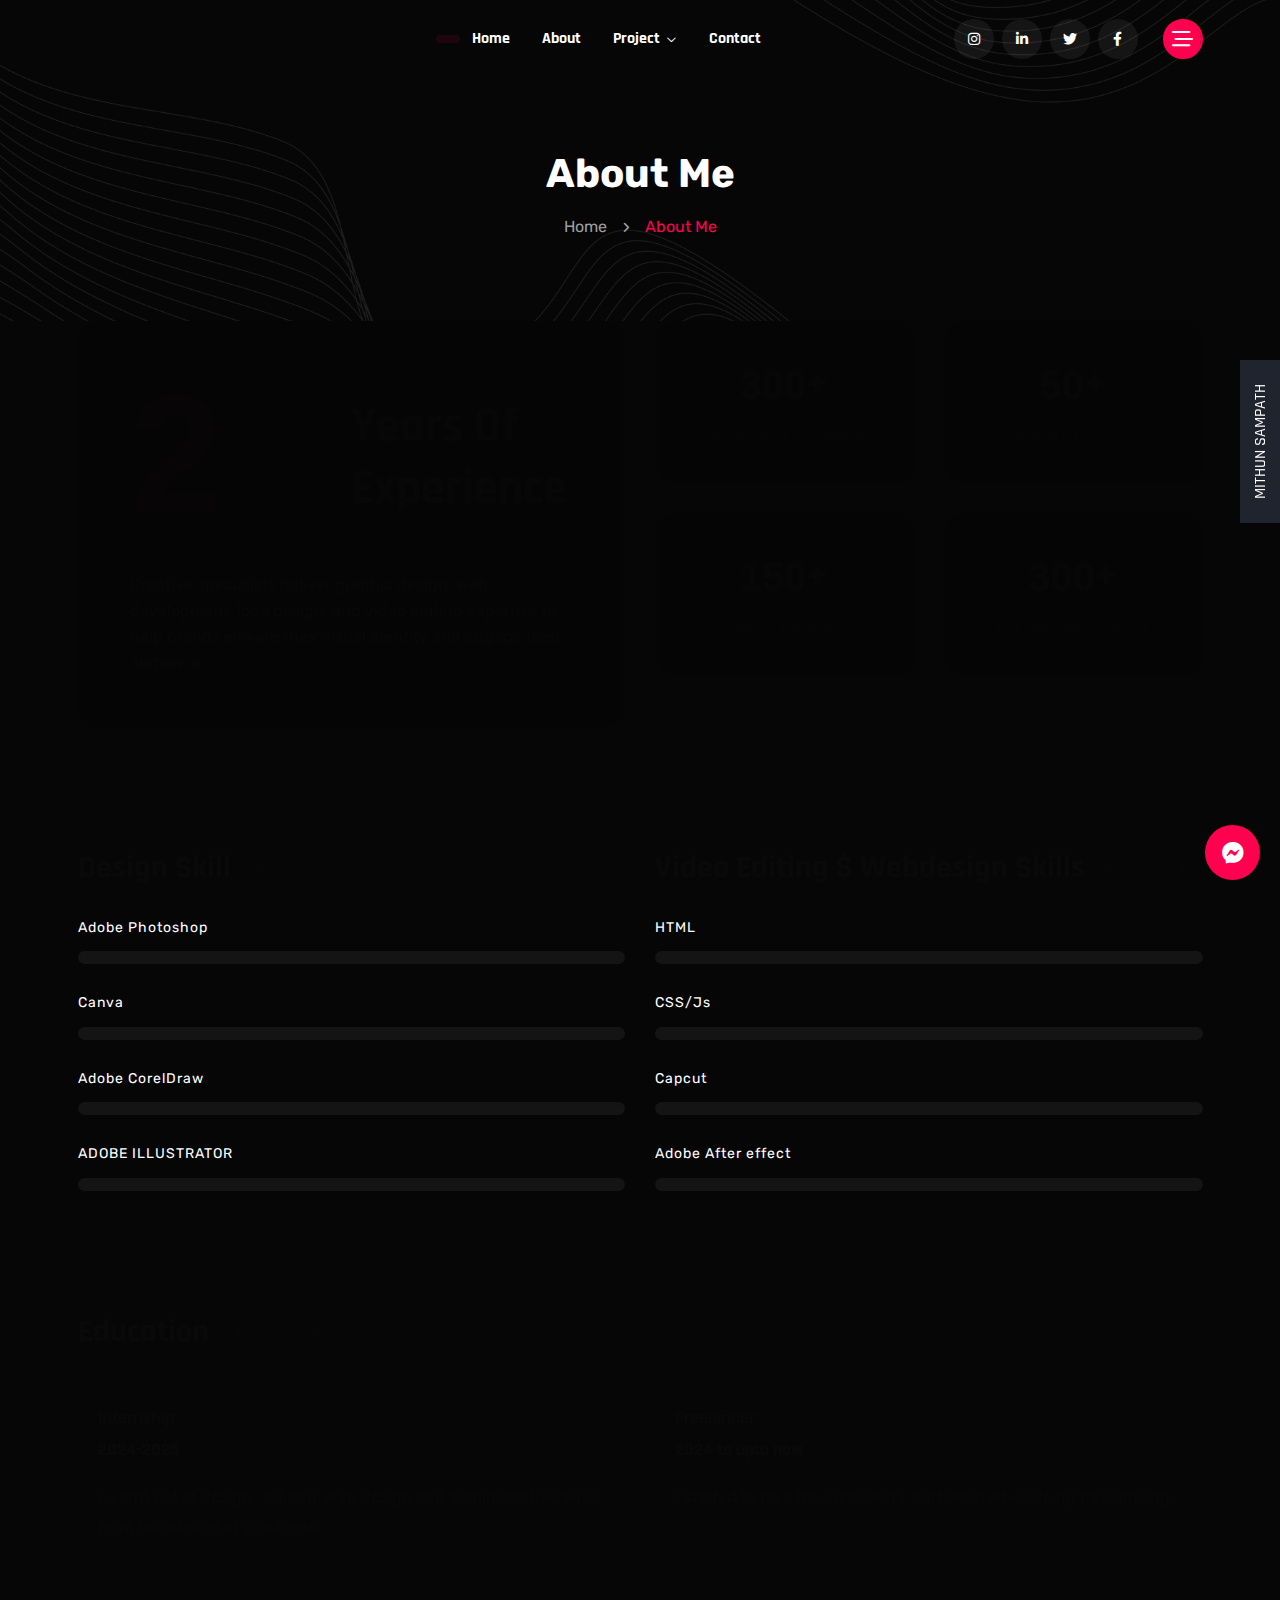
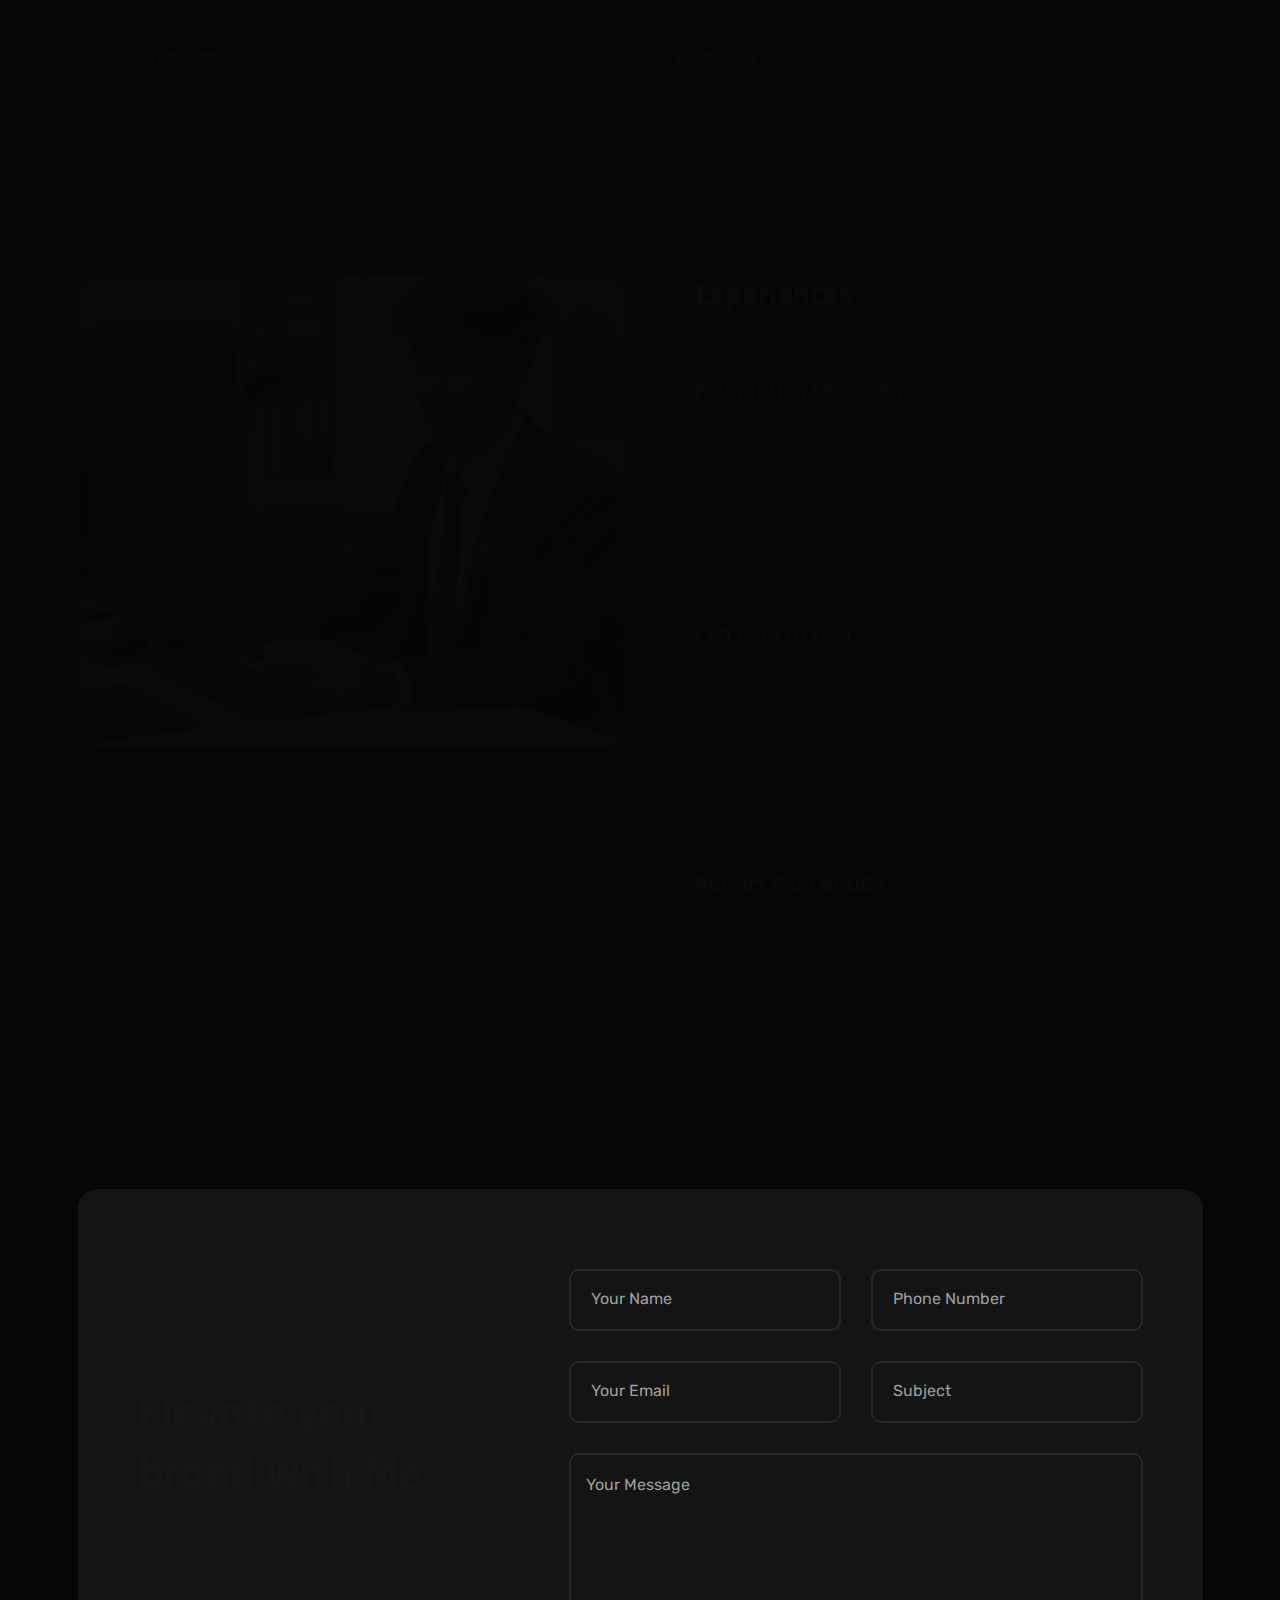
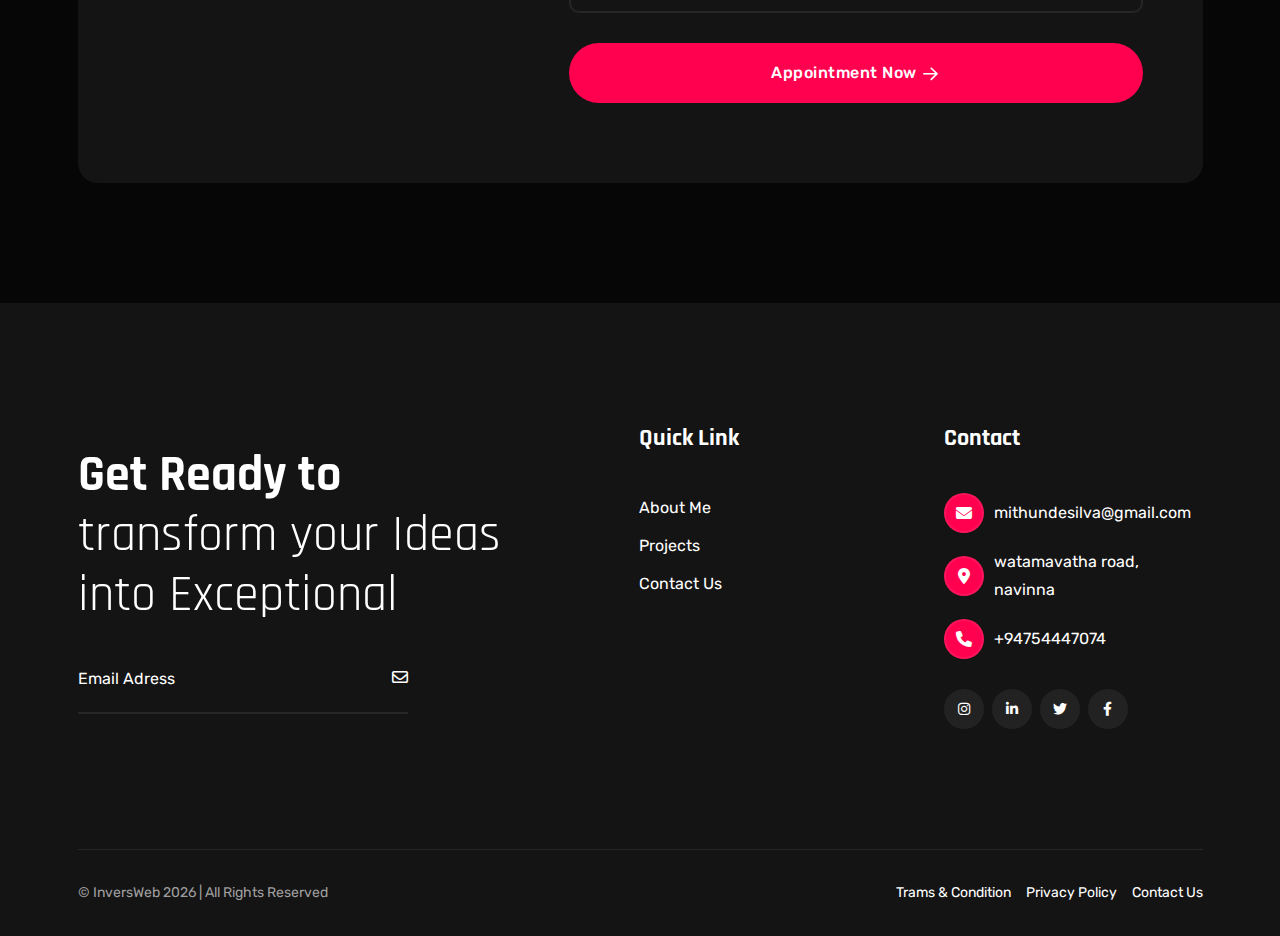
<file: about/index.html>
<!DOCTYPE html><html lang="en"><head>
    <meta charset="UTF-8">
    <meta http-equiv="X-UA-Compatible" content="IE=edge">
    <meta name="viewport" content="width=device-width, initial-scale=1.0">
    <meta name="description" content="Reeni is a modern personal portfolio template for designers, developers, content writer, cleaner, programmer, fashion designer, model, Influencer and freelancers. Fully responsive, SEO-friendly, Bootstrap and easy to customize.">
    <link rel="shortcut icon" type="image/x-icon" href="images/favicon.svg">
    <title>About Mithun's portfolio | Freelancer & Developer | Graphic designer | Video editor Portfolio</title>
    <!-- Bootstrap min css -->
    <link rel="stylesheet" href="css/fontawesome.css">
    <link rel="stylesheet" href="css/swiper.css">
    <link rel="stylesheet" href="css/odometer.css">
    <link rel="stylesheet" href="css/animate.min.css">
    <link rel="stylesheet" href="css/bootstrap.min.css">
    <!-- custom css -->
    <link rel="stylesheet" href="css/style.css">
</head>

<body class="about inner">

    <!-- tpm-header-area start -->
    <header class="tmp-header-area-start header-one header--sticky header--transparent">
        <div class="container">
            <div class="row">
                <div class="col-lg-12">
                    <div class="header-content">
                        <div class="logo">
                            <a href="index.html">
                                
                        </div>
                        <nav class="tmp-mainmenu-nav d-none d-xl-block">
                            <ul class="tmp-mainmenu">
                                <li>
                                    <a href="file:///C:/Users/User/OneDrive/Desktop/Freelancing/portfolio/Mithun's%20Portfolio/index.html">Home
                                    </a>
                                    <!-- <ul class="submenu">
            <li><a href="index.html">Home 01</a></li>
            <li><a href="index-02.html">Home 02</a></li>
            <li><a href="index-03.html">Home 03</a></li>
            <li><a href="index-04.html">Home 04</a></li>
            <li><a href="index-05.html">Home 05</a></li>
            <li><a href="index-06.html">Home 06</a></li>
            <li><a href="index-07.html">Home 07</a></li>
            <li><a href="index-08.html">Home 08</a></li>
            <li><a href="index-09.html">Home 09</a></li>
            <li><a href="index-10.html">Home 10</a></li>
            <li><a href="index-11.html">Home 11</a></li>
            <li><a href="index-12.html">Home 12</a></li>
            <li><a href="index-13.html">Home 13</a></li>
        </ul> -->
                                </li>
                                <li>
                                    <a href="file:///C:/Users/User/OneDrive/Desktop/Freelancing/portfolio/Mithun's%20Portfolio/about/index.html">About</a>
                                </li>
                                
                                <li class="has-dropdown">
                                    <a href="file:///C:/Users/User/OneDrive/Desktop/Freelancing/portfolio/Mithun's%20Portfolio/project/index.html">Project
                                        <i class="fa-regular fa-chevron-down"></i>
                                    </a>
                                    <ul class="submenu">
                                        <li><a href="file:///C:/Users/User/OneDrive/Desktop/Freelancing/portfolio/Mithun's%20Portfolio/project/index.html">Project</a></li>
                                        <li><a href="file:///C:/Users/User/OneDrive/Desktop/Freelancing/portfolio/Mithun's%20Portfolio/project/Web%20Design/index.html">Web Design</a></li>
                                        <li><a href="file:///C:/Users/User/OneDrive/Desktop/Freelancing/portfolio/Mithun's%20Portfolio/project/Graphic%20Design/index.html">Graphic Design</a></li>
                                        <li><a href="file:///C:/Users/User/OneDrive/Desktop/Freelancing/portfolio/Mithun's%20Portfolio/project/Video%20Editing/index.html">Video Editing</a></li>
                                     <li><a href="file:///C:/Users/User/OneDrive/Desktop/Freelancing/portfolio/Mithun's%20Portfolio/project/Logo%20Design%20and%20Animation/index.html">Logo Design and animation</a></li>
                                    </ul>
                                </li>
                                <li>
                                    <a href="file:///C:/Users/User/OneDrive/Desktop/Freelancing/portfolio/Mithun's%20Portfolio/contact/index.html">Contact</a>
                                </li>
                            </ul>

                        </nav>
                        <div class="tmp-header-right">
                            <div class="social-share-wrapper d-none d-md-block">
                                <div class="social-link">
                                    <a href="https://www.instagram.com/mithun__desilva/?hl=en"><i class="fa-brands fa-instagram"></i></a>
                                    <a href="https://www.linkedin.com/feed/"><i class="fa-brands fa-linkedin-in"></i></a>
                                    <a href="https://x.com/MithunSilva2004"><i class="fa-brands fa-twitter"></i></a>
                                    <a href="https://web.facebook.com/mithun.de.silva.2024"><i class="fa-brands fa-facebook-f"></i></a>
                                </div>
                            </div>
                            <div class="actions-area">
                                <div class="tmp-side-collups-area d-none d-xl-block">
                                    <button class="tmp-menu-bars tmp_button_active"><i class="fa-regular fa-bars-staggered"></i></button>
                                </div>
                                <div class="tmp-side-collups-area d-block d-xl-none">
                                    <button class="tmp-menu-bars humberger_menu_active"><i class="fa-regular fa-bars-staggered"></i></button>
                                </div>
                            </div>
                        </div>
                    </div>
                </div>
            </div>
        </div>
    </header>
    <!-- tpm-header-area end -->

    <!-- tpm-header-area end -->

    <div class="d-none d-xl-block">
        <div class="tmp-sidebar-area tmp_side_bar">
            <div class="inner">
                <div class="top-area">
                    <a href="index.html" class="logo">
                        
                    </a>
                    <div class="close-icon-area">
                        <button class="tmp-round-action-btn close_side_menu_active">
                            <i class="fa-sharp fa-light fa-xmark"></i>
                        </button>
                    </div>
                </div>
                <div class="content-wrapper">
                    <div class="image-area-feature">
                        <a href="index.html">
                            <img src="images/mithun man.jpg" alt="personal-logo">
                        </a>
                    </div>
                    <h5 class="title mt--30">Unlocking digital potential: Webflow, Next.js, and visual mastery in design, video, and animation.</h5>
                    <p class="disc">I am a skilled freelancer specializing in web desing , Graphic design, Video editing, logo animation . I deliver creative, dynamic, and user-centric digital solutions for your need .
                    </p>
                    <div class="short-contact-area">
                        <!-- single contact information -->
                        <div class="single-contact">
                            <i class="fa-solid fa-phone"></i>
                            <div class="information tmp-link-animation">
                                <span>Call Now</span>
                                <a href="#" class="number">+94754447074</a>
                            </div>
                        </div>
                        <!-- single contact information end -->

                        <!-- single contact information -->
                        <div class="single-contact">
                            <i class="fa-solid fa-envelope"></i>
                            <div class="information tmp-link-animation">
                                <span>Mail Us</span>
                                <a href="#" class="number">mithundesilva10@gmail.com</a>
                            </div>
                        </div>
                        <!-- single contact information end -->

                        <!-- single contact information -->
                        <div class="single-contact">
                            <i class="fa-solid fa-location-crosshairs"></i>
                            <div class="information tmp-link-animation">
                                <span>My Address</span>
                                <span class="number">watamavatha road,navinna</span>
                            </div>
                        </div>
                        <!-- single contact information end -->
                    </div>
                    <!-- social area start -->
                    <div class="social-wrapper mt--20">
                        <span class="subtitle">find with me</span>
                        <div class="social-link">
                            <a href="https://www.instagram.com/mithun__desilva/?hl=en"><i class="fa-brands fa-instagram"></i></a>
                                    <a href="https://www.linkedin.com/feed/"><i class="fa-brands fa-linkedin-in"></i></a>
                                    <a href="https://x.com/MithunSilva2004"><i class="fa-brands fa-twitter"></i></a>
                                    <a href="https://web.facebook.com/mithun.de.silva.2024"><i class="fa-brands fa-facebook-f"></i></a>
                        </div>
                    </div>
                    <!-- social area end -->
                </div>
            </div>
        </div>
        <a class="overlay_close_side_menu close_side_menu_active" href="javascript:void(0);"></a>
    </div>

    <div class="d-block d-xl-none">
        <div class="tmp-popup-mobile-menu">
            <div class="inner">
                <div class="header-top">
                    <div class="logo">
                        <a href="index.html" class="logo-area">
                            <img class="logo-dark" src="images/white-logo-reeni.png" alt="Reeni - Personal Portfolio HTML Template for developers and freelancers">
                            <img class="logo-white" src="images/logo-white.png" alt="Reeni - Personal Portfolio HTML Template for developers and freelancers">
                        </a>

                    </div>
                    <div class="close-menu">
                        <button class="close-button tmp-round-action-btn">
                            <i class="fa-sharp fa-light fa-xmark"></i>
                        </button>
                    </div>
                </div>
                <ul class="tmp-mainmenu">
                    <li>
                        <a href="file:///C:/Users/User/OneDrive/Desktop/Freelancing/portfolio/Mithun's%20Portfolio/index.html">Home
                        </a>
                        <!-- <ul class="submenu">
            <li><a href="index.html">Home 01</a></li>
            <li><a href="index-02.html">Home 02</a></li>
            <li><a href="index-03.html">Home 03</a></li>
            <li><a href="index-04.html">Home 04</a></li>
            <li><a href="index-05.html">Home 05</a></li>
            <li><a href="index-06.html">Home 06</a></li>
            <li><a href="index-07.html">Home 07</a></li>
            <li><a href="index-08.html">Home 08</a></li>
            <li><a href="index-09.html">Home 09</a></li>
            <li><a href="index-10.html">Home 10</a></li>
            <li><a href="index-11.html">Home 11</a></li>
            <li><a href="index-12.html">Home 12</a></li>
            <li><a href="index-13.html">Home 13</a></li>
        </ul> -->
                    </li>
                    <li>
                        <a href="about.html">About</a>
                    </li>
                    <li class="has-dropdown">
                        <a href="#">Services
                            <i class="fa-regular fa-chevron-down"></i>
                        </a>
                        <ul class="submenu">
                            <li><a href="service.html">Service</a></li>
                            <li><a href="service-details.html">Service Details</a></li>
                        </ul>
                    </li>
                    <li class="has-dropdown">
                        <a href="#">Blog
                            <i class="fa-regular fa-chevron-down"></i>
                        </a>
                        <ul class="submenu">
                            <li><a href="blog.html">Blog Classic</a></li>
                            <li><a href="blog-col-4.html">Blog Column 3</a></li>
                            <li><a href="blog-details.html">Blog Details</a></li>
                        </ul>
                    </li>
                    <li class="has-dropdown">
                        <a href="#">Project
                            <i class="fa-regular fa-chevron-down"></i>
                        </a>
                        <ul class="submenu">
                            <li><a href="project.html">Project</a></li>
                            <li><a href="project-style-two.html">Project Style 2</a></li>
                            <li><a href="project-style-three.html">Project Style 3</a></li>
                            <li><a href="project-details.html">Project Details</a></li>
                        </ul>
                    </li>
                    <li>
                        <a href="contact.html">Contact</a>
                    </li>
                </ul>


                <div class="social-wrapper mt--40">
                    <span class="subtitle">find with me</span>
                    <div class="social-link">
                        <a href="#"><i class="fa-brands fa-instagram"></i></a>
                        <a href="#"><i class="fa-brands fa-linkedin-in"></i></a>
                        <a href="#"><i class="fa-brands fa-twitter"></i></a>
                        <a href="#"><i class="fa-brands fa-facebook-f"></i></a>
                    </div>
                </div>
                <!-- social area end -->



            </div>
        </div>
    </div>



    <!-- Breadcrumb Area Start -->
    <div class="breadcrumb-area breadcrumb-bg">
        <div class="container">
            <div class="row">
                <div class="col-lg-12">
                    <div class="breadcrumb-inner text-center">
                        <h1 class="title split-collab">About Me</h1>
                        <ul class="page-list">
                            <li class="tmp-breadcrumb-item"><a href="/">Home</a></li>
                            <li class="icon"><i class="fa-solid fa-angle-right"></i></li>
                            <li class="tmp-breadcrumb-item active">About Me</li>
                        </ul>
                    </div>
                </div>
            </div>
        </div>
    </div>
    <!-- Breadcrumb Area End -->
<!-- Tpm Counter Area Start -->
    <section class="counter-area">
        <div class="container">
            <div class="row g-5">
                <div class="col-12 col-lg-6 col-xl-6 col-xxl-6">
                    <div class="year-of-expariance-wrapper bg-blur-style-one tmp-scroll-trigger tmp-fade-in animation-order-1">
                        <div class="year-expariance-wrap">
                            <!-- <h2 class="year-number"><span class="counter">25 </span> </h2> -->
                            <h2 class="counter year-number"><span class="odometer" data-count="2">00</span>
                            </h2>
                            <h3 class="year-title">Years Of <br> experience</h3>
                        </div>
                        <p class="year-para">Creative specialists deliver graphic design, web development, logo design, and video editing expertise to help brands elevate their visual identity and engage their audience</p>
                    </div>
                </div>
                <div class="col-12 col-lg-6 col-xl-6 col-xxl-6">
                    <div class="counter-area-right-content">
                        <div class="row g-5">
                            <div class="col-lg-6 col-sm-6 col-12">
                                <div class="counter-card tmponhover tmp-scroll-trigger tmp-fade-in animation-order-1">
                                    <h3 class="counter counter-title"><span class="odometer" data-count="300">00</span>+
                                    </h3>
                                    <p class="counter-para">Our Project Complete</p>
                                </div>
                            </div>
                            <div class="col-lg-6 col-sm-6 col-12">
                                <div class="counter-card tmponhover tmp-scroll-trigger tmp-fade-in animation-order-2">
                                    <h3 class="counter counter-title"><span class="odometer" data-count="50">00</span>+
                                    </h3>
                                    <p class="counter-para">Walfare projects</p>
                                </div>
                            </div>
                            <div class="col-lg-6 col-sm-6 col-12">
                                <div class="counter-card tmponhover tmp-scroll-trigger tmp-fade-in animation-order-3">
                                    <h3 class="counter counter-title"><span class="odometer" data-count="150">00</span>+
                                    </h3>
                                    <p class="counter-para">Clients Reviews</p>
                                </div>
                            </div>
                            <div class="col-lg-6 col-sm-6 col-12">
                                <div class="counter-card tmponhover tmp-scroll-trigger tmp-fade-in animation-order-4">
                                    <h3 class="counter counter-title"><span class="odometer" data-count="300">00</span>+
                                    </h3>
                                    <p class="counter-para">our Satisfied Clientd</p>
                                </div>
                            </div>
                        </div>
                    </div>
                </div>
            </div>
        </div>
    </section>
    <!-- Tpm Counter Area End -->


    <!-- tmp skill area start -->
    <div class="tmp-skill-area tmp-section-gapTop">
        <div class="container">
            <div class="row g-5">
                <div class="col-lg-6">
                    <div class="progress-wrapper">
                        <div class="content">
                            <h2 class="custom-title mb--30 tmp-scroll-trigger tmp-fade-in animation-order-1">
                                Design Skill <span><img src="images/custom-line.png" alt="custom-line"></span>
                            </h2>
                            <!-- Start Single Progress Charts -->
                            <div class="progress-charts">
                                <h6 class="heading heading-h6">
                                    Adobe Photoshop</h6>
                                <div class="progress">
                                    <div class="progress-bar wow fadeInLeft" data-wow-duration="0.5s" data-wow-delay=".3s" role="progressbar" style="width: 100%; visibility: visible; animation-duration: 0.5s; animation-delay: 0.3s; animation-name: fadeInLeft;" aria-valuenow="85" aria-valuemin="0" aria-valuemax="100">
                                        <span class="percent-label">85%</span>
                                    </div>
                                </div>
                            </div>
                            <!-- End Single Progress Charts -->

                            <!-- Start Single Progress Charts -->
                            <div class="progress-charts">
                                <h6 class="heading heading-h6">
                                    Canva</h6>
                                <div class="progress">
                                    <div class="progress-bar wow fadeInLeft" data-wow-duration="0.6s" data-wow-delay=".4s" role="progressbar" style="width: 95%; visibility: visible; animation-duration: 0.6s; animation-delay: 0.4s; animation-name: fadeInLeft;" aria-valuenow="85" aria-valuemin="0" aria-valuemax="100">
                                        <span class="percent-label">80%</span>
                                    </div>
                                </div>
                            </div>
                            <!-- End Single Progress Charts -->

                            <!-- Start Single Progress Charts -->
                            <div class="progress-charts">
                                <h6 class="heading heading-h6">
                                    Adobe CorelDraw</h6>
                                <div class="progress">
                                    <div class="progress-bar wow fadeInLeft" data-wow-duration="0.7s" data-wow-delay=".5s" role="progressbar" style="width: 60%; visibility: visible; animation-duration: 0.7s; animation-delay: 0.5s; animation-name: fadeInLeft;" aria-valuenow="85" aria-valuemin="0" aria-valuemax="100">
                                        <span class="percent-label">60%</span>
                                    </div>
                                </div>
                            </div>
                            <!-- End Single Progress Charts -->

                            <!-- Start Single Progress Charts -->
                            <div class="progress-charts">
                                <h6 class="heading heading-h6">
                                    ADOBE ILLUSTRATOR</h6>
                                <div class="progress">
                                    <div class="progress-bar wow fadeInLeft" data-wow-duration="0.8s" data-wow-delay=".6s" role="progressbar" style="width: 70%; visibility: visible; animation-duration: 0.8s; animation-delay: 0.6s; animation-name: fadeInLeft;" aria-valuenow="85" aria-valuemin="0" aria-valuemax="100">
                                        <span class="percent-label">66%</span>
                                    </div>
                                </div>
                            </div>
                            <!-- End Single Progress Charts -->

                        </div>
                    </div>
                </div>
                <div class="col-lg-6">
                    <div class="progress-wrapper">
                        <div class="content">
                            <h2 class="custom-title mb--30 tmp-scroll-trigger tmp-fade-in animation-order-1">
                                Video Editing $ Webdesign skills<span><img src="images/custom-line.png" alt="custom-line"></span>
                            </h2>
                            <!-- Start Single Progress Charts -->
                            <div class="progress-charts">
                                <h6 class="heading heading-h6">
                                    HTML</h6>
                                <div class="progress">
                                    <div class="progress-bar wow fadeInLeft" data-wow-duration="0.5s" data-wow-delay=".3s" role="progressbar" style="width: 100%; visibility: visible; animation-duration: 0.5s; animation-delay: 0.3s; animation-name: fadeInLeft;" aria-valuenow="85" aria-valuemin="0" aria-valuemax="100">
                                        <span class="percent-label">100%</span>
                                    </div>
                                </div>
                            </div>
                            <!-- End Single Progress Charts -->

                            <!-- Start Single Progress Charts -->
                            <div class="progress-charts">
                                <h6 class="heading heading-h6">
                                    CSS/Js</h6>
                                <div class="progress">
                                    <div class="progress-bar wow fadeInLeft" data-wow-duration="0.6s" data-wow-delay=".4s" role="progressbar" style="width: 95%; visibility: visible; animation-duration: 0.6s; animation-delay: 0.4s; animation-name: fadeInLeft;" aria-valuenow="85" aria-valuemin="0" aria-valuemax="100">
                                        <span class="percent-label">95%</span>
                                    </div>
                                </div>
                            </div>
                            <!-- End Single Progress Charts -->

                            <!-- Start Single Progress Charts -->
                            <div class="progress-charts">
                                <h6 class="heading heading-h6">
                                    Capcut</h6>
                                <div class="progress">
                                    <div class="progress-bar wow fadeInLeft" data-wow-duration="0.7s" data-wow-delay=".5s" role="progressbar" style="width: 100%; visibility: visible; animation-duration: 0.7s; animation-delay: 0.5s; animation-name: fadeInLeft;" aria-valuenow="85" aria-valuemin="0" aria-valuemax="100">
                                        <span class="percent-label">100%</span>
                                    </div>
                                </div>
                            </div>
                            <!-- End Single Progress Charts -->

                            <!-- Start Single Progress Charts -->
                            <div class="progress-charts">
                                <h6 class="heading heading-h6">
                                    Adobe After effect</h6>
                                <div class="progress">
                                    <div class="progress-bar wow fadeInLeft" data-wow-duration="0.8s" data-wow-delay=".6s" role="progressbar" style="width: 70%; visibility: visible; animation-duration: 0.8s; animation-delay: 0.6s; animation-name: fadeInLeft;" aria-valuenow="85" aria-valuemin="0" aria-valuemax="100">
                                        <span class="percent-label">70%</span>
                                    </div>
                                </div>
                            </div>
                            <!-- End Single Progress Charts -->

                        </div>
                    </div>
                </div>
            </div>
        </div>
    </div>
    <!-- tmp skill area end -->
    

    <!-- Tpm Education Experience Area Start -->
    <section class="education-experience tmp-section-gapTop">
        <div class="container">
            <h2 class="custom-title mb-32 tmp-scroll-trigger tmp-fade-in animation-order-1">Education <span><img src="images/custom-line.png" alt="custom-line"></span>
            </h2>
            <div class="row g-5">
                <div class="col-lg-6 col-sm-6">
                    <div class="education-experience-card tmponhover tmp-scroll-trigger tmp-fade-in animation-order-1">
                        <h4 class="edu-sub-title">Internship</h4>
                        <h2 class="edu-title">2024-2025</h2>
                        <p class="edu-para">I learnt Lot of design , editing, web design and administrative skills from foundation of Goodness.</p>
                    </div>
                </div>
                <div class="col-lg-6 col-sm-6">
                    <div class="education-experience-card tmponhover tmp-scroll-trigger tmp-fade-in animation-order-2">
                        <h4 class="edu-sub-title">Freelancer</h4>
                        <h2 class="edu-title">2024 to upto now</h2>
                        <p class="edu-para">I started to be a freelacer and i start learn while doing freelamcing.</p>
                    </div>
                </div>
                <div class="col-lg-6 col-sm-6">
                    <div class="education-experience-card tmponhover tmp-scroll-trigger tmp-fade-in animation-order-3">
                        <h4 class="edu-sub-title">CA Student</h4>
                        <h2 class="edu-title">2023 to upto now</h2>
                        <p class="edu-para">Iam reading CA under the institute of Chartert Accountents of sri lanka . These days iam reading CA Corperate Level.</p>
                    </div>
                </div>
                <div class="col-lg-6 col-sm-6">
                    <div class="education-experience-card tmponhover tmp-scroll-trigger tmp-fade-in animation-order-4">
                        <h4 class="edu-sub-title">UG of USJ</h4>
                        <h2 class="edu-title">2025-2028</h2>
                        <p class="edu-para">In the university iam following a digree programme called bachelor of Commerce while doing i work with leo,rotaract and gavel club as a graphic designer and project coordinator .</p>
                    </div>
                </div>
            </div>
            <div class="experiences-wrapper v2">
                <div class="row">
                    <div class="col-lg-6">
                        <div class="experiences-wrap-right-content">
                            <img class="tmp-scroll-trigger tmp-zoom-in animation-order-1" src="images/Computer.png" alt="expert-img">
                        </div>
                    </div>
                    <div class="col-lg-6">
                        <div class="experiences-wrap-left-content">

                            <h2 class="custom-title mb-32 tmp-scroll-trigger tmp-fade-in animation-order-1">Experiences <span><img src="images/custom-line.png" alt="custom-line"></span></h2>
                            <div class="experience-content tmp-scroll-trigger tmp-fade-in animation-order-1">
                                <p class="ex-subtitle">experience</p>
                                <h2 class="ex-name">Foundation Of Goodness</h2>
                                <h3 class="ex-title">Intership Of Administrative and Graphic Designer</h3>
                                <p class="ex-para">I completed an intership in foundation of goodness seenigama . That is 6 month internship and i learned about Public relations and IT feild.</p>
                            </div>

                            <div class="experience-content tmp-scroll-trigger tmp-fade-in animation-order-2">
                                <p class="ex-subtitle">experience</p>
                                <h2 class="ex-name">LEO Club Of USJ</h2>
                                <h3 class="ex-title">Project Coordinator</h3>
                                <p class="ex-para">I worked as a project coordinator od Leo club of USJ . I gathered ot of thing and I learnet about leadership whili i doing projects.</p>
                            </div>
                            <div class="experience-content tmp-scroll-trigger tmp-fade-in animation-order-2">
                                <p class="ex-subtitle">experience</p>
                                <h2 class="ex-name">Rotract Club of USJ</h2>
                                <h3 class="ex-title">PR Member</h3>
                                <p class="ex-para">I worked as a PR member for Rotract club of USJ . I gathered lot of thing and I did Graphic design, Video editing and etc. Also i paticipated lots of projects that conduct by Rotract club and i gave my contribituion as PR member through Creating Posts, video editings . I won the pace that offfers Rotract club that is PR member of the Month for September.</p>
                            </div>

                        
                    </div>
                </div>
            
        </div>
    </section>
   
    <!-- Tpm Education Experience Area End -->

    <!-- Tpm Get In touch start -->
    <section class="get-in-touch-area tmp-section-gapBottom">
        <div class="container">
            <div class="contact-get-in-touch-wrap">
                <div class="get-in-touch-wrapper tmponhover">
                    <div class="row g-5 align-items-center">
                        <div class="col-lg-5">
                            <div class="section-head text-align-left">
                                <div class="section-sub-title tmp-scroll-trigger tmp-fade-in animation-order-1">
                                    <span class="subtitle">GET IN TOUCH</span>
                                </div>
                                <h2 class="title split-collab tmp-scroll-trigger tmp-fade-in animation-order-2">Elevate your brand with Me </h2>
                                <p class="description tmp-scroll-trigger tmp-fade-in animation-order-3">ished fact that a reader will be
                                    distrol acted bioiiy desig
                                    ished fact that a reader will acted ished fact that a reader will be distrol
                                    acted </p>
                            </div>
                        </div>
                        <div class="col-lg-7">
                            <div class="contact-inner">
                                <div class="contact-form">
                                    <div id="form-messages" class="error"></div>
                                    <form class="tmp-dynamic-form" form action="https://api.web3forms.com/submit" method="POST">
                     <input type="hidden" name="access_key" value="8db85fdd-9c18-426a-bc99-e096cb6f9b93">
                                        <div class="contact-form-wrapper row">
                                            <div class="col-lg-6">
                                                <div class="form-group">
                                                    <input class="input-field" name="name" id="contact-name" placeholder="Your Name" type="text" required="">
                                                </div>
                                            </div>

                                            <div class="col-lg-6">
                                                <div class="form-group">
                                                    <input class="input-field" id="contact-phone" placeholder="Phone Number" type="tel" required="">
                                                </div>
                                            </div>

                                            <div class="col-lg-6">
                                                <div class="form-group">
                                                    <input class="input-field" id="contact-email" name="email" placeholder="Your Email" type="email" required="">
                                                </div>
                                            </div>

                                            <div class="col-lg-6">
                                                <div class="form-group">
                                                    <input class="input-field" type="text" id="subject" name="subject" placeholder="Subject">
                                                </div>
                                            </div>

                                            <div class="col-lg-12">
                                                <div class="form-group">
                                                    <textarea class="input-field" placeholder="Your Message" name="message" id="contact-message" required=""></textarea>
                                                </div>
                                            </div>

                                            <div class="col-lg-12">
                                                <div class="tmp-button-here">
                                                    <button class="tmp-btn hover-icon-reverse radius-round w-100" name="submit" type="submit" id="submit">
                                                        <span class="icon-reverse-wrapper">
                                        <span class="btn-text">Appointment Now</span>
                                                        <span class="btn-icon"><i class="fa-sharp fa-regular fa-arrow-right"></i></span>
                                                        <span class="btn-icon"><i class="fa-sharp fa-regular fa-arrow-right"></i></span>
                                                        </span>
                                                    </button>
                                                </div>
                                            </div>
                                        </div>
                                    </form>
                                </div>
                            </div>
                        </div>
                    </div>
                </div>
            </div>
        </div>
    </section>
    <!-- Tpm Get In touch End -->

    <!-- Start Footer Area  -->
    <!-- Start Footer Area  -->
    <footer class="footer-area footer-style-one-wrapper  tmp-section-gap">
        <div class="container">
            <div class="footer-main footer-style-one">
                <div class="row g-5">
                    <div class="col-lg-5 col-md-6">
                        <div class="single-footer-wrapper border-right mr--20">
                            <div class="logo">
                                <a href="index.html">
                                    
                                </a>
                            </div>
                            <p class="description"><span>Get Ready to </span>transform your Ideas <br>into Exceptional</p>
                            <form action="#" class="newsletter-form-1 mt--40">
                                <input type="email" placeholder="Email Adress">
                                <span class="form-icon"><i class="fa-regular fa-envelope"></i></span>
                            </form>
                        </div>
                    </div>
                    <div class="col-lg-4 col-md-6">
                        <div class="single-footer-wrapper quick-link-wrap">
                            <h5 class="ft-title">Quick Link</h5>
                            <ul class="ft-link tmp-link-animation">
                                <li>
                                    <a href="file:///C:/Users/User/OneDrive/Desktop/Freelancing/portfolio/Mithun's%20Portfolio/about/index.html">About Me</a>
                                </li>
                               
                                <li>
                                    <a href="file:///C:/Users/User/OneDrive/Desktop/Freelancing/portfolio/Mithun's%20Portfolio/project/index.html">Projects</a>
                                </li>
                                
                                    <a href="file:///C:/Users/User/OneDrive/Desktop/Freelancing/portfolio/Mithun's%20Portfolio/contact/index.html">Contact Us</a>
                                </li>
                            </ul>
                        </div>
                    </div>
                    <div class="col-lg-3 col-md-6">
                        <div class="single-footer-wrapper contact-wrap">
                            <h5 class="ft-title">Contact </h5>
                            <ul class="ft-link tmp-link-animation">
                                <li><span class="ft-icon"><i class="fa-solid fa-envelope"></i></span><a href="#">mithundesilva@gmail.com</a></li>
                                <li><span class="ft-icon"><i class="fa-solid fa-location-dot"></i></span>watamavatha road, navinna</li>
                                <li><span class="ft-icon"><i class="fa-solid fa-phone"></i></span><a href="#">+94754447074</a></li>
                            </ul>
                            <div class="social-link footer">
                               <a href="https://www.instagram.com/mithun__desilva/?hl=en"><i class="fa-brands fa-instagram"></i></a>
                                    <a href="https://www.linkedin.com/feed/"><i class="fa-brands fa-linkedin-in"></i></a>
                                    <a href="https://x.com/MithunSilva2004"><i class="fa-brands fa-twitter"></i></a>
                                    <a href="https://web.facebook.com/mithun.de.silva.2024"><i class="fa-brands fa-facebook-f"></i></a>
                            </div>
                        </div>
                    </div>
                </div>
            </div>
        </div>
        <div class="footer-bg-img">
          
        </div>
    </footer>
    <div class="copyright-area-one">
        <div class="container">
            <div class="row">
                <div class="col-lg-12">
                    <div class="main-wrapper">
                        <p class="copy-right-para">© InversWeb <script>
                                document.write(new Date().getFullYear())
                            </script> | All Rights Reserved</p>
                        <ul>
                            <li><a href="#">Trams & Condition</a></li>
                            <li><a href="#">Privacy Policy</a></li>
                            <li><a href="#">Contact Us</a></li>
                        </ul>
                    </div>
                </div>
            </div>
        </div>
    </div>
    <!-- End Footer Area  -->
    <!-- End Footer Area  -->


    <!-- ready chatting option via email -->
    <div class="ready-chatting-option tmp-ready-chat">
        <input type="checkbox" id="click">
        <label for="click">
            <i class="fab fa-facebook-messenger"></i>
            <i class="fas fa-times"></i>
        </label>
        <div class="wrapper">
            <div class="head-text">
                Let's chat with me? - Online
            </div>
            <div class="chat-box">
                <div class="desc-text">
                    Please fill out the form below to start chatting with me directly.
                </div>
                <form class="tmp-dynamic-form" form action="https://api.web3forms.com/submit" method="POST">
                     <input type="hidden" name="access_key" value="8db85fdd-9c18-426a-bc99-e096cb6f9b93">
                    <div class="field">
                        <input class="input-field" name="name" placeholder="Your Name" type="text" required="">
                    </div>
                    <div class="field">
                        <input class="input-field" name="email" placeholder="Your Email" type="email" required="">
                    </div>
                    <div class="field textarea">
                        <textarea class="input-field" placeholder="Your Message" name="message" required=""></textarea>
                    </div>
                    <div class="field">
                        <button name="submit" type="submit">Send Message</button>
                    </div>
                </form>
            </div>
        </div>
    </div>
    <!-- ready chatting option via email end -->
    <!-- progress area start -->
    <div class="scrollToTop" style="display: block;">
        <div class="arrowUp">
            <i class="fa-light fa-arrow-up"></i>
        </div>
        <div class="water" style="transform: translate(0px, 87%);">
            <svg viewBox="0 0 560 20" class="water_wave water_wave_back">
                <use xlink:href="#wave"></use>
            </svg>
            <svg viewBox="0 0 560 20" class="water_wave water_wave_front">
                <use xlink:href="#wave"></use>
            </svg>
            <svg version="1.1" xmlns="http://www.w3.org/2000/svg" xmlns:xlink="http://www.w3.org/1999/xlink" viewBox="0 0 560 20" style="display: none;">
                <symbol id="wave">
                    <path d="M420,20c21.5-0.4,38.8-2.5,51.1-4.5c13.4-2.2,26.5-5.2,27.3-5.4C514,6.5,518,4.7,528.5,2.7c7.1-1.3,17.9-2.8,31.5-2.7c0,0,0,0,0,0v20H420z" fill="#"></path>
                    <path d="M420,20c-21.5-0.4-38.8-2.5-51.1-4.5c-13.4-2.2-26.5-5.2-27.3-5.4C326,6.5,322,4.7,311.5,2.7C304.3,1.4,293.6-0.1,280,0c0,0,0,0,0,0v20H420z" fill="#"></path>
                    <path d="M140,20c21.5-0.4,38.8-2.5,51.1-4.5c13.4-2.2,26.5-5.2,27.3-5.4C234,6.5,238,4.7,248.5,2.7c7.1-1.3,17.9-2.8,31.5-2.7c0,0,0,0,0,0v20H140z" fill="#"></path>
                    <path d="M140,20c-21.5-0.4-38.8-2.5-51.1-4.5c-13.4-2.2-26.5-5.2-27.3-5.4C46,6.5,42,4.7,31.5,2.7C24.3,1.4,13.6-0.1,0,0c0,0,0,0,0,0l0,20H140z" fill="#"></path>
                </symbol>
            </svg>

        </div>
    </div>
    <!-- progress area end -->
    <!-- <div class="tmp-right-demo">
    <button class="demo-button">
        <p class="mb--0">48</p>
        <span class="text">Demos</span>
    </button>
</div> -->


    <div class="demo-button-wrapper">
        <div class="buy-theme">
            
                <div class="theme-wrapper">
                    <div>
                     
                            <path d="M10.9854 19.9999C11.479 19.9999 11.8791 19.5998 11.8791 19.1063C11.8791 18.6127 11.479 18.2126 10.9854 18.2126C10.4919 18.2126 10.0918 18.6127 10.0918 19.1063C10.0918 19.5998 10.4919 19.9999 10.9854 19.9999Z" fill="white">
                            </path>
                            <path d="M16.1233 13.0134L11.0833 13.5539C10.9895 13.5633 10.9427 13.4477 11.0177 13.3883L15.9483 9.54819C16.267 9.28572 16.4732 8.87952 16.3857 8.44208C16.2983 7.77341 15.7452 7.33597 15.0453 7.42346L9.68658 8.20773C9.59284 8.22023 9.54285 8.1015 9.61784 8.04213L14.9297 3.98639C15.9764 3.17087 16.0639 1.57107 15.1047 0.639933C14.2329 -0.231832 12.8331 -0.203711 11.9613 0.668055L3.403 9.37634C3.08429 9.72629 2.93743 10.1919 3.02492 10.6855C3.17178 11.4729 3.95605 11.9948 4.74345 11.851L9.3585 10.9105C9.45849 10.8886 9.5116 11.023 9.42724 11.0792L4.30913 14.357C3.66859 14.7632 3.378 15.4912 3.5811 16.2192C3.7842 17.1785 4.74658 17.7315 5.67771 17.5003L13.3299 15.6162C13.4174 15.5943 13.4799 15.6943 13.4236 15.763L12.23 17.2378C11.9113 17.644 12.4331 18.1971 12.8706 17.8784L16.8013 14.6475C17.5012 14.0664 17.0357 12.929 16.1326 13.0165L16.1233 13.0134Z" fill="white"></path>
                        </svg>
                    </div>
                </div>
            </a>
        </div>
        <div class="all-demo show-demo">
            <div class="demos">
                <div class="theme-wrapper">
                    <div>MITHUN SAMPATH</div>
                </div>
            </div>
        </div>
    </div>


   

    <script src="js/jquery.js"></script>
    <script src="js/jquery-ui.min.js"></script>
    <script src="js/waypoints.min.js"></script>

    <script src="js/odometer.js"></script>
    <script src="js/appear.js"></script>


    <script src="js/jquery-one-page-nav.js"></script>
    <script src="js/swiper.js"></script>

    <script src="js/gsap.js"></script>
    <script src="js/splittext.js"></script>
    <script src="js/scrolltigger.js"></script>
    <script src="js/scrolltoplugins.js"></script>
    <script src="js/smoothscroll.js"></script>
    <!-- bootstrap Js-->
    <script src="js/bootstrap.min.js"></script>
    <script src="js/waw.js"></script>
    <script src="js/isotop.js"></script>
    <script src="js/animation.js"></script>
    <script src="js/contact.form.js"></script>
    <script src="js/backtop.js"></script>
    <script src="js/text-type.js"></script>
    <!-- custom Js -->
    <script src="js/main.js"></script>


</body></html>
</file>
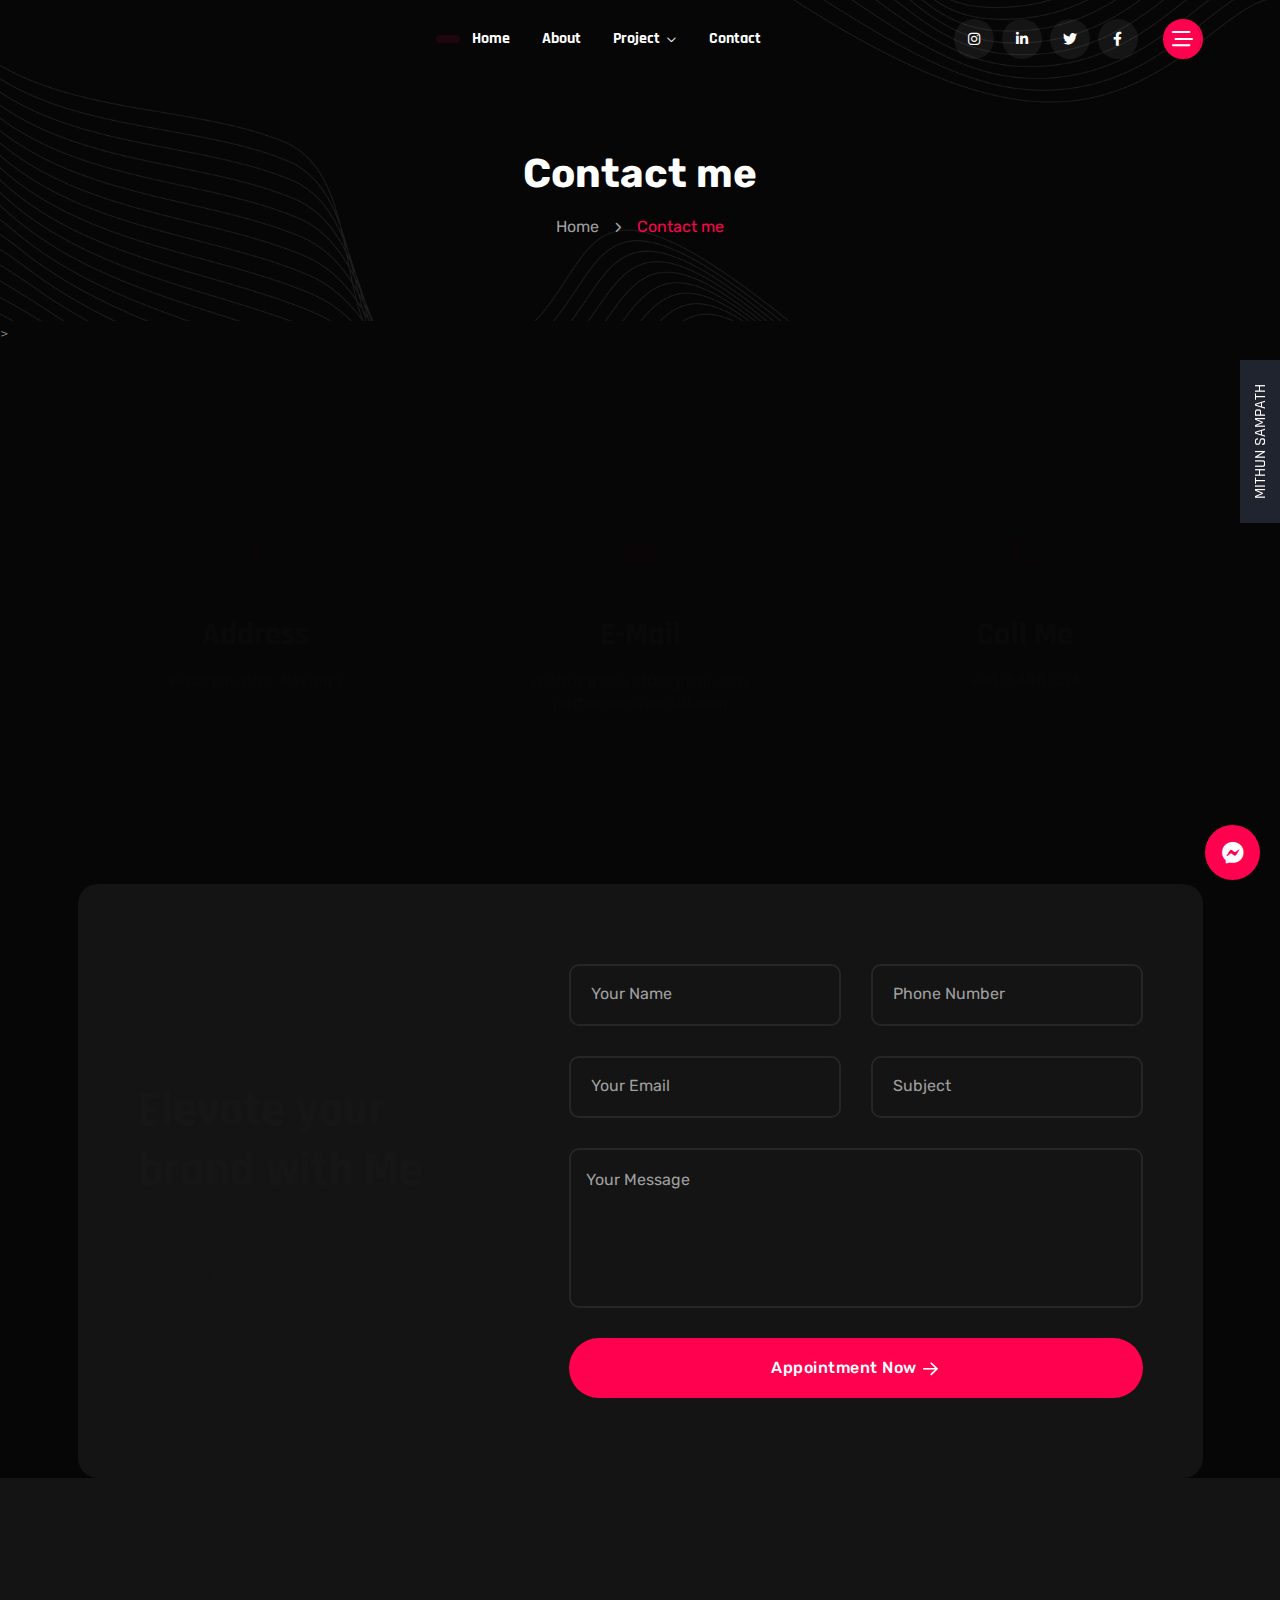
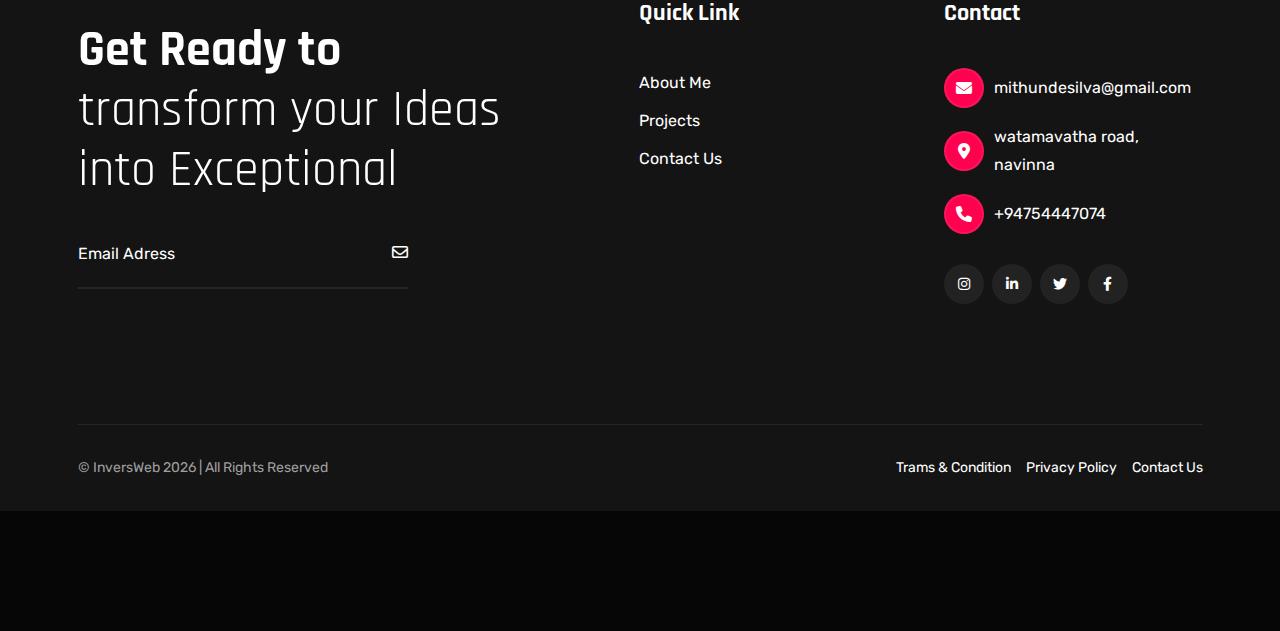
<file: contact/index.html>
<!DOCTYPE html><html lang="en"><head>
    <meta charset="UTF-8">
    <meta http-equiv="X-UA-Compatible" content="IE=edge">
    <meta name="viewport" content="width=device-width, initial-scale=1.0">
    <meta name="description" content="Reeni is a modern personal portfolio template for designers, developers, content writer, cleaner, programmer, fashion designer, model, Influencer and freelancers. Fully responsive, SEO-friendly, Bootstrap and easy to customize.">
    <link rel="shortcut icon" type="image/x-icon" href="images/favicon.svg">
    <title>Contact| Mithun's portfolio | Freelancer & Developer | Graphic designer | Video editor Portfolio</title>
    <!-- Bootstrap min css -->
    <link rel="stylesheet" href="css/fontawesome.css">
    <link rel="stylesheet" href="css/swiper.css">
    <link rel="stylesheet" href="css/odometer.css">
    <link rel="stylesheet" href="css/animate.min.css">
    <link rel="stylesheet" href="css/bootstrap.min.css">
    <!-- custom css -->
    <link rel="stylesheet" href="css/style.css">
</head>

<body class="about inner">

    <!-- tpm-header-area start -->
    <header class="tmp-header-area-start header-one header--sticky header--transparent">
        <div class="container">
            <div class="row">
                <div class="col-lg-12">
                    <div class="header-content">
                        <div class="logo">
                            <a href="index.html">
                                
                        </div>
                        <nav class="tmp-mainmenu-nav d-none d-xl-block">
                            <ul class="tmp-mainmenu">
                                <li>
                                    <a href="file:///C:/Users/User/OneDrive/Desktop/Freelancing/portfolio/Mithun's%20Portfolio/index.html">Home
                                    </a>
                                    <!-- <ul class="submenu">
            <li><a href="index.html">Home 01</a></li>
            <li><a href="index-02.html">Home 02</a></li>
            <li><a href="index-03.html">Home 03</a></li>
            <li><a href="index-04.html">Home 04</a></li>
            <li><a href="index-05.html">Home 05</a></li>
            <li><a href="index-06.html">Home 06</a></li>
            <li><a href="index-07.html">Home 07</a></li>
            <li><a href="index-08.html">Home 08</a></li>
            <li><a href="index-09.html">Home 09</a></li>
            <li><a href="index-10.html">Home 10</a></li>
            <li><a href="index-11.html">Home 11</a></li>
            <li><a href="index-12.html">Home 12</a></li>
            <li><a href="index-13.html">Home 13</a></li>
        </ul> -->
                               
                                </li>
                                <li>
                                    <a href="file:///C:/Users/User/OneDrive/Desktop/Freelancing/portfolio/Mithun's%20Portfolio/about/index.html">About</a>
                                </li>
                                
                                <li class="has-dropdown">
                                    <a href="file:///C:/Users/User/OneDrive/Desktop/Freelancing/portfolio/Mithun's%20Portfolio/project/index.html">Project
                                        <i class="fa-regular fa-chevron-down"></i>
                                    </a>
                                    <ul class="submenu">
                                        <li><a href="file:///C:/Users/User/OneDrive/Desktop/Freelancing/portfolio/Mithun's%20Portfolio/project/index.html">Project</a></li>
                                        <li><a href="file:///C:/Users/User/OneDrive/Desktop/Freelancing/portfolio/Mithun's%20Portfolio/project/Web%20Design/index.html">Web Design</a></li>
                                        <li><a href="file:///C:/Users/User/OneDrive/Desktop/Freelancing/portfolio/Mithun's%20Portfolio/project/Graphic%20Design/index.html">Graphic Design</a></li>
                                        <li><a href="file:///C:/Users/User/OneDrive/Desktop/Freelancing/portfolio/Mithun's%20Portfolio/project/Video%20Editing/index.html">Video Editing</a></li>
                                     <li><a href="file:///C:/Users/User/OneDrive/Desktop/Freelancing/portfolio/Mithun's%20Portfolio/project/Logo%20Design%20and%20Animation/index.html">Logo Design and animation</a></li>
                                    </ul>
                                </li>
                                <li>
                                    <a href="file:///C:/Users/User/OneDrive/Desktop/Freelancing/portfolio/Mithun's%20Portfolio/contact/index.html">Contact</a>
                                </li>
                            </ul>

                        </nav>
                        <div class="tmp-header-right">
                            <div class="social-share-wrapper d-none d-md-block">
                                <div class="social-link">
                                    <a href="https://www.instagram.com/mithun__desilva/?hl=en"><i class="fa-brands fa-instagram"></i></a>
                                    <a href="https://www.linkedin.com/feed/"><i class="fa-brands fa-linkedin-in"></i></a>
                                    <a href="https://x.com/MithunSilva2004"><i class="fa-brands fa-twitter"></i></a>
                                    <a href="https://web.facebook.com/mithun.de.silva.2024"><i class="fa-brands fa-facebook-f"></i></a>
                                </div>
                            </div>
                            <div class="actions-area">
                                <div class="tmp-side-collups-area d-none d-xl-block">
                                    <button class="tmp-menu-bars tmp_button_active"><i class="fa-regular fa-bars-staggered"></i></button>
                                </div>
                                <div class="tmp-side-collups-area d-block d-xl-none">
                                    <button class="tmp-menu-bars humberger_menu_active"><i class="fa-regular fa-bars-staggered"></i></button>
                                </div>
                            </div>
                        </div>
                    </div>
                </div>
            </div>
        </div>
    </header>
    <!-- tpm-header-area end -->

    <!-- tpm-header-area end -->

    <div class="d-none d-xl-block">
        <div class="tmp-sidebar-area tmp_side_bar">
            <div class="inner">
                <div class="top-area">
                    <a href="index.html" class="logo">
                        
                    </a>
                    <div class="close-icon-area">
                        <button class="tmp-round-action-btn close_side_menu_active">
                            <i class="fa-sharp fa-light fa-xmark"></i>
                        </button>
                    </div>
                </div>
                <div class="content-wrapper">
                    <div class="image-area-feature">
                        <a href="index.html">
                            <img src="images/mithun man.jpg" alt="personal-logo">
                        </a>
                    </div>
                    <h5 class="title mt--30">Unlocking digital potential: Webflow, Next.js, and visual mastery in design, video, and animation.</h5>
                    <p class="disc">I am a skilled freelancer specializing in web desing , Graphic design, Video editing, logo animation . I deliver creative, dynamic, and user-centric digital solutions for your need .
                    </p>
                    <div class="short-contact-area">
                        <!-- single contact information -->
                        <div class="single-contact">
                            <i class="fa-solid fa-phone"></i>
                            <div class="information tmp-link-animation">
                                <span>Call Now</span>
                                <a href="#" class="number">+94754447074</a>
                            </div>
                        </div>
                        <!-- single contact information end -->

                        <!-- single contact information -->
                        <div class="single-contact">
                            <i class="fa-solid fa-envelope"></i>
                            <div class="information tmp-link-animation">
                                <span>Mail Us</span>
                                <a href="#" class="number">mithundesilva10@gmail.com</a>
                            </div>
                        </div>
                        <!-- single contact information end -->

                        <!-- single contact information -->
                        <div class="single-contact">
                            <i class="fa-solid fa-location-crosshairs"></i>
                            <div class="information tmp-link-animation">
                                <span>My Address</span>
                                <span class="number">watamavatha road,navinna</span>
                            </div>
                        </div>
                        <!-- single contact information end -->
                    </div>
                    <!-- social area start -->
                    <div class="social-wrapper mt--20">
                        <span class="subtitle">find with me</span>
                        <div class="social-link">
                            <a href="https://www.instagram.com/mithun__desilva/?hl=en"><i class="fa-brands fa-instagram"></i></a>
                                    <a href="https://www.linkedin.com/feed/"><i class="fa-brands fa-linkedin-in"></i></a>
                                    <a href="https://x.com/MithunSilva2004"><i class="fa-brands fa-twitter"></i></a>
                                    <a href="https://web.facebook.com/mithun.de.silva.2024"><i class="fa-brands fa-facebook-f"></i></a>
                        </div>
                    </div>
                    <!-- social area end -->
                </div>
            </div>
        </div>
        <a class="overlay_close_side_menu close_side_menu_active" href="javascript:void(0);"></a>
    </div>

    <div class="d-block d-xl-none">
        <div class="tmp-popup-mobile-menu">
            <div class="inner">
                <div class="header-top">
                    <div class="logo">
                        <a href="index.html" class="logo-area">
                            <img class="logo-dark" src="images/white-logo-reeni.png" alt="Reeni - Personal Portfolio HTML Template for developers and freelancers">
                            <img class="logo-white" src="images/logo-white.png" alt="Reeni - Personal Portfolio HTML Template for developers and freelancers">
                        </a>

                    </div>
                    <div class="close-menu">
                        <button class="close-button tmp-round-action-btn">
                            <i class="fa-sharp fa-light fa-xmark"></i>
                        </button>
                    </div>
                </div>
                <ul class="tmp-mainmenu">
                    <li>
                        <a href="#">Home
                        </a>
                        <!-- <ul class="submenu">
            <li><a href="index.html">Home 01</a></li>
            <li><a href="index-02.html">Home 02</a></li>
            <li><a href="index-03.html">Home 03</a></li>
            <li><a href="index-04.html">Home 04</a></li>
            <li><a href="index-05.html">Home 05</a></li>
            <li><a href="index-06.html">Home 06</a></li>
            <li><a href="index-07.html">Home 07</a></li>
            <li><a href="index-08.html">Home 08</a></li>
            <li><a href="index-09.html">Home 09</a></li>
            <li><a href="index-10.html">Home 10</a></li>
            <li><a href="index-11.html">Home 11</a></li>
            <li><a href="index-12.html">Home 12</a></li>
            <li><a href="index-13.html">Home 13</a></li>
        </ul> -->
                    </li>
                    <li>
                        <a href="about.html">About</a>
                    </li>
                    <li class="has-dropdown">
                        <a href="#">Services
                            <i class="fa-regular fa-chevron-down"></i>
                        </a>
                        <ul class="submenu">
                            <li><a href="service.html">Service</a></li>
                            <li><a href="service-details.html">Service Details</a></li>
                        </ul>
                    </li>
                    <li class="has-dropdown">
                        <a href="#">Blog
                            <i class="fa-regular fa-chevron-down"></i>
                        </a>
                        <ul class="submenu">
                            <li><a href="blog.html">Blog Classic</a></li>
                            <li><a href="blog-col-4.html">Blog Column 3</a></li>
                            <li><a href="blog-details.html">Blog Details</a></li>
                        </ul>
                    </li>
                    <li class="has-dropdown">
                        <a href="#">Project
                            <i class="fa-regular fa-chevron-down"></i>
                        </a>
                        <ul class="submenu">
                            <li><a href="project.html">Project</a></li>
                            <li><a href="project-style-two.html">Project Style 2</a></li>
                            <li><a href="project-style-three.html">Project Style 3</a></li>
                            <li><a href="project-details.html">Project Details</a></li>
                        </ul>
                    </li>
                    <li>
                        <a href="contact.html">Contact</a>
                    </li>
                </ul>


                <div class="social-wrapper mt--40">
                    <span class="subtitle">find with me</span>
                    <div class="social-link">
                        <a href="#"><i class="fa-brands fa-instagram"></i></a>
                        <a href="#"><i class="fa-brands fa-linkedin-in"></i></a>
                        <a href="#"><i class="fa-brands fa-twitter"></i></a>
                        <a href="#"><i class="fa-brands fa-facebook-f"></i></a>
                    </div>
                </div>
                <!-- social area end -->



            </div>
        </div>
    </div>



    <!-- Breadcrumb Area Start -->
    <div class="breadcrumb-area breadcrumb-bg">
        <div class="container">
            <div class="row">
                <div class="col-lg-12">
                    <div class="breadcrumb-inner text-center">
                        <h1 class="title split-collab">Contact me</h1>
                        <ul class="page-list">
                            <li class="tmp-breadcrumb-item"><a href="/">Home</a></li>
                            <li class="icon"><i class="fa-solid fa-angle-right"></i></li>
                            <li class="tmp-breadcrumb-item active">Contact me</li>
                        </ul>
                    </div>
                </div>
            </div>
        </div>
    </div>
    <!-- Breadcrumb Area End -->>
    <!-- Breadcrumb Area End -->
    <div class="contact-area-wrapper tmp-section-gap">
        <div class="container">
            <div class="contact-info-wrap">
                <div class="row">
                    <div class="col-lg-4 col-md-6">
                        <div class="contact-info tmp-scroll-trigger tmponhover tmp-fade-in animation-order-1">
                            <div class="contact-icon">
                                <i class="fa-solid fa-location-dot"></i>
                            </div>
                            <h3 class="title">Address</h3>
                            <p class="para">Watamavatha, Navinna</p>
                          
                        </div>
                    </div>
                    <div class="col-lg-4 col-md-6">
                        <div class="contact-info tmp-scroll-trigger tmponhover tmp-fade-in animation-order-2">
                            <div class="contact-icon">
                                <i class="fa-solid fa-envelope"></i>
                            </div>
                            <h3 class="title">E-mail</h3>
                            <a href="mailto:themespark11@gmail.com">
                                <p class="para">mithundesilva10@gmail.com</p>
                            </a>
                            <a href="mailto:themespark11@gmail.com">
                                <p class="para">pathundesilva@10.com</p>
                            </a>
                        </div>
                    </div>
                    <div class="col-lg-4 col-md-6">
                        <div class="contact-info tmp-scroll-trigger tmponhover tmp-fade-in animation-order-3">
                            <div class="contact-icon">
                                <i class="fa-solid fa-phone"></i>
                            </div>
                            <h3 class="title">Call Me</h3>
                          
                            <p class="para">+94754447074</p>
                        </div>
                    </div>
                </div>
            </div>
        </div>

        <!-- Tpm Get In touch start -->
        <section class="get-in-touch-area tmp-section-gapTop">
            <div class="container">
                <div class="contact-get-in-touch-wrap">
                    <div class="get-in-touch-wrapper tmponhover">
                        <div class="row g-5 align-items-center">
                            <div class="col-lg-5">
                                <div class="section-head text-align-left">
                                    <div class="section-sub-title tmp-scroll-trigger tmp-fade-in animation-order-1">
                                        <span class="subtitle">GET IN TOUCH</span>
                                    </div>
                                    <h2 class="title split-collab tmp-scroll-trigger tmp-fade-in animation-order-2">Elevate your brand with Me </h2>
                                    <p class="description tmp-scroll-trigger tmp-fade-in animation-order-3">ished fact that a reader will be
                                        distrol acted bioiiy desig
                                        ished fact that a reader will acted ished fact that a reader will be distrol
                                        acted </p>
                                </div>
                            </div>
                             <div class="col-lg-7">
                            <div class="contact-inner">
                                <div class="contact-form">
                                    <div id="form-messages" class="error"></div>
                                    <form class="tmp-dynamic-form" form action="https://api.web3forms.com/submit" method="POST">
                     <input type="hidden" name="access_key" value="8db85fdd-9c18-426a-bc99-e096cb6f9b93">
                                        <div class="contact-form-wrapper row">
                                            <div class="col-lg-6">
                                                <div class="form-group">
                                                    <input class="input-field" name="name" id="contact-name" placeholder="Your Name" type="text" required="">
                                                </div>
                                            </div>

                                            <div class="col-lg-6">
                                                <div class="form-group">
                                                    <input class="input-field" id="contact-phone" placeholder="Phone Number" type="tel" required="">
                                                </div>
                                            </div>

                                            <div class="col-lg-6">
                                                <div class="form-group">
                                                    <input class="input-field" id="contact-email" name="email" placeholder="Your Email" type="email" required="">
                                                </div>
                                            </div>

                                            <div class="col-lg-6">
                                                <div class="form-group">
                                                    <input class="input-field" type="text" id="subject" name="subject" placeholder="Subject">
                                                </div>
                                            </div>

                                            <div class="col-lg-12">
                                                <div class="form-group">
                                                    <textarea class="input-field" placeholder="Your Message" name="message" id="contact-message" required=""></textarea>
                                                </div>
                                            </div>

                                            <div class="col-lg-12">
                                                <div class="tmp-button-here">
                                                    <button class="tmp-btn hover-icon-reverse radius-round w-100" name="submit" type="submit" id="submit">
                                                        <span class="icon-reverse-wrapper">
                                        <span class="btn-text">Appointment Now</span>
                                                        <span class="btn-icon"><i class="fa-sharp fa-regular fa-arrow-right"></i></span>
                                                        <span class="btn-icon"><i class="fa-sharp fa-regular fa-arrow-right"></i></span>
                                                        </span>
                                                    </button>
                                                </div>
                                            </div>
                                        </div>
                                    </form>
                                </div>
                            </div>
                        </div>
                    </div>
                </div>
            </div>
        </div>
        </section>
        <!-- Tpm Get In touch End -->

    <!-- Start Footer Area  -->
    <footer class="footer-area footer-style-one-wrapper  tmp-section-gap">
        <div class="container">
            <div class="footer-main footer-style-one">
                <div class="row g-5">
                    <div class="col-lg-5 col-md-6">
                        <div class="single-footer-wrapper border-right mr--20">
                            <div class="logo">
                                <a href="index.html">
                                    
                                </a>
                            </div>
                            <p class="description"><span>Get Ready to </span>transform your Ideas <br>into Exceptional</p>
                            <form action="#" class="newsletter-form-1 mt--40">
                                <input type="email" placeholder="Email Adress">
                                <span class="form-icon"><i class="fa-regular fa-envelope"></i></span>
                            </form>
                        </div>
                    </div>
                    <div class="col-lg-4 col-md-6">
                        <div class="single-footer-wrapper quick-link-wrap">
                            <h5 class="ft-title">Quick Link</h5>
                            <ul class="ft-link tmp-link-animation">
                                <li>
                                    <a href="file:///C:/Users/User/OneDrive/Desktop/Freelancing/portfolio/Mithun's%20Portfolio/about/index.html">About Me</a>
                                </li>
                               
                                <li>
                                    <a href="file:///C:/Users/User/OneDrive/Desktop/Freelancing/portfolio/Mithun's%20Portfolio/project/index.html">Projects</a>
                                </li>
                                
                                    <a href="file:///C:/Users/User/OneDrive/Desktop/Freelancing/portfolio/Mithun's%20Portfolio/contact/index.html">Contact Us</a>
                                </li>
                            </ul>
                        </div>
                    </div>
                    <div class="col-lg-3 col-md-6">
                        <div class="single-footer-wrapper contact-wrap">
                            <h5 class="ft-title">Contact </h5>
                            <ul class="ft-link tmp-link-animation">
                                <li><span class="ft-icon"><i class="fa-solid fa-envelope"></i></span><a href="#">mithundesilva@gmail.com</a></li>
                                <li><span class="ft-icon"><i class="fa-solid fa-location-dot"></i></span>watamavatha road, navinna</li>
                                <li><span class="ft-icon"><i class="fa-solid fa-phone"></i></span><a href="#">+94754447074</a></li>
                            </ul>
                            <div class="social-link footer">
                               <a href="https://www.instagram.com/mithun__desilva/?hl=en"><i class="fa-brands fa-instagram"></i></a>
                                    <a href="https://www.linkedin.com/feed/"><i class="fa-brands fa-linkedin-in"></i></a>
                                    <a href="https://x.com/MithunSilva2004"><i class="fa-brands fa-twitter"></i></a>
                                    <a href="https://web.facebook.com/mithun.de.silva.2024"><i class="fa-brands fa-facebook-f"></i></a>
                            </div>
                        </div>
                    </div>
                </div>
            </div>
        </div>
        <div class="footer-bg-img">
          
        </div>
    </footer>
    <div class="copyright-area-one">
        <div class="container">
            <div class="row">
                <div class="col-lg-12">
                    <div class="main-wrapper">
                        <p class="copy-right-para">© InversWeb <script>
                                document.write(new Date().getFullYear())
                            </script> | All Rights Reserved</p>
                        <ul>
                            <li><a href="#">Trams & Condition</a></li>
                            <li><a href="#">Privacy Policy</a></li>
                            <li><a href="#">Contact Us</a></li>
                        </ul>
                    </div>
                </div>
            </div>
        </div>
    </div>
    <!-- End Footer Area  -->


    <!-- ready chatting option via email -->
    <div class="ready-chatting-option tmp-ready-chat">
        <input type="checkbox" id="click">
        <label for="click">
            <i class="fab fa-facebook-messenger"></i>
            <i class="fas fa-times"></i>
        </label>
        <div class="wrapper">
            <div class="head-text">
                Let's chat with me? - Online
            </div>
            <div class="chat-box">
                <div class="desc-text">
                    Please fill out the form below to start chatting with me directly.
                </div>
                <form class="tmp-dynamic-form" form action="https://api.web3forms.com/submit" method="POST">
                     <input type="hidden" name="access_key" value="8db85fdd-9c18-426a-bc99-e096cb6f9b93">
                    <div class="field">
                        <input class="input-field" name="name" placeholder="Your Name" type="text" required="">
                    </div>
                    <div class="field">
                        <input class="input-field" name="email" placeholder="Your Email" type="email" required="">
                    </div>
                    <div class="field textarea">
                        <textarea class="input-field" placeholder="Your Message" name="message" required=""></textarea>
                    </div>
                    <div class="field">
                        <button name="submit" type="submit">Send Message</button>
                    </div>
                </form>
            </div>
        </div>
    </div>
    <!-- ready chatting option via email end -->
    <!-- progress area start -->
    <div class="scrollToTop" style="display: block;">
        <div class="arrowUp">
            <i class="fa-light fa-arrow-up"></i>
        </div>
        <div class="water" style="transform: translate(0px, 87%);">
            <svg viewBox="0 0 560 20" class="water_wave water_wave_back">
                <use xlink:href="#wave"></use>
            </svg>
            <svg viewBox="0 0 560 20" class="water_wave water_wave_front">
                <use xlink:href="#wave"></use>
            </svg>
            <svg version="1.1" xmlns="http://www.w3.org/2000/svg" xmlns:xlink="http://www.w3.org/1999/xlink" viewBox="0 0 560 20" style="display: none;">
                <symbol id="wave">
                    <path d="M420,20c21.5-0.4,38.8-2.5,51.1-4.5c13.4-2.2,26.5-5.2,27.3-5.4C514,6.5,518,4.7,528.5,2.7c7.1-1.3,17.9-2.8,31.5-2.7c0,0,0,0,0,0v20H420z" fill="#"></path>
                    <path d="M420,20c-21.5-0.4-38.8-2.5-51.1-4.5c-13.4-2.2-26.5-5.2-27.3-5.4C326,6.5,322,4.7,311.5,2.7C304.3,1.4,293.6-0.1,280,0c0,0,0,0,0,0v20H420z" fill="#"></path>
                    <path d="M140,20c21.5-0.4,38.8-2.5,51.1-4.5c13.4-2.2,26.5-5.2,27.3-5.4C234,6.5,238,4.7,248.5,2.7c7.1-1.3,17.9-2.8,31.5-2.7c0,0,0,0,0,0v20H140z" fill="#"></path>
                    <path d="M140,20c-21.5-0.4-38.8-2.5-51.1-4.5c-13.4-2.2-26.5-5.2-27.3-5.4C46,6.5,42,4.7,31.5,2.7C24.3,1.4,13.6-0.1,0,0c0,0,0,0,0,0l0,20H140z" fill="#"></path>
                </symbol>
            </svg>

        </div>
    </div>
    <!-- progress area end -->
    <!-- <div class="tmp-right-demo">
    <button class="demo-button">
        <p class="mb--0">48</p>
        <span class="text">Demos</span>
    </button>
</div> -->


    <div class="demo-button-wrapper">
        <div class="buy-theme">
            
                <div class="theme-wrapper">
                    <div>
                        
                            <path d="M10.9854 19.9999C11.479 19.9999 11.8791 19.5998 11.8791 19.1063C11.8791 18.6127 11.479 18.2126 10.9854 18.2126C10.4919 18.2126 10.0918 18.6127 10.0918 19.1063C10.0918 19.5998 10.4919 19.9999 10.9854 19.9999Z" fill="white">
                            </path>
                            <path d="M16.1233 13.0134L11.0833 13.5539C10.9895 13.5633 10.9427 13.4477 11.0177 13.3883L15.9483 9.54819C16.267 9.28572 16.4732 8.87952 16.3857 8.44208C16.2983 7.77341 15.7452 7.33597 15.0453 7.42346L9.68658 8.20773C9.59284 8.22023 9.54285 8.1015 9.61784 8.04213L14.9297 3.98639C15.9764 3.17087 16.0639 1.57107 15.1047 0.639933C14.2329 -0.231832 12.8331 -0.203711 11.9613 0.668055L3.403 9.37634C3.08429 9.72629 2.93743 10.1919 3.02492 10.6855C3.17178 11.4729 3.95605 11.9948 4.74345 11.851L9.3585 10.9105C9.45849 10.8886 9.5116 11.023 9.42724 11.0792L4.30913 14.357C3.66859 14.7632 3.378 15.4912 3.5811 16.2192C3.7842 17.1785 4.74658 17.7315 5.67771 17.5003L13.3299 15.6162C13.4174 15.5943 13.4799 15.6943 13.4236 15.763L12.23 17.2378C11.9113 17.644 12.4331 18.1971 12.8706 17.8784L16.8013 14.6475C17.5012 14.0664 17.0357 12.929 16.1326 13.0165L16.1233 13.0134Z" fill="white"></path>
                        </svg>
                    </div>
                </div>
            </a>
        </div>
        <div class="all-demo show-demo">
            <div class="demos">
                <div class="theme-wrapper">
                    <div>MITHUN SAMPATH</div>
                </div>
            </div>
        </div>
    </div>



    <script src="js/jquery.js"></script>
    <script src="js/jquery-ui.min.js"></script>
    <script src="js/waypoints.min.js"></script>

    <script src="js/odometer.js"></script>
    <script src="js/appear.js"></script>


    <script src="js/jquery-one-page-nav.js"></script>
    <script src="js/swiper.js"></script>

    <script src="js/gsap.js"></script>
    <script src="js/splittext.js"></script>
    <script src="js/scrolltigger.js"></script>
    <script src="js/scrolltoplugins.js"></script>
    <script src="js/smoothscroll.js"></script>
    <!-- bootstrap Js-->
    <script src="js/bootstrap.min.js"></script>
    <script src="js/waw.js"></script>
    <script src="js/isotop.js"></script>
    <script src="js/animation.js"></script>
    <script src="js/contact.form.js"></script>
    <script src="js/backtop.js"></script>
    <script src="js/text-type.js"></script>
    <!-- custom Js -->
    <script src="js/main.js"></script>




</body></html>
</file>
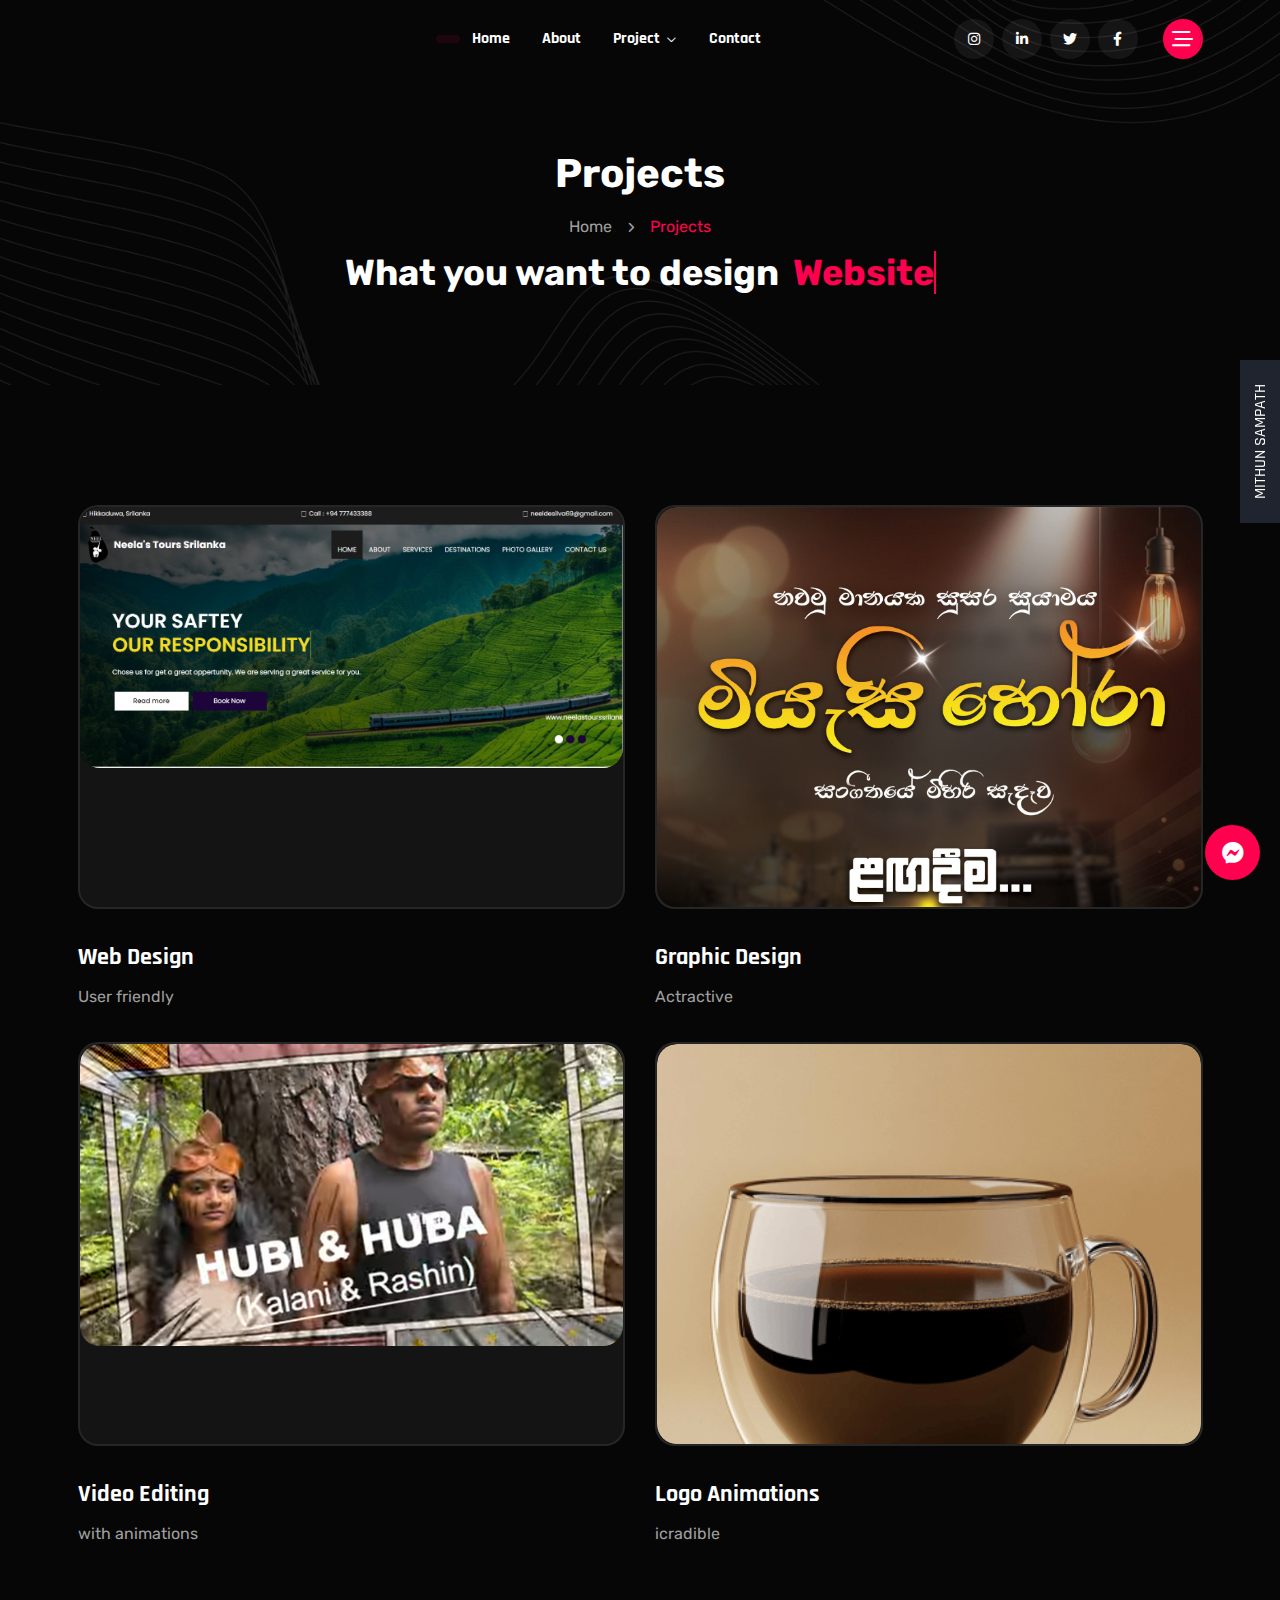
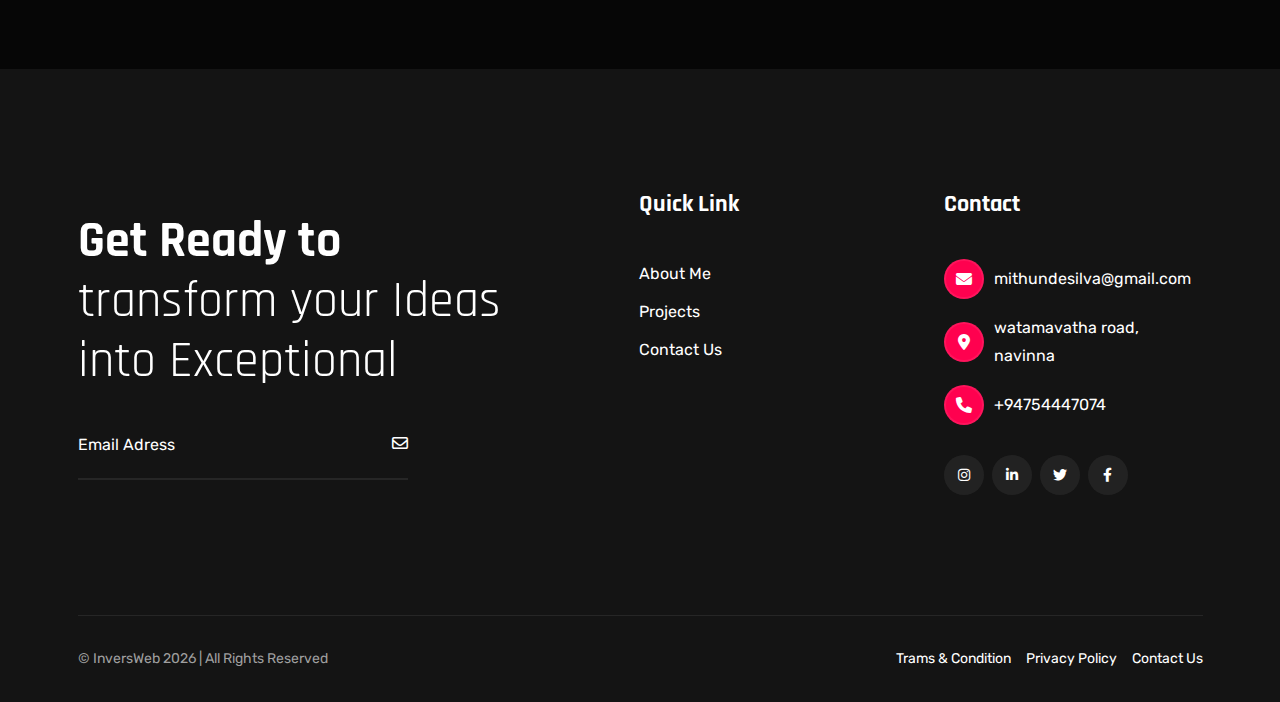
<file: project/index.html>
<!DOCTYPE html><html lang="en"><head>
    <meta charset="UTF-8">
    <meta http-equiv="X-UA-Compatible" content="IE=edge">
    <meta name="viewport" content="width=device-width, initial-scale=1.0">
    <meta name="description" content="Reeni is a modern personal portfolio template for designers, developers, content writer, cleaner, programmer, fashion designer, model, Influencer and freelancers. Fully responsive, SEO-friendly, Bootstrap and easy to customize.">
    <link rel="shortcut icon" type="image/x-icon" href="images/favicon.svg">
    <title>projects | Mithun's portfolio | Freelancer & Developer | Graphic designer | Video editor Portfolio</title>
    <!-- Bootstrap min css -->
    <link rel="stylesheet" href="css/fontawesome.css">
    <link rel="stylesheet" href="css/swiper.css">
    <link rel="stylesheet" href="css/odometer.css">
    <link rel="stylesheet" href="css/animate.min.css">
    <link rel="stylesheet" href="css/bootstrap.min.css">
    <!-- custom css -->
    <link rel="stylesheet" href="css/style.css">
</head>

<body class="project inner">

        <!-- tpm-header-area start -->
    <header class="tmp-header-area-start header-one header--sticky header--transparent">
        <div class="container">
            <div class="row">
                <div class="col-lg-12">
                    <div class="header-content">
                        <div class="logo">
                            <a href="index.html">
                                
                        </div>
                        <nav class="tmp-mainmenu-nav d-none d-xl-block">
                            <ul class="tmp-mainmenu">
                                <li>
                                    <a href="file:///C:/Users/User/OneDrive/Desktop/Freelancing/portfolio/Mithun's%20Portfolio/index.html">Home
                                    </a>
                                    <!-- <ul class="submenu">
            <li><a href="index.html">Home 01</a></li>
            <li><a href="index-02.html">Home 02</a></li>
            <li><a href="index-03.html">Home 03</a></li>
            <li><a href="index-04.html">Home 04</a></li>
            <li><a href="index-05.html">Home 05</a></li>
            <li><a href="index-06.html">Home 06</a></li>
            <li><a href="index-07.html">Home 07</a></li>
            <li><a href="index-08.html">Home 08</a></li>
            <li><a href="index-09.html">Home 09</a></li>
            <li><a href="index-10.html">Home 10</a></li>
            <li><a href="index-11.html">Home 11</a></li>
            <li><a href="index-12.html">Home 12</a></li>
            <li><a href="index-13.html">Home 13</a></li>
        </ul> -->
                                </li>
                                <li>
                                    <a href="file:///C:/Users/User/OneDrive/Desktop/Freelancing/portfolio/Mithun's%20Portfolio/about/index.html">About</a>
                                </li>
                                
                                <li class="has-dropdown">
                                    <a href="file:///C:/Users/User/OneDrive/Desktop/Freelancing/portfolio/Mithun's%20Portfolio/project/index.html">Project
                                        <i class="fa-regular fa-chevron-down"></i>
                                    </a>
                                    <ul class="submenu">
                                        <li><a href="file:///C:/Users/User/OneDrive/Desktop/Freelancing/portfolio/Mithun's%20Portfolio/project/index.html">Project</a></li>
                                        <li><a href="file:///C:/Users/User/OneDrive/Desktop/Freelancing/portfolio/Mithun's%20Portfolio/project/Web%20Design/index.html">Web Design</a></li>
                                        <li><a href="file:///C:/Users/User/OneDrive/Desktop/Freelancing/portfolio/Mithun's%20Portfolio/project/Graphic%20Design/index.html">Graphic Design</a></li>
                                        <li><a href="file:///C:/Users/User/OneDrive/Desktop/Freelancing/portfolio/Mithun's%20Portfolio/project/Video%20Editing/index.html">Video Editing</a></li>
                                     <li><a href="file:///C:/Users/User/OneDrive/Desktop/Freelancing/portfolio/Mithun's%20Portfolio/project/Logo%20Design%20and%20Animation/index.html">Logo Design and animation</a></li>
                                    </ul>
                                </li>
                                <li>
                                    <a href="file:///C:/Users/User/OneDrive/Desktop/Freelancing/portfolio/Mithun's%20Portfolio/contact/index.html">Contact</a>
                                </li>
                            </ul>

                        </nav>
                        <div class="tmp-header-right">
                            <div class="social-share-wrapper d-none d-md-block">
                                <div class="social-link">
                                    <a href="https://www.instagram.com/mithun__desilva/?hl=en"><i class="fa-brands fa-instagram"></i></a>
                                    <a href="https://www.linkedin.com/feed/"><i class="fa-brands fa-linkedin-in"></i></a>
                                    <a href="https://x.com/MithunSilva2004"><i class="fa-brands fa-twitter"></i></a>
                                    <a href="https://web.facebook.com/mithun.de.silva.2024"><i class="fa-brands fa-facebook-f"></i></a>
                                </div>
                            </div>
                            <div class="actions-area">
                                <div class="tmp-side-collups-area d-none d-xl-block">
                                    <button class="tmp-menu-bars tmp_button_active"><i class="fa-regular fa-bars-staggered"></i></button>
                                </div>
                                <div class="tmp-side-collups-area d-block d-xl-none">
                                    <button class="tmp-menu-bars humberger_menu_active"><i class="fa-regular fa-bars-staggered"></i></button>
                                </div>
                            </div>
                        </div>
                    </div>
                </div>
            </div>
        </div>
    </header>
    <!-- tpm-header-area end -->

        <div class="d-none d-xl-block">
        <div class="tmp-sidebar-area tmp_side_bar">
            <div class="inner">
                <div class="top-area">
                    <a href="index.html" class="logo">
                        
                    </a>
                    <div class="close-icon-area">
                        <button class="tmp-round-action-btn close_side_menu_active">
                            <i class="fa-sharp fa-light fa-xmark"></i>
                        </button>
                    </div>
                </div>
                <div class="content-wrapper">
                    <div class="image-area-feature">
                        <a href="index.html">
                            <img src="images/mithun man.jpg" alt="personal-logo">
                        </a>
                    </div>
                    <h5 class="title mt--30">Unlocking digital potential: Webflow, Next.js, and visual mastery in design, video, and animation.</h5>
                    <p class="disc">I am a skilled freelancer specializing in web desing , Graphic design, Video editing, logo animation . I deliver creative, dynamic, and user-centric digital solutions for your need .
                    </p>
                    <div class="short-contact-area">
                        <!-- single contact information -->
                        <div class="single-contact">
                            <i class="fa-solid fa-phone"></i>
                            <div class="information tmp-link-animation">
                                <span>Call Now</span>
                                <a href="#" class="number">+94754447074</a>
                            </div>
                        </div>
                        <!-- single contact information end -->

                        <!-- single contact information -->
                        <div class="single-contact">
                            <i class="fa-solid fa-envelope"></i>
                            <div class="information tmp-link-animation">
                                <span>Mail Us</span>
                                <a href="#" class="number">mithundesilva10@gmail.com</a>
                            </div>
                        </div>
                        <!-- single contact information end -->

                        <!-- single contact information -->
                        <div class="single-contact">
                            <i class="fa-solid fa-location-crosshairs"></i>
                            <div class="information tmp-link-animation">
                                <span>My Address</span>
                                <span class="number">watamavatha road,navinna</span>
                            </div>
                        </div>
                        <!-- single contact information end -->
                    </div>
                    <!-- social area start -->
                    <div class="social-wrapper mt--20">
                        <span class="subtitle">find with me</span>
                        <div class="social-link">
                            <a href="https://www.instagram.com/mithun__desilva/?hl=en"><i class="fa-brands fa-instagram"></i></a>
                                    <a href="https://www.linkedin.com/feed/"><i class="fa-brands fa-linkedin-in"></i></a>
                                    <a href="https://x.com/MithunSilva2004"><i class="fa-brands fa-twitter"></i></a>
                                    <a href="https://web.facebook.com/mithun.de.silva.2024"><i class="fa-brands fa-facebook-f"></i></a>
                        </div>
                    </div>
                    <!-- social area end -->
                </div>
            </div>
        </div>
        <a class="overlay_close_side_menu close_side_menu_active" href="javascript:void(0);"></a>
    </div>

    <div class="d-block d-xl-none">
        <div class="tmp-popup-mobile-menu">
            <div class="inner">
                <div class="header-top">
                    <div class="logo">
                        <a href="index.html" class="logo-area">
                            <img class="logo-dark" src="images/white-logo-reeni.png" alt="Reeni - Personal Portfolio HTML Template for developers and freelancers">
                            <img class="logo-white" src="images/logo-white.png" alt="Reeni - Personal Portfolio HTML Template for developers and freelancers">
                        </a>

                    </div>
                    <div class="close-menu">
                        <button class="close-button tmp-round-action-btn">
                            <i class="fa-sharp fa-light fa-xmark"></i>
                        </button>
                    </div>
                </div>
                <ul class="tmp-mainmenu">
                    <li>
                        <a href="#">Home
                        </a>
                        <!-- <ul class="submenu">
            <li><a href="index.html">Home 01</a></li>
            <li><a href="index-02.html">Home 02</a></li>
            <li><a href="index-03.html">Home 03</a></li>
            <li><a href="index-04.html">Home 04</a></li>
            <li><a href="index-05.html">Home 05</a></li>
            <li><a href="index-06.html">Home 06</a></li>
            <li><a href="index-07.html">Home 07</a></li>
            <li><a href="index-08.html">Home 08</a></li>
            <li><a href="index-09.html">Home 09</a></li>
            <li><a href="index-10.html">Home 10</a></li>
            <li><a href="index-11.html">Home 11</a></li>
            <li><a href="index-12.html">Home 12</a></li>
            <li><a href="index-13.html">Home 13</a></li>
        </ul> -->
                    </li>
                    <li>
                        <a href="about.html">About</a>
                    </li>
                    <li class="has-dropdown">
                        <a href="#">Services
                            <i class="fa-regular fa-chevron-down"></i>
                        </a>
                        <ul class="submenu">
                            <li><a href="service.html">Service</a></li>
                            <li><a href="service-details.html">Service Details</a></li>
                        </ul>
                    </li>
                    <li class="has-dropdown">
                        <a href="#">Blog
                            <i class="fa-regular fa-chevron-down"></i>
                        </a>
                        <ul class="submenu">
                            <li><a href="blog.html">Blog Classic</a></li>
                            <li><a href="blog-col-4.html">Blog Column 3</a></li>
                            <li><a href="blog-details.html">Blog Details</a></li>
                        </ul>
                    </li>
                    <li class="has-dropdown">
                        <a href="#">Project
                            <i class="fa-regular fa-chevron-down"></i>
                        </a>
                        <ul class="submenu">
                            <li><a href="project.html">Project</a></li>
                            <li><a href="project-style-two.html">Project Style 2</a></li>
                            <li><a href="project-style-three.html">Project Style 3</a></li>
                            <li><a href="project-details.html">Project Details</a></li>
                        </ul>
                    </li>
                    <li>
                        <a href="contact.html">Contact</a>
                    </li>
                </ul>


                <div class="social-wrapper mt--40">
                    <span class="subtitle">find with me</span>
                    <div class="social-link">
                        <a href="#"><i class="fa-brands fa-instagram"></i></a>
                        <a href="#"><i class="fa-brands fa-linkedin-in"></i></a>
                        <a href="#"><i class="fa-brands fa-twitter"></i></a>
                        <a href="#"><i class="fa-brands fa-facebook-f"></i></a>
                    </div>
                </div>
                <!-- social area end -->



            </div>
        </div>
    </div>



    <!-- Breadcrumb Area Start -->
    <div class="breadcrumb-area breadcrumb-bg">
        <div class="container">
            <div class="row">
                <div class="col-lg-12">
                    <div class="breadcrumb-inner text-center">
                        <h1 class="title split-collab">Projects</h1>
                        <ul class="page-list">
                            <li class="tmp-breadcrumb-item"><a href="/">Home</a></li>
                            <li class="icon"><i class="fa-solid fa-angle-right"></i></li>
                            <li class="tmp-breadcrumb-item active">Projects</li>
                        </ul>
                    <h2><class="sub-title">
  What you want to design <span id="typing-text"></span>
</h2>
                    </div>
                </div>
            </div>
        </div>
    </div>
    <!-- Breadcrumb Area End -->
    <!-- Tpm Our Latest Portfolio  Area Start -->
    <section class="tmp-latest-portfolio tmp-section-gap">
        <div class="container">
            <div class="row">
                <div class="col-lg-6 col-md-6 col-12">
                    <div class="latest-portfolio-card v5 tmp-hover-link">
                        <div class="portfoli-card-img">
                            <div class="img-box v2">
                                <a href="project-details.html">
                                    <img class="img-primary hidden-on-mobile" src="images/Screenshot 2025-12-03 221912.png" alt="Blog Thumbnail">
                                    <img class="img-secondary" src="images/Screenshot 2025-12-03 221912.png" alt="BLog Thumbnail">
                                </a>
                            </div>
                            <a href="project-details.html" class="img-link-icon"><i class="fa-solid fa-arrow-up-long"></i></a>
                        </div>
                        <div class="portfolio-card-content-wrap">
                            <div class="content-left">
                                <h3 class="portfolio-card-title"><a class="link" href="project-details.html">Web Design</a>
                                </h3>
                                <p class="portfoli-card-para">User friendly</p>
                            </div>
                        </div>
                    </div>
                </div>
                <div class="col-lg-6 col-md-6 col-12">
                    <div class="latest-portfolio-card v5 tmp-hover-link">
                        <div class="portfoli-card-img">
                            <div class="img-box v2">
                                <a href="project-details.html">
                                    <img class="img-primary hidden-on-mobile" src="images/final.jpg" alt="Blog Thumbnail">
                                    <img class="img-secondary" src="images/final.jpg" alt="BLog Thumbnail">
                                </a>
                            </div>
                            <a href="project-details.html" class="img-link-icon"><i class="fa-solid fa-arrow-up-long"></i></a>
                        </div>
                        <div class="portfolio-card-content-wrap">
                            <div class="content-left">
                                <h3 class="portfolio-card-title"><a class="link" href="project-details.html">Graphic Design</a>
                                </h3>
                                <p class="portfoli-card-para"> Actractive </p>
                            </div>
                        </div>
                    </div>
                </div>
                <div class="col-lg-6 col-md-6 col-12">
                    <div class="latest-portfolio-card v5 tmp-hover-link">
                        <div class="portfoli-card-img">
                            <div class="img-box v2">
                                <a href="project-details.html">
                                    <img class="img-primary hidden-on-mobile" src="images/Screenshot 2025-12-03 223429.png" alt="Blog Thumbnail">
                                    <img class="img-secondary" src="images/Screenshot 2025-12-03 223429.png" alt="BLog Thumbnail">
                                </a>
                            </div>
                            <a href="project-details.html" class="img-link-icon"><i class="fa-solid fa-arrow-up-long"></i></a>
                        </div>
                        <div class="portfolio-card-content-wrap">
                            <div class="content-left">
                                <h3 class="portfolio-card-title"><a class="link" href="project-details.html">Video Editing</a>
                                </h3>
                                <p class="portfoli-card-para">with animations</p>
                            </div>
                        </div>
                    </div>
                </div>
                <div class="col-lg-6 col-md-6 col-12">
                    <div class="latest-portfolio-card v5 tmp-hover-link">
                        <div class="portfoli-card-img">
                            <div class="img-box v2">
                                <a href="project-details.html">
                                    <img class="img-primary hidden-on-mobile" src="images/tab-image-7.png" alt="Blog Thumbnail">
                                    <img class="img-secondary" src="images/tab-image-7.png" alt="BLog Thumbnail">
                                </a>
                            </div>
                            <a href="project-details.html" class="img-link-icon"><i class="fa-solid fa-arrow-up-long"></i></a>
                        </div>
                        <div class="portfolio-card-content-wrap">
                            <div class="content-left">
                                <h3 class="portfolio-card-title"><a class="link" href="project-details.html">Logo Animations</a>
                                </h3>
                                <p class="portfoli-card-para">icradible</p>
                            </div>
                        </div>
                    </div>
                </div>
            </div>
        </div>

    </section>
    <!-- Tpm Our Latest Portfolio  Area End -->
     <!-- Start Footer Area  -->
    <footer class="footer-area footer-style-one-wrapper  tmp-section-gap">
        <div class="container">
            <div class="footer-main footer-style-one">
                <div class="row g-5">
                    <div class="col-lg-5 col-md-6">
                        <div class="single-footer-wrapper border-right mr--20">
                            <div class="logo">
                                <a href="index.html">
                                    
                                </a>
                            </div>
                            <p class="description"><span>Get Ready to </span>transform your Ideas <br>into Exceptional</p>
                            <form action="#" class="newsletter-form-1 mt--40">
                                <input type="email" placeholder="Email Adress">
                                <span class="form-icon"><i class="fa-regular fa-envelope"></i></span>
                            </form>
                        </div>
                    </div>
                    <div class="col-lg-4 col-md-6">
                        <div class="single-footer-wrapper quick-link-wrap">
                            <h5 class="ft-title">Quick Link</h5>
                            <ul class="ft-link tmp-link-animation">
                                <li>
                                    <a href="file:///C:/Users/User/OneDrive/Desktop/Freelancing/portfolio/Mithun's%20Portfolio/about/index.html">About Me</a>
                                </li>
                               
                                <li>
                                    <a href="file:///C:/Users/User/OneDrive/Desktop/Freelancing/portfolio/Mithun's%20Portfolio/project/index.html">Projects</a>
                                </li>
                                
                                    <a href="file:///C:/Users/User/OneDrive/Desktop/Freelancing/portfolio/Mithun's%20Portfolio/contact/index.html">Contact Us</a>
                                </li>
                            </ul>
                        </div>
                    </div>
                    <div class="col-lg-3 col-md-6">
                        <div class="single-footer-wrapper contact-wrap">
                            <h5 class="ft-title">Contact </h5>
                            <ul class="ft-link tmp-link-animation">
                                <li><span class="ft-icon"><i class="fa-solid fa-envelope"></i></span><a href="#">mithundesilva@gmail.com</a></li>
                                <li><span class="ft-icon"><i class="fa-solid fa-location-dot"></i></span>watamavatha road, navinna</li>
                                <li><span class="ft-icon"><i class="fa-solid fa-phone"></i></span><a href="#">+94754447074</a></li>
                            </ul>
                            <div class="social-link footer">
                               <a href="https://www.instagram.com/mithun__desilva/?hl=en"><i class="fa-brands fa-instagram"></i></a>
                                    <a href="https://www.linkedin.com/feed/"><i class="fa-brands fa-linkedin-in"></i></a>
                                    <a href="https://x.com/MithunSilva2004"><i class="fa-brands fa-twitter"></i></a>
                                    <a href="https://web.facebook.com/mithun.de.silva.2024"><i class="fa-brands fa-facebook-f"></i></a>
                            </div>
                        </div>
                    </div>
                </div>
            </div>
        </div>
        <div class="footer-bg-img">
          
        </div>
    </footer>
    <div class="copyright-area-one">
        <div class="container">
            <div class="row">
                <div class="col-lg-12">
                    <div class="main-wrapper">
                        <p class="copy-right-para">© InversWeb <script>
                                document.write(new Date().getFullYear())
                            </script> | All Rights Reserved</p>
                        <ul>
                            <li><a href="#">Trams & Condition</a></li>
                            <li><a href="#">Privacy Policy</a></li>
                            <li><a href="#">Contact Us</a></li>
                        </ul>
                    </div>
                </div>
            </div>
        </div>
    </div>
    <!-- End Footer Area  -->



    <!-- ready chatting option via email -->
    <div class="ready-chatting-option tmp-ready-chat">
        <input type="checkbox" id="click">
        <label for="click">
            <i class="fab fa-facebook-messenger"></i>
            <i class="fas fa-times"></i>
        </label>
        <div class="wrapper">
            <div class="head-text">
                Let's chat with me? - Online
            </div>
            <div class="chat-box">
                <div class="desc-text">
                    Please fill out the form below to start chatting with me directly.
                </div>
                <form class="tmp-dynamic-form" form action="https://api.web3forms.com/submit" method="POST">
                     <input type="hidden" name="access_key" value="8db85fdd-9c18-426a-bc99-e096cb6f9b93">
                    <div class="field">
                        <input class="input-field" name="name" placeholder="Your Name" type="text" required="">
                    </div>
                    <div class="field">
                        <input class="input-field" name="email" placeholder="Your Email" type="email" required="">
                    </div>
                    <div class="field textarea">
                        <textarea class="input-field" placeholder="Your Message" name="message" required=""></textarea>
                    </div>
                    <div class="field">
                        <button name="submit" type="submit">Send Message</button>
                    </div>
                </form>
            </div>
        </div>
    </div>
    <!-- ready chatting option via email end -->
    <!-- progress area start -->
    <div class="scrollToTop" style="display: block;">
        <div class="arrowUp">
            <i class="fa-light fa-arrow-up"></i>
        </div>
        <div class="water" style="transform: translate(0px, 87%);">
            <svg viewBox="0 0 560 20" class="water_wave water_wave_back">
                <use xlink:href="#wave"></use>
            </svg>
            <svg viewBox="0 0 560 20" class="water_wave water_wave_front">
                <use xlink:href="#wave"></use>
            </svg>
            <svg version="1.1" xmlns="http://www.w3.org/2000/svg" xmlns:xlink="http://www.w3.org/1999/xlink" viewBox="0 0 560 20" style="display: none;">
                <symbol id="wave">
                    <path d="M420,20c21.5-0.4,38.8-2.5,51.1-4.5c13.4-2.2,26.5-5.2,27.3-5.4C514,6.5,518,4.7,528.5,2.7c7.1-1.3,17.9-2.8,31.5-2.7c0,0,0,0,0,0v20H420z" fill="#"></path>
                    <path d="M420,20c-21.5-0.4-38.8-2.5-51.1-4.5c-13.4-2.2-26.5-5.2-27.3-5.4C326,6.5,322,4.7,311.5,2.7C304.3,1.4,293.6-0.1,280,0c0,0,0,0,0,0v20H420z" fill="#"></path>
                    <path d="M140,20c21.5-0.4,38.8-2.5,51.1-4.5c13.4-2.2,26.5-5.2,27.3-5.4C234,6.5,238,4.7,248.5,2.7c7.1-1.3,17.9-2.8,31.5-2.7c0,0,0,0,0,0v20H140z" fill="#"></path>
                    <path d="M140,20c-21.5-0.4-38.8-2.5-51.1-4.5c-13.4-2.2-26.5-5.2-27.3-5.4C46,6.5,42,4.7,31.5,2.7C24.3,1.4,13.6-0.1,0,0c0,0,0,0,0,0l0,20H140z" fill="#"></path>
                </symbol>
            </svg>

        </div>
    </div>
    <!-- progress area end -->
    <!-- <div class="tmp-right-demo">
    <button class="demo-button">
        <p class="mb--0">48</p>
        <span class="text">Demos</span>
    </button>
</div> -->


    <div class="demo-button-wrapper">
        <div class="buy-theme">
           
                <div class="theme-wrapper">
                    <div>
                        
                            <path d="M10.9854 19.9999C11.479 19.9999 11.8791 19.5998 11.8791 19.1063C11.8791 18.6127 11.479 18.2126 10.9854 18.2126C10.4919 18.2126 10.0918 18.6127 10.0918 19.1063C10.0918 19.5998 10.4919 19.9999 10.9854 19.9999Z" fill="white">
                            </path>
                            <path d="M16.1233 13.0134L11.0833 13.5539C10.9895 13.5633 10.9427 13.4477 11.0177 13.3883L15.9483 9.54819C16.267 9.28572 16.4732 8.87952 16.3857 8.44208C16.2983 7.77341 15.7452 7.33597 15.0453 7.42346L9.68658 8.20773C9.59284 8.22023 9.54285 8.1015 9.61784 8.04213L14.9297 3.98639C15.9764 3.17087 16.0639 1.57107 15.1047 0.639933C14.2329 -0.231832 12.8331 -0.203711 11.9613 0.668055L3.403 9.37634C3.08429 9.72629 2.93743 10.1919 3.02492 10.6855C3.17178 11.4729 3.95605 11.9948 4.74345 11.851L9.3585 10.9105C9.45849 10.8886 9.5116 11.023 9.42724 11.0792L4.30913 14.357C3.66859 14.7632 3.378 15.4912 3.5811 16.2192C3.7842 17.1785 4.74658 17.7315 5.67771 17.5003L13.3299 15.6162C13.4174 15.5943 13.4799 15.6943 13.4236 15.763L12.23 17.2378C11.9113 17.644 12.4331 18.1971 12.8706 17.8784L16.8013 14.6475C17.5012 14.0664 17.0357 12.929 16.1326 13.0165L16.1233 13.0134Z" fill="white"></path>
                        </svg>
                    </div>
                </div>
            </a>
        </div>
        <div class="all-demo show-demo">
            <div class="demos">
                <div class="theme-wrapper">
                    <div>MITHUN SAMPATH</div>
                </div>
            </div>
        </div>
    </div>


   
       

    <script src="js/jquery.js"></script>
    <script src="js/jquery-ui.min.js"></script>
    <script src="js/waypoints.min.js"></script>

    <script src="js/odometer.js"></script>
    <script src="js/appear.js"></script>


    <script src="js/jquery-one-page-nav.js"></script>
    <script src="js/swiper.js"></script>

    <script src="js/gsap.js"></script>
    <script src="js/splittext.js"></script>
    <script src="js/scrolltigger.js"></script>
    <script src="js/scrolltoplugins.js"></script>
    <script src="js/smoothscroll.js"></script>
    <!-- bootstrap Js-->
    <script src="js/bootstrap.min.js"></script>
    <script src="js/waw.js"></script>
    <script src="js/isotop.js"></script>
    <script src="js/animation.js"></script>
    <script src="js/contact.form.js"></script>
    <script src="js/backtop.js"></script>
    <script src="js/text-type.js"></script>
    <!-- custom Js -->
    <script src="js/main.js"></script>




</body></html>
</file>
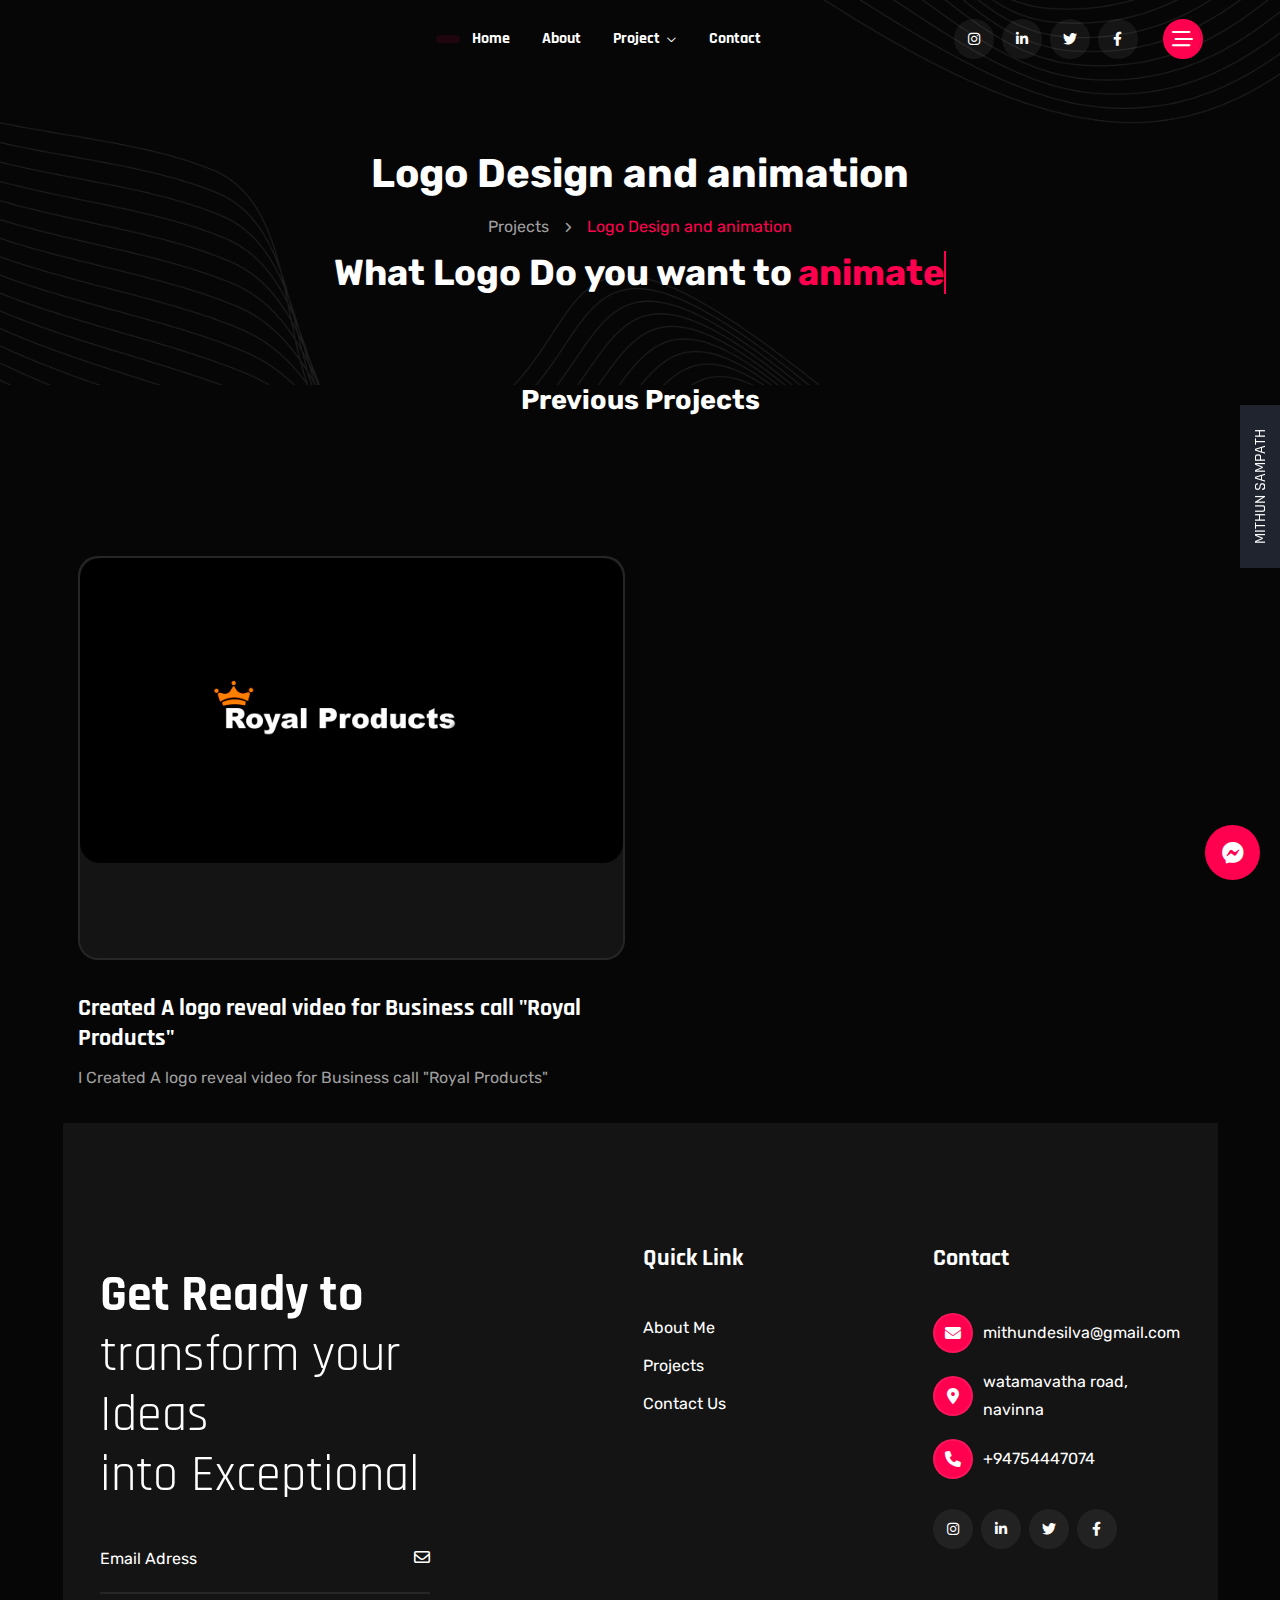
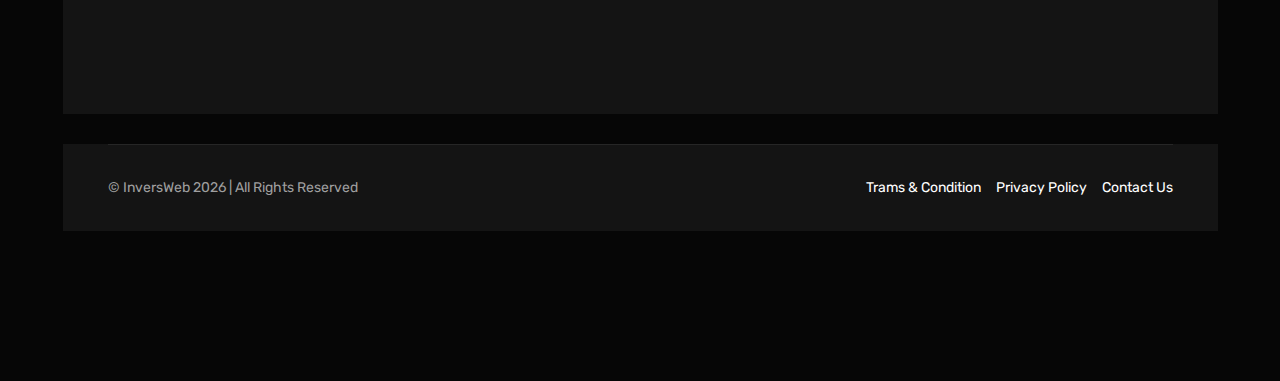
<file: project/Logo Design and Animation/index.html>
<!DOCTYPE html><html lang="en"><head>
    <meta charset="UTF-8">
    <meta http-equiv="X-UA-Compatible" content="IE=edge">
    <meta name="viewport" content="width=device-width, initial-scale=1.0">
    <meta name="description" content="Reeni is a modern personal portfolio template for designers, developers, content writer, cleaner, programmer, fashion designer, model, Influencer and freelancers. Fully responsive, SEO-friendly, Bootstrap and easy to customize.">
    <link rel="shortcut icon" type="image/x-icon" href="images/favicon.svg">
    <title>projects |Logo design and animation |Mithun's portfolio | Freelancer & Developer | Graphic designer | Video editor Portfolio</title>
    <!-- Bootstrap min css -->
    <link rel="stylesheet" href="css/fontawesome.css">
    <link rel="stylesheet" href="css/swiper.css">
    <link rel="stylesheet" href="css/odometer.css">
    <link rel="stylesheet" href="css/animate.min.css">
    <link rel="stylesheet" href="css/bootstrap.min.css">
    <!-- custom css -->
    <link rel="stylesheet" href="css/style.css">
</head>

<body class="project inner">

        <!-- tpm-header-area start -->
    <header class="tmp-header-area-start header-one header--sticky header--transparent">
        <div class="container">
            <div class="row">
                <div class="col-lg-12">
                    <div class="header-content">
                        <div class="logo">
                            <a href="index.html">
                                
                        </div>
                        <nav class="tmp-mainmenu-nav d-none d-xl-block">
                            <ul class="tmp-mainmenu">
                                <li>
                                    <a href="file:///C:/Users/User/OneDrive/Desktop/Freelancing/portfolio/Mithun's%20Portfolio/index.html">Home
                                    </a>
                                    <!-- <ul class="submenu">
            <li><a href="index.html">Home 01</a></li>
            <li><a href="index-02.html">Home 02</a></li>
            <li><a href="index-03.html">Home 03</a></li>
            <li><a href="index-04.html">Home 04</a></li>
            <li><a href="index-05.html">Home 05</a></li>
            <li><a href="index-06.html">Home 06</a></li>
            <li><a href="index-07.html">Home 07</a></li>
            <li><a href="index-08.html">Home 08</a></li>
            <li><a href="index-09.html">Home 09</a></li>
            <li><a href="index-10.html">Home 10</a></li>
            <li><a href="index-11.html">Home 11</a></li>
            <li><a href="index-12.html">Home 12</a></li>
            <li><a href="index-13.html">Home 13</a></li>
        </ul> -->
                                 </li>
                                <li>
                                    <a href="file:///C:/Users/User/OneDrive/Desktop/Freelancing/portfolio/Mithun's%20Portfolio/about/index.html">About</a>
                                </li>
                                
                                <li class="has-dropdown">
                                    <a href="file:///C:/Users/User/OneDrive/Desktop/Freelancing/portfolio/Mithun's%20Portfolio/project/index.html">Project
                                        <i class="fa-regular fa-chevron-down"></i>
                                    </a>
                                    <ul class="submenu">
                                        <li><a href="file:///C:/Users/User/OneDrive/Desktop/Freelancing/portfolio/Mithun's%20Portfolio/project/index.html">Project</a></li>
                                        <li><a href="file:///C:/Users/User/OneDrive/Desktop/Freelancing/portfolio/Mithun's%20Portfolio/project/Web%20Design/index.html">Web Design</a></li>
                                        <li><a href="file:///C:/Users/User/OneDrive/Desktop/Freelancing/portfolio/Mithun's%20Portfolio/project/Graphic%20Design/index.html">Graphic Design</a></li>
                                        <li><a href="file:///C:/Users/User/OneDrive/Desktop/Freelancing/portfolio/Mithun's%20Portfolio/project/Video%20Editing/index.html">Video Editing</a></li>
                                     <li><a href="file:///C:/Users/User/OneDrive/Desktop/Freelancing/portfolio/Mithun's%20Portfolio/project/Logo%20Design%20and%20Animation/index.html">Logo Design and animation</a></li>
                                    </ul>
                                </li>
                                <li>
                                    <a href="file:///C:/Users/User/OneDrive/Desktop/Freelancing/portfolio/Mithun's%20Portfolio/contact/index.html">Contact</a>
                                </li>
                            </ul>


                        </nav>
                        <div class="tmp-header-right">
                            <div class="social-share-wrapper d-none d-md-block">
                                <div class="social-link">
                                    <a href="https://www.instagram.com/mithun__desilva/?hl=en"><i class="fa-brands fa-instagram"></i></a>
                                    <a href="https://www.linkedin.com/feed/"><i class="fa-brands fa-linkedin-in"></i></a>
                                    <a href="https://x.com/MithunSilva2004"><i class="fa-brands fa-twitter"></i></a>
                                    <a href="https://web.facebook.com/mithun.de.silva.2024"><i class="fa-brands fa-facebook-f"></i></a>
                                </div>
                            </div>
                            <div class="actions-area">
                                <div class="tmp-side-collups-area d-none d-xl-block">
                                    <button class="tmp-menu-bars tmp_button_active"><i class="fa-regular fa-bars-staggered"></i></button>
                                </div>
                                <div class="tmp-side-collups-area d-block d-xl-none">
                                    <button class="tmp-menu-bars humberger_menu_active"><i class="fa-regular fa-bars-staggered"></i></button>
                                </div>
                            </div>
                        </div>
                    </div>
                </div>
            </div>
        </div>
    </header>
    <!-- tpm-header-area end -->

        <div class="d-none d-xl-block">
        <div class="tmp-sidebar-area tmp_side_bar">
            <div class="inner">
                <div class="top-area">
                    <a href="index.html" class="logo">
                        
                    </a>
                    <div class="close-icon-area">
                        <button class="tmp-round-action-btn close_side_menu_active">
                            <i class="fa-sharp fa-light fa-xmark"></i>
                        </button>
                    </div>
                </div>
                <div class="content-wrapper">
                    <div class="image-area-feature">
                        <a href="index.html">
                            <img src="images/mithun man.jpg" alt="personal-logo">
                        </a>
                    </div>
                    <h5 class="title mt--30">Unlocking digital potential: Webflow, Next.js, and visual mastery in design, video, and animation.</h5>
                    <p class="disc">I am a skilled freelancer specializing in web desing , Graphic design, Video editing, logo animation . I deliver creative, dynamic, and user-centric digital solutions for your need .
                    </p>
                    <div class="short-contact-area">
                        <!-- single contact information -->
                        <div class="single-contact">
                            <i class="fa-solid fa-phone"></i>
                            <div class="information tmp-link-animation">
                                <span>Call Now</span>
                                <a href="#" class="number">+94754447074</a>
                            </div>
                        </div>
                        <!-- single contact information end -->

                        <!-- single contact information -->
                        <div class="single-contact">
                            <i class="fa-solid fa-envelope"></i>
                            <div class="information tmp-link-animation">
                                <span>Mail Us</span>
                                <a href="#" class="number">mithundesilva10@gmail.com</a>
                            </div>
                        </div>
                        <!-- single contact information end -->

                        <!-- single contact information -->
                        <div class="single-contact">
                            <i class="fa-solid fa-location-crosshairs"></i>
                            <div class="information tmp-link-animation">
                                <span>My Address</span>
                                <span class="number">watamavatha road,navinna</span>
                            </div>
                        </div>
                        <!-- single contact information end -->
                    </div>
                    <!-- social area start -->
                    <div class="social-wrapper mt--20">
                        <span class="subtitle">find with me</span>
                        <div class="social-link">
                            <a href="https://www.instagram.com/mithun__desilva/?hl=en"><i class="fa-brands fa-instagram"></i></a>
                                    <a href="https://www.linkedin.com/feed/"><i class="fa-brands fa-linkedin-in"></i></a>
                                    <a href="https://x.com/MithunSilva2004"><i class="fa-brands fa-twitter"></i></a>
                                    <a href="https://web.facebook.com/mithun.de.silva.2024"><i class="fa-brands fa-facebook-f"></i></a>
                        </div>
                    </div>
                    <!-- social area end -->
                </div>
            </div>
        </div>
        <a class="overlay_close_side_menu close_side_menu_active" href="javascript:void(0);"></a>
    </div>

    <div class="d-block d-xl-none">
        <div class="tmp-popup-mobile-menu">
            <div class="inner">
                <div class="header-top">
                    <div class="logo">
                        <a href="index.html" class="logo-area">
                            <img class="logo-dark" src="images/white-logo-reeni.png" alt="Reeni - Personal Portfolio HTML Template for developers and freelancers">
                            <img class="logo-white" src="images/logo-white.png" alt="Reeni - Personal Portfolio HTML Template for developers and freelancers">
                        </a>

                    </div>
                    <div class="close-menu">
                        <button class="close-button tmp-round-action-btn">
                            <i class="fa-sharp fa-light fa-xmark"></i>
                        </button>
                    </div>
                </div>
                <ul class="tmp-mainmenu">
                    <li>
                        <a href="#">Home
                        </a>
                        <!-- <ul class="submenu">
            <li><a href="index.html">Home 01</a></li>
            <li><a href="index-02.html">Home 02</a></li>
            <li><a href="index-03.html">Home 03</a></li>
            <li><a href="index-04.html">Home 04</a></li>
            <li><a href="index-05.html">Home 05</a></li>
            <li><a href="index-06.html">Home 06</a></li>
            <li><a href="index-07.html">Home 07</a></li>
            <li><a href="index-08.html">Home 08</a></li>
            <li><a href="index-09.html">Home 09</a></li>
            <li><a href="index-10.html">Home 10</a></li>
            <li><a href="index-11.html">Home 11</a></li>
            <li><a href="index-12.html">Home 12</a></li>
            <li><a href="index-13.html">Home 13</a></li>
        </ul> -->
                    </li>
                    <li>
                        <a href="about.html">About</a>
                    </li>
                    <li class="has-dropdown">
                        <a href="#">Services
                            <i class="fa-regular fa-chevron-down"></i>
                        </a>
                        <ul class="submenu">
                            <li><a href="service.html">Service</a></li>
                            <li><a href="service-details.html">Service Details</a></li>
                        </ul>
                    </li>
                    <li class="has-dropdown">
                        <a href="#">Blog
                            <i class="fa-regular fa-chevron-down"></i>
                        </a>
                        <ul class="submenu">
                            <li><a href="blog.html">Blog Classic</a></li>
                            <li><a href="blog-col-4.html">Blog Column 3</a></li>
                            <li><a href="blog-details.html">Blog Details</a></li>
                        </ul>
                    </li>
                    <li class="has-dropdown">
                        <a href="#">Project
                            <i class="fa-regular fa-chevron-down"></i>
                        </a>
                        <ul class="submenu">
                            <li><a href="project.html">Project</a></li>
                            <li><a href="project-style-two.html">Project Style 2</a></li>
                            <li><a href="project-style-three.html">Project Style 3</a></li>
                            <li><a href="project-details.html">Project Details</a></li>
                        </ul>
                    </li>
                    <li>
                        <a href="contact.html">Contact</a>
                    </li>
                </ul>


                <div class="social-wrapper mt--40">
                    <span class="subtitle">find with me</span>
                    <div class="social-link">
                        <a href="#"><i class="fa-brands fa-instagram"></i></a>
                        <a href="#"><i class="fa-brands fa-linkedin-in"></i></a>
                        <a href="#"><i class="fa-brands fa-twitter"></i></a>
                        <a href="#"><i class="fa-brands fa-facebook-f"></i></a>
                    </div>
                </div>
                <!-- social area end -->



            </div>
        </div>
    </div>


   


    <!-- Breadcrumb Area Start -->
    <div class="breadcrumb-area breadcrumb-bg">
        <div class="container">
            <div class="row">
                <div class="col-lg-12">
                    <div class="breadcrumb-inner text-center">
                        <h1 class="title split-collab">Logo Design and animation</h1>
                        <ul class="page-list">
                            <li class="tmp-breadcrumb-item"><a href="/">Projects</a></li>
                            <li class="icon"><i class="fa-solid fa-angle-right"></i></li>
                            <li class="tmp-breadcrumb-item active">Logo Design and animation</li>
                        </ul>
                    
                        <h2><class="sub-title">
  What Logo Do you want to<span id="typing-text"></span>
</h2>

                    </div>
                </div>
            </div>
        
        </div>
    </div>
    <div><h3 class="title split-collab"><center>Previous Projects</center></h3></div>
    
    <!-- Breadcrumb Area End -->
    <!-- Tpm Our Latest Portfolio  Area Start -->
    <section class="tmp-latest-portfolio tmp-section-gap">
        <div class="container">
            <div class="row">
                <div class="col-lg-6 col-md-6 col-12">
                    <div class="latest-portfolio-card v5 tmp-hover-link">
                        <div class="portfoli-card-img">
                            <div class="img-box v2">
                                <a href="project-details.html">
                                    <img class="img-primary hidden-on-mobile" src="images/WhatsApp Image 2025-10-20 at 22.02.37_0ec70ac9.jpg" alt="Blog Thumbnail">
                                    <img class="img-secondary" src="images/WhatsApp Image 2025-10-20 at 22.02.37_0ec70ac9.jpg" alt="BLog Thumbnail">
                                </a>
                            </div>
                            <a href="https://drive.google.com/file/d/16X6gbccoSIkAtJ3q2RcHXkOEYMK6IgNX/view?usp=drive_link" class="img-link-icon"><i class="fa-solid fa-arrow-up-long"></i></a>
                        </div>
                        <div class="portfolio-card-content-wrap">
                            <div class="content-left">
                                <h3 class="portfolio-card-title"><a class="link" href="https://drive.google.com/file/d/16X6gbccoSIkAtJ3q2RcHXkOEYMK6IgNX/view?usp=drive_link">Created A logo reveal video for Business call "Royal Products"</a>
                                </h3>
                                <p class="portfoli-card-para">I Created A logo reveal video for Business call "Royal Products" </p>
                            </div>
                        </div>
                    </div>
                </div>
                

    <!-- Tpm Our Latest Portfolio  Area End -->
 
    <!-- Start Footer Area  -->
    <footer class="footer-area footer-style-one-wrapper  tmp-section-gap">
        <div class="container">
            <div class="footer-main footer-style-one">
                <div class="row g-5">
                    <div class="col-lg-5 col-md-6">
                        <div class="single-footer-wrapper border-right mr--20">
                            <div class="logo">
                                <a href="index.html">
                                    
                                </a>
                            </div>
                            <p class="description"><span>Get Ready to </span>transform your Ideas <br>into Exceptional</p>
                            <form action="#" class="newsletter-form-1 mt--40">
                                <input type="email" placeholder="Email Adress">
                                <span class="form-icon"><i class="fa-regular fa-envelope"></i></span>
                            </form>
                        </div>
                    </div>
                    <div class="col-lg-4 col-md-6">
                        <div class="single-footer-wrapper quick-link-wrap">
                            <h5 class="ft-title">Quick Link</h5>
                            <ul class="ft-link tmp-link-animation">
                                <li>
                                    <a href="file:///C:/Users/User/OneDrive/Desktop/Freelancing/portfolio/Mithun's%20Portfolio/about/index.html">About Me</a>
                                </li>
                               
                                <li>
                                    <a href="file:///C:/Users/User/OneDrive/Desktop/Freelancing/portfolio/Mithun's%20Portfolio/project/index.html">Projects</a>
                                </li>
                                
                                    <a href="file:///C:/Users/User/OneDrive/Desktop/Freelancing/portfolio/Mithun's%20Portfolio/contact/index.html">Contact Us</a>
                                </li>
                            </ul>
                        </div>
                    </div>
                    <div class="col-lg-3 col-md-6">
                        <div class="single-footer-wrapper contact-wrap">
                            <h5 class="ft-title">Contact </h5>
                            <ul class="ft-link tmp-link-animation">
                                <li><span class="ft-icon"><i class="fa-solid fa-envelope"></i></span><a href="#">mithundesilva@gmail.com</a></li>
                                <li><span class="ft-icon"><i class="fa-solid fa-location-dot"></i></span>watamavatha road, navinna</li>
                                <li><span class="ft-icon"><i class="fa-solid fa-phone"></i></span><a href="#">+94754447074</a></li>
                            </ul>
                            <div class="social-link footer">
                               <a href="https://www.instagram.com/mithun__desilva/?hl=en"><i class="fa-brands fa-instagram"></i></a>
                                    <a href="https://www.linkedin.com/feed/"><i class="fa-brands fa-linkedin-in"></i></a>
                                    <a href="https://x.com/MithunSilva2004"><i class="fa-brands fa-twitter"></i></a>
                                    <a href="https://web.facebook.com/mithun.de.silva.2024"><i class="fa-brands fa-facebook-f"></i></a>
                            </div>
                        </div>
                    </div>
                </div>
            </div>
        </div>
        <div class="footer-bg-img">
          
        </div>
    </footer>
    <div class="copyright-area-one">
        <div class="container">
            <div class="row">
                <div class="col-lg-12">
                    <div class="main-wrapper">
                        <p class="copy-right-para">© InversWeb <script>
                                document.write(new Date().getFullYear())
                            </script> | All Rights Reserved</p>
                        <ul>
                            <li><a href="#">Trams & Condition</a></li>
                            <li><a href="#">Privacy Policy</a></li>
                            <li><a href="#">Contact Us</a></li>
                        </ul>
                    </div>
                </div>
            </div>
        </div>
    </div>
    <!-- End Footer Area  -->


    <!-- ready chatting option via email -->
    <div class="ready-chatting-option tmp-ready-chat">
        <input type="checkbox" id="click">
        <label for="click">
            <i class="fab fa-facebook-messenger"></i>
            <i class="fas fa-times"></i>
        </label>
        <div class="wrapper">
            <div class="head-text">
                Let's chat with me? - Online
            </div>
            <div class="chat-box">
                <div class="desc-text">
                    Please fill out the form below to start chatting with me directly.
                </div>
             <form class="tmp-dynamic-form" form action="https://api.web3forms.com/submit" method="POST">
                     <input type="hidden" name="access_key" value="8db85fdd-9c18-426a-bc99-e096cb6f9b93">
                    <div class="field">
                        <input class="input-field" name="name" placeholder="Your Name" type="text" required="">
                    </div>
                    <div class="field">
                        <input class="input-field" name="email" placeholder="Your Email" type="email" required="">
                    </div>
                    <div class="field textarea">
                        <textarea class="input-field" placeholder="Your Message" name="message" required=""></textarea>
                    </div>
                    <div class="field">
                        <button name="submit" type="submit">Send Message</button>
                    </div>
                </form>
            </div>
        </div>
    </div>
    <!-- ready chatting option via email end -->
    <!-- progress area start -->
    <div class="scrollToTop" style="display: block;">
        <div class="arrowUp">
            <i class="fa-light fa-arrow-up"></i>
        </div>
        <div class="water" style="transform: translate(0px, 87%);">
            <svg viewBox="0 0 560 20" class="water_wave water_wave_back">
                <use xlink:href="#wave"></use>
            </svg>
            <svg viewBox="0 0 560 20" class="water_wave water_wave_front">
                <use xlink:href="#wave"></use>
            </svg>
            <svg version="1.1" xmlns="http://www.w3.org/2000/svg" xmlns:xlink="http://www.w3.org/1999/xlink" viewBox="0 0 560 20" style="display: none;">
                <symbol id="wave">
                    <path d="M420,20c21.5-0.4,38.8-2.5,51.1-4.5c13.4-2.2,26.5-5.2,27.3-5.4C514,6.5,518,4.7,528.5,2.7c7.1-1.3,17.9-2.8,31.5-2.7c0,0,0,0,0,0v20H420z" fill="#"></path>
                    <path d="M420,20c-21.5-0.4-38.8-2.5-51.1-4.5c-13.4-2.2-26.5-5.2-27.3-5.4C326,6.5,322,4.7,311.5,2.7C304.3,1.4,293.6-0.1,280,0c0,0,0,0,0,0v20H420z" fill="#"></path>
                    <path d="M140,20c21.5-0.4,38.8-2.5,51.1-4.5c13.4-2.2,26.5-5.2,27.3-5.4C234,6.5,238,4.7,248.5,2.7c7.1-1.3,17.9-2.8,31.5-2.7c0,0,0,0,0,0v20H140z" fill="#"></path>
                    <path d="M140,20c-21.5-0.4-38.8-2.5-51.1-4.5c-13.4-2.2-26.5-5.2-27.3-5.4C46,6.5,42,4.7,31.5,2.7C24.3,1.4,13.6-0.1,0,0c0,0,0,0,0,0l0,20H140z" fill="#"></path>
                </symbol>
            </svg>

        </div>
    </div>
    <!-- progress area end -->
    <!-- <div class="tmp-right-demo">
    <button class="demo-button">
        <p class="mb--0">48</p>
        <span class="text">Demos</span>
    </button>
</div> -->


    <div class="demo-button-wrapper">
        <div class="buy-theme">
            
                <div class="theme-wrapper">
                    <div>
                        
                            <path d="M10.9854 19.9999C11.479 19.9999 11.8791 19.5998 11.8791 19.1063C11.8791 18.6127 11.479 18.2126 10.9854 18.2126C10.4919 18.2126 10.0918 18.6127 10.0918 19.1063C10.0918 19.5998 10.4919 19.9999 10.9854 19.9999Z" fill="white">
                            </path>
                            <path d="M16.1233 13.0134L11.0833 13.5539C10.9895 13.5633 10.9427 13.4477 11.0177 13.3883L15.9483 9.54819C16.267 9.28572 16.4732 8.87952 16.3857 8.44208C16.2983 7.77341 15.7452 7.33597 15.0453 7.42346L9.68658 8.20773C9.59284 8.22023 9.54285 8.1015 9.61784 8.04213L14.9297 3.98639C15.9764 3.17087 16.0639 1.57107 15.1047 0.639933C14.2329 -0.231832 12.8331 -0.203711 11.9613 0.668055L3.403 9.37634C3.08429 9.72629 2.93743 10.1919 3.02492 10.6855C3.17178 11.4729 3.95605 11.9948 4.74345 11.851L9.3585 10.9105C9.45849 10.8886 9.5116 11.023 9.42724 11.0792L4.30913 14.357C3.66859 14.7632 3.378 15.4912 3.5811 16.2192C3.7842 17.1785 4.74658 17.7315 5.67771 17.5003L13.3299 15.6162C13.4174 15.5943 13.4799 15.6943 13.4236 15.763L12.23 17.2378C11.9113 17.644 12.4331 18.1971 12.8706 17.8784L16.8013 14.6475C17.5012 14.0664 17.0357 12.929 16.1326 13.0165L16.1233 13.0134Z" fill="white"></path>
                        </svg>
                    </div>
                </div>
            </a>
        </div>
        <div class="all-demo show-demo">
            <div class="demos">
                <div class="theme-wrapper">
                    <div>MITHUN SAMPATH</div>
                </div>
            </div>
        </div>
    </div>



    <script src="js/jquery.js"></script>
    <script src="js/jquery-ui.min.js"></script>
    <script src="js/waypoints.min.js"></script>

    <script src="js/odometer.js"></script>
    <script src="js/appear.js"></script>


    <script src="js/jquery-one-page-nav.js"></script>
    <script src="js/swiper.js"></script>

    <script src="js/gsap.js"></script>
    <script src="js/splittext.js"></script>
    <script src="js/scrolltigger.js"></script>
    <script src="js/scrolltoplugins.js"></script>
    <script src="js/smoothscroll.js"></script>
    <!-- bootstrap Js-->
    <script src="js/bootstrap.min.js"></script>
    <script src="js/waw.js"></script>
    <script src="js/isotop.js"></script>
    <script src="js/animation.js"></script>
    <script src="js/contact.form.js"></script>
    <script src="js/backtop.js"></script>
    <script src="js/text-type.js"></script>
    <!-- custom Js -->
    <script src="js/main.js"></script>




</body></html>
</file>
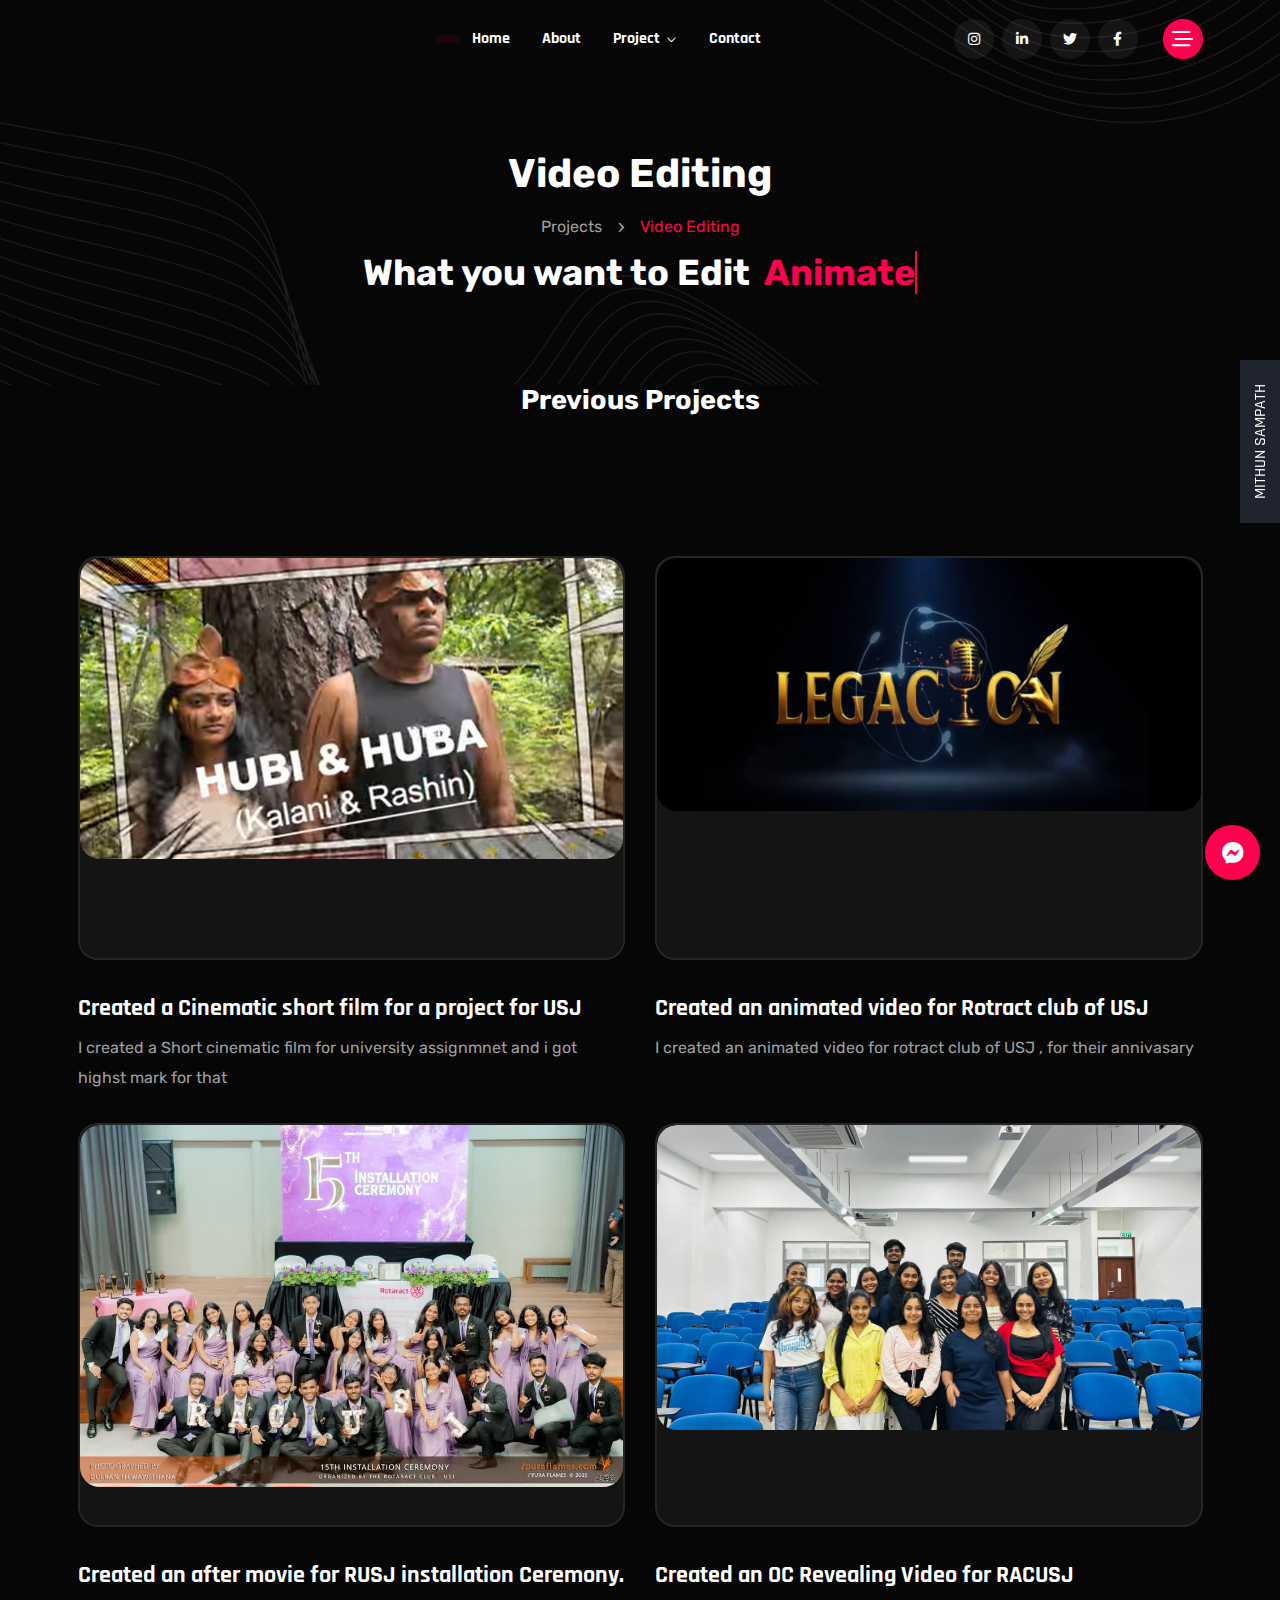
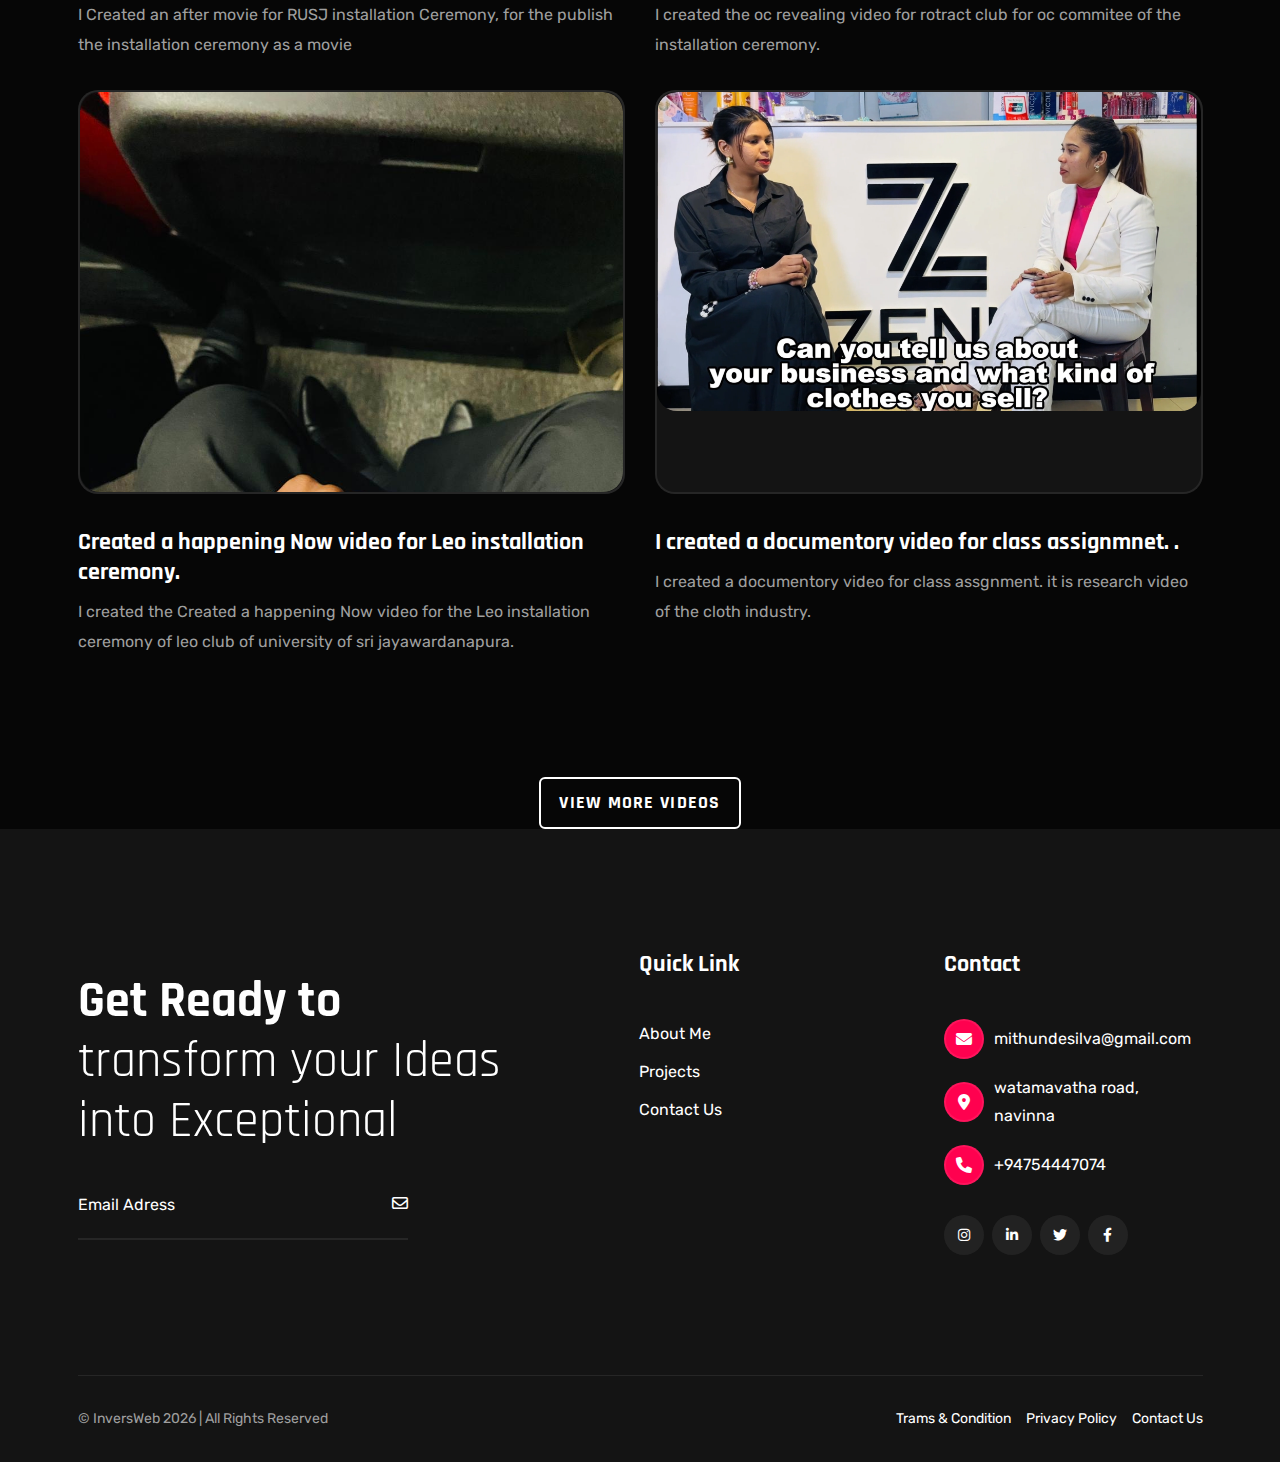
<file: project/Video Editing/index.html>
<!DOCTYPE html><html lang="en"><head>
    <meta charset="UTF-8">
    <meta http-equiv="X-UA-Compatible" content="IE=edge">
    <meta name="viewport" content="width=device-width, initial-scale=1.0">
    <meta name="description" content="Reeni is a modern personal portfolio template for designers, developers, content writer, cleaner, programmer, fashion designer, model, Influencer and freelancers. Fully responsive, SEO-friendly, Bootstrap and easy to customize.">
    <link rel="shortcut icon" type="image/x-icon" href="images/favicon.svg">
    <title>projects |Video Editing|Mithun's portfolio | Freelancer & Developer | Graphic designer | Video editor Portfolio</title>
    <!-- Bootstrap min css -->
    <link rel="stylesheet" href="css/fontawesome.css">
    <link rel="stylesheet" href="css/swiper.css">
    <link rel="stylesheet" href="css/odometer.css">
    <link rel="stylesheet" href="css/animate.min.css">
    <link rel="stylesheet" href="css/bootstrap.min.css">
    <!-- custom css -->
    <link rel="stylesheet" href="css/style.css">
</head>

<body class="project inner">

        <!-- tpm-header-area start -->
    <header class="tmp-header-area-start header-one header--sticky header--transparent">
        <div class="container">
            <div class="row">
                <div class="col-lg-12">
                    <div class="header-content">
                        <div class="logo">
                            <a href="index.html">
                                
                        </div>
                        <nav class="tmp-mainmenu-nav d-none d-xl-block">
                            <ul class="tmp-mainmenu">
                                <li>
                                    <a href="file:///C:/Users/User/OneDrive/Desktop/Freelancing/portfolio/Mithun's%20Portfolio/index.html">Home
                                    </a>
                                    <!-- <ul class="submenu">
            <li><a href="index.html">Home 01</a></li>
            <li><a href="index-02.html">Home 02</a></li>
            <li><a href="index-03.html">Home 03</a></li>
            <li><a href="index-04.html">Home 04</a></li>
            <li><a href="index-05.html">Home 05</a></li>
            <li><a href="index-06.html">Home 06</a></li>
            <li><a href="index-07.html">Home 07</a></li>
            <li><a href="index-08.html">Home 08</a></li>
            <li><a href="index-09.html">Home 09</a></li>
            <li><a href="index-10.html">Home 10</a></li>
            <li><a href="index-11.html">Home 11</a></li>
            <li><a href="index-12.html">Home 12</a></li>
            <li><a href="index-13.html">Home 13</a></li>
        </ul> -->
                                </li>
                                <li>
                                    <a href="file:///C:/Users/User/OneDrive/Desktop/Freelancing/portfolio/Mithun's%20Portfolio/about/index.html">About</a>
                                </li>
                                
                                <li class="has-dropdown">
                                    <a href="file:///C:/Users/User/OneDrive/Desktop/Freelancing/portfolio/Mithun's%20Portfolio/project/index.html">Project
                                        <i class="fa-regular fa-chevron-down"></i>
                                    </a>
                                    <ul class="submenu">
                                        <li><a href="file:///C:/Users/User/OneDrive/Desktop/Freelancing/portfolio/Mithun's%20Portfolio/project/index.html">Project</a></li>
                                        <li><a href="file:///C:/Users/User/OneDrive/Desktop/Freelancing/portfolio/Mithun's%20Portfolio/project/Web%20Design/index.html">Web Design</a></li>
                                        <li><a href="file:///C:/Users/User/OneDrive/Desktop/Freelancing/portfolio/Mithun's%20Portfolio/project/Graphic%20Design/index.html">Graphic Design</a></li>
                                        <li><a href="file:///C:/Users/User/OneDrive/Desktop/Freelancing/portfolio/Mithun's%20Portfolio/project/Video%20Editing/index.html">Video Editing</a></li>
                                     <li><a href="file:///C:/Users/User/OneDrive/Desktop/Freelancing/portfolio/Mithun's%20Portfolio/project/Logo%20Design%20and%20Animation/index.html">Logo Design and animation</a></li>
                                    </ul>
                                </li>
                                <li>
                                    <a href="file:///C:/Users/User/OneDrive/Desktop/Freelancing/portfolio/Mithun's%20Portfolio/contact/index.html">Contact</a>
                                </li>
                            </ul>

                        </nav>
                        <div class="tmp-header-right">
                            <div class="social-share-wrapper d-none d-md-block">
                                <div class="social-link">
                                    <a href="https://www.instagram.com/mithun__desilva/?hl=en"><i class="fa-brands fa-instagram"></i></a>
                                    <a href="https://www.linkedin.com/feed/"><i class="fa-brands fa-linkedin-in"></i></a>
                                    <a href="https://x.com/MithunSilva2004"><i class="fa-brands fa-twitter"></i></a>
                                    <a href="https://web.facebook.com/mithun.de.silva.2024"><i class="fa-brands fa-facebook-f"></i></a>
                                </div>
                            </div>
                            <div class="actions-area">
                                <div class="tmp-side-collups-area d-none d-xl-block">
                                    <button class="tmp-menu-bars tmp_button_active"><i class="fa-regular fa-bars-staggered"></i></button>
                                </div>
                                <div class="tmp-side-collups-area d-block d-xl-none">
                                    <button class="tmp-menu-bars humberger_menu_active"><i class="fa-regular fa-bars-staggered"></i></button>
                                </div>
                            </div>
                        </div>
                    </div>
                </div>
            </div>
        </div>
    </header>
    <!-- tpm-header-area end -->

        <div class="d-none d-xl-block">
        <div class="tmp-sidebar-area tmp_side_bar">
            <div class="inner">
                <div class="top-area">
                    <a href="index.html" class="logo">
                        
                    </a>
                    <div class="close-icon-area">
                        <button class="tmp-round-action-btn close_side_menu_active">
                            <i class="fa-sharp fa-light fa-xmark"></i>
                        </button>
                    </div>
                </div>
                <div class="content-wrapper">
                    <div class="image-area-feature">
                        <a href="index.html">
                            <img src="images/mithun man.jpg" alt="personal-logo">
                        </a>
                    </div>
                    <h5 class="title mt--30">Unlocking digital potential: Webflow, Next.js, and visual mastery in design, video, and animation.</h5>
                    <p class="disc">I am a skilled freelancer specializing in web desing , Graphic design, Video editing, logo animation . I deliver creative, dynamic, and user-centric digital solutions for your need .
                    </p>
                    <div class="short-contact-area">
                        <!-- single contact information -->
                        <div class="single-contact">
                            <i class="fa-solid fa-phone"></i>
                            <div class="information tmp-link-animation">
                                <span>Call Now</span>
                                <a href="#" class="number">+94754447074</a>
                            </div>
                        </div>
                        <!-- single contact information end -->

                        <!-- single contact information -->
                        <div class="single-contact">
                            <i class="fa-solid fa-envelope"></i>
                            <div class="information tmp-link-animation">
                                <span>Mail Us</span>
                                <a href="#" class="number">mithundesilva10@gmail.com</a>
                            </div>
                        </div>
                        <!-- single contact information end -->

                        <!-- single contact information -->
                        <div class="single-contact">
                            <i class="fa-solid fa-location-crosshairs"></i>
                            <div class="information tmp-link-animation">
                                <span>My Address</span>
                                <span class="number">watamavatha road,navinna</span>
                            </div>
                        </div>
                        <!-- single contact information end -->
                    </div>
                    <!-- social area start -->
                    <div class="social-wrapper mt--20">
                        <span class="subtitle">find with me</span>
                        <div class="social-link">
                            <a href="https://www.instagram.com/mithun__desilva/?hl=en"><i class="fa-brands fa-instagram"></i></a>
                                    <a href="https://www.linkedin.com/feed/"><i class="fa-brands fa-linkedin-in"></i></a>
                                    <a href="https://x.com/MithunSilva2004"><i class="fa-brands fa-twitter"></i></a>
                                    <a href="https://web.facebook.com/mithun.de.silva.2024"><i class="fa-brands fa-facebook-f"></i></a>
                        </div>
                    </div>
                    <!-- social area end -->
                </div>
            </div>
        </div>
        <a class="overlay_close_side_menu close_side_menu_active" href="javascript:void(0);"></a>
    </div>

    <div class="d-block d-xl-none">
        <div class="tmp-popup-mobile-menu">
            <div class="inner">
                <div class="header-top">
                    <div class="logo">
                        <a href="index.html" class="logo-area">
                            <img class="logo-dark" src="images/white-logo-reeni.png" alt="Reeni - Personal Portfolio HTML Template for developers and freelancers">
                            <img class="logo-white" src="images/logo-white.png" alt="Reeni - Personal Portfolio HTML Template for developers and freelancers">
                        </a>

                    </div>
                    <div class="close-menu">
                        <button class="close-button tmp-round-action-btn">
                            <i class="fa-sharp fa-light fa-xmark"></i>
                        </button>
                    </div>
                </div>
                <ul class="tmp-mainmenu">
                    <li>
                        <a href="#">Home
                        </a>
                        <!-- <ul class="submenu">
            <li><a href="index.html">Home 01</a></li>
            <li><a href="index-02.html">Home 02</a></li>
            <li><a href="index-03.html">Home 03</a></li>
            <li><a href="index-04.html">Home 04</a></li>
            <li><a href="index-05.html">Home 05</a></li>
            <li><a href="index-06.html">Home 06</a></li>
            <li><a href="index-07.html">Home 07</a></li>
            <li><a href="index-08.html">Home 08</a></li>
            <li><a href="index-09.html">Home 09</a></li>
            <li><a href="index-10.html">Home 10</a></li>
            <li><a href="index-11.html">Home 11</a></li>
            <li><a href="index-12.html">Home 12</a></li>
            <li><a href="index-13.html">Home 13</a></li>
        </ul> -->
                    </li>
                    <li>
                        <a href="about.html">About</a>
                    </li>
                    <li class="has-dropdown">
                        <a href="#">Services
                            <i class="fa-regular fa-chevron-down"></i>
                        </a>
                        <ul class="submenu">
                            <li><a href="service.html">Service</a></li>
                            <li><a href="service-details.html">Service Details</a></li>
                        </ul>
                    </li>
                    <li class="has-dropdown">
                        <a href="#">Blog
                            <i class="fa-regular fa-chevron-down"></i>
                        </a>
                        <ul class="submenu">
                            <li><a href="blog.html">Blog Classic</a></li>
                            <li><a href="blog-col-4.html">Blog Column 3</a></li>
                            <li><a href="blog-details.html">Blog Details</a></li>
                        </ul>
                    </li>
                    <li class="has-dropdown">
                        <a href="#">Project
                            <i class="fa-regular fa-chevron-down"></i>
                        </a>
                        <ul class="submenu">
                            <li><a href="project.html">Project</a></li>
                            <li><a href="project-style-two.html">Project Style 2</a></li>
                            <li><a href="project-style-three.html">Project Style 3</a></li>
                            <li><a href="project-details.html">Project Details</a></li>
                        </ul>
                    </li>
                    <li>
                        <a href="contact.html">Contact</a>
                    </li>
                </ul>


                <div class="social-wrapper mt--40">
                    <span class="subtitle">find with me</span>
                    <div class="social-link">
                        <a href="#"><i class="fa-brands fa-instagram"></i></a>
                        <a href="#"><i class="fa-brands fa-linkedin-in"></i></a>
                        <a href="#"><i class="fa-brands fa-twitter"></i></a>
                        <a href="#"><i class="fa-brands fa-facebook-f"></i></a>
                    </div>
                </div>
                <!-- social area end -->



            </div>
        </div>
    </div>


   


    <!-- Breadcrumb Area Start -->
    <div class="breadcrumb-area breadcrumb-bg">
        <div class="container">
            <div class="row">
                <div class="col-lg-12">
                    <div class="breadcrumb-inner text-center">
                        <h1 class="title split-collab">Video Editing</h1>
                        <ul class="page-list">
                            <li class="tmp-breadcrumb-item"><a href="/">Projects</a></li>
                            <li class="icon"><i class="fa-solid fa-angle-right"></i></li>
                            <li class="tmp-breadcrumb-item active">Video Editing</li>
                        </ul>
                    
                        <h2><class="sub-title">
  What you want to Edit <span id="typing-text"></span>
</h2>

                    </div>
                </div>
            </div>
        
        </div>
    </div>
    <div><h3 class="title split-collab"><center>Previous Projects</center></h3></div>
    
    <!-- Breadcrumb Area End -->
    <!-- Tpm Our Latest Portfolio  Area Start -->
    <section class="tmp-latest-portfolio tmp-section-gap">
        <div class="container">
            <div class="row">
                <div class="col-lg-6 col-md-6 col-12">
                    <div class="latest-portfolio-card v5 tmp-hover-link">
                        <div class="portfoli-card-img">
                            <div class="img-box v2">
                                <a href="project-details.html">
                                    <img class="img-primary hidden-on-mobile" src="images/Screenshot 2025-12-03 223429.png" alt="Blog Thumbnail">
                                    <img class="img-secondary" src="images/Screenshot 2025-12-03 223429.png" alt="BLog Thumbnail">
                                </a>
                            </div>
                            <a href="https://youtu.be/XtzNzOtxckg?si=7uWsOgO8N27MyBoM" class="img-link-icon"><i class="fa-solid fa-arrow-up-long"></i></a>
                        </div>
                        <div class="portfolio-card-content-wrap">
                            <div class="content-left">
                                <h3 class="portfolio-card-title"><a class="link" href="https://youtu.be/XtzNzOtxckg?si=7uWsOgO8N27MyBoM">Created a Cinematic short film for a project for USJ</a>
                                </h3>
                                <p class="portfoli-card-para">I created a Short cinematic film for university assignmnet and i got highst mark for that  </p>
                            </div>
                        </div>
                    </div>
                </div>
                <div class="col-lg-6 col-md-6 col-12">
                    <div class="latest-portfolio-card v5 tmp-hover-link">
                        <div class="portfoli-card-img">
                            <div class="img-box v2">
                                <a href="project-details.html">
                                    <img class="img-primary hidden-on-mobile" src="images/Screenshot 2025-12-04 184804.png" alt="Blog Thumbnail">
                                    <img class="img-secondary" src="images/Screenshot 2025-12-04 184804.png" alt="BLog Thumbnail">
                                </a>
                            </div>
                            <a href="https://drive.google.com/file/d/1YUi9N41G8EjKoiSa5VUKRS2Y-9IiWDHc/view?usp=drive_link" class="img-link-icon"><i class="fa-solid fa-arrow-up-long"></i></a>
                        </div>
                        <div class="portfolio-card-content-wrap">
                            <div class="content-left">
                                <h3 class="portfolio-card-title"><a class="link" href="https://drive.google.com/file/d/1YUi9N41G8EjKoiSa5VUKRS2Y-9IiWDHc/view?usp=drive_link">Created an animated video for Rotract club of USJ</a>
                                </h3>
                                <p class="portfoli-card-para">I created an animated video for rotract club of USJ , for their annivasary </p>
                            </div>
                        </div>
                    </div>
                </div>
                 <div class="col-lg-6 col-md-6 col-12">
                    <div class="latest-portfolio-card v5 tmp-hover-link">
                        <div class="portfoli-card-img">
                            <div class="img-box v2">
                                <a href="project-details.html">
                                    <img class="img-primary hidden-on-mobile" src="images/IMG-20251204-WA0048.jpg" alt="Blog Thumbnail">
                                    <img class="img-secondary" src="images/IMG-20251204-WA0048.jpg" alt="BLog Thumbnail">
                                </a>
                            </div>
                            <a href="https://drive.google.com/file/d/1bHvw06bDle0J4HzAfqw8GPJ2SaIxS2Nt/view?usp=drive_link" class="img-link-icon"><i class="fa-solid fa-arrow-up-long"></i></a>
                        </div>
                        <div class="portfolio-card-content-wrap">
                            <div class="content-left">
                                <h3 class="portfolio-card-title"><a class="link" href="https://drive.google.com/file/d/1bHvw06bDle0J4HzAfqw8GPJ2SaIxS2Nt/view?usp=drive_link">Created an after movie for RUSJ installation Ceremony.</a>
                                </h3>
                                <p class="portfoli-card-para">I Created an after movie for RUSJ installation Ceremony, for the publish the installation ceremony as a movie  </p>
                            </div>
                        </div>
                    </div>
                </div>
 <div class="col-lg-6 col-md-6 col-12">
                    <div class="latest-portfolio-card v5 tmp-hover-link">
                        <div class="portfoli-card-img">
                            <div class="img-box v2">
                                <a href="project-details.html">
                                    <img class="img-primary hidden-on-mobile" src="images/IMG-20251204-WA0050.jpg" alt="Blog Thumbnail">
                                    <img class="img-secondary" src="images/IMG-20251204-WA0050.jpg" alt="BLog Thumbnail">
                                </a>
                            </div>
                            <a href="https://drive.google.com/file/d/12SkSX1alYTz-hWByxKWDpe-K6hP28-ui/view?usp=drive_link" class="img-link-icon"><i class="fa-solid fa-arrow-up-long"></i></a>
                        </div>
                        <div class="portfolio-card-content-wrap">
                            <div class="content-left">
                                <h3 class="portfolio-card-title"><a class="link" href="https://drive.google.com/file/d/12SkSX1alYTz-hWByxKWDpe-K6hP28-ui/view?usp=drive_link">Created an OC Revealing Video for RACUSJ</a>
                                </h3>
                                <p class="portfoli-card-para">I created the oc revealing video for rotract club for oc commitee of the installation ceremony.</p>
                            </div>
                        </div>
                    </div>
                </div>
                <div class="col-lg-6 col-md-6 col-12">
                    <div class="latest-portfolio-card v5 tmp-hover-link">
                        <div class="portfoli-card-img">
                            <div class="img-box v2">
                                <a href="project-details.html">
                                    <img class="img-primary hidden-on-mobile" src="images/IMG-20251204-WA0049.jpg" alt="Blog Thumbnail">
                                    <img class="img-secondary" src="images/IMG-20251204-WA0049.jpg" alt="BLog Thumbnail">
                                </a>
                            </div>
                            <a href="https://drive.google.com/file/d/1FEnd4H0AB5PRovTLhARCz5AZ4qLozooq/view?usp=drive_link" class="img-link-icon"><i class="fa-solid fa-arrow-up-long"></i></a>
                        </div>
                        <div class="portfolio-card-content-wrap">
                            <div class="content-left">
                                <h3 class="portfolio-card-title"><a class="link" href="https://drive.google.com/file/d/1FEnd4H0AB5PRovTLhARCz5AZ4qLozooq/view?usp=drive_link">Created a happening Now video for Leo installation ceremony.</a>
                                </h3>
                                <p class="portfoli-card-para">I created the Created a happening Now video for the Leo installation ceremony of leo club of university of sri jayawardanapura.</p>
                            </div>
                        </div>
                    </div>
                </div>
                <div class="col-lg-6 col-md-6 col-12">
                    <div class="latest-portfolio-card v5 tmp-hover-link">
                        <div class="portfoli-card-img">
                            <div class="img-box v2">
                                <a href="project-details.html">
                                    <img class="img-primary hidden-on-mobile" src="images/Screenshot 2025-12-04 192508.png" alt="Blog Thumbnail">
                                    <img class="img-secondary" src="images/Screenshot 2025-12-04 192508.png" alt="BLog Thumbnail">
                                </a>
                            </div>
                            <a href="https://drive.google.com/file/d/1kmqKTn-EIFiEleIH14-DtBUXwGXr7sL7/view?usp=sharing" class="img-link-icon"><i class="fa-solid fa-arrow-up-long"></i></a>
                        </div>
                        <div class="portfolio-card-content-wrap">
                            <div class="content-left">
                                <h3 class="portfolio-card-title"><a class="link" href="https://drive.google.com/file/d/1kmqKTn-EIFiEleIH14-DtBUXwGXr7sL7/view?usp=sharing">I created a documentory video for class assignmnet. .</a>
                                </h3>
                                <p class="portfoli-card-para">I created a documentory video for class assgnment. it is research video of the cloth industry. </p>
                            </div>
                        </div>
                    </div>
                </div>
    </section>

    <center><a href="https://drive.google.com/drive/folders/1mgtkuG2c0rBi3WbNX7Pi55VGjt63rkrR?usp=drive_link" target="_blank" class="read-more-btn">
    view More Videos
</a></center>

    <!-- Tpm Our Latest Portfolio  Area End -->
  
    <!-- Start Footer Area  -->
    <footer class="footer-area footer-style-one-wrapper  tmp-section-gap">
        <div class="container">
            <div class="footer-main footer-style-one">
                <div class="row g-5">
                    <div class="col-lg-5 col-md-6">
                        <div class="single-footer-wrapper border-right mr--20">
                            <div class="logo">
                                <a href="index.html">
                                    
                                </a>
                            </div>
                            <p class="description"><span>Get Ready to </span>transform your Ideas <br>into Exceptional</p>
                            <form action="#" class="newsletter-form-1 mt--40">
                                <input type="email" placeholder="Email Adress">
                                <span class="form-icon"><i class="fa-regular fa-envelope"></i></span>
                            </form>
                        </div>
                    </div>
                    <div class="col-lg-4 col-md-6">
                        <div class="single-footer-wrapper quick-link-wrap">
                            <h5 class="ft-title">Quick Link</h5>
                            <ul class="ft-link tmp-link-animation">
                                <li>
                                    <a href="file:///C:/Users/User/OneDrive/Desktop/Freelancing/portfolio/Mithun's%20Portfolio/about/index.html">About Me</a>
                                </li>
                               
                                <li>
                                    <a href="file:///C:/Users/User/OneDrive/Desktop/Freelancing/portfolio/Mithun's%20Portfolio/project/index.html">Projects</a>
                                </li>
                                
                                    <a href="file:///C:/Users/User/OneDrive/Desktop/Freelancing/portfolio/Mithun's%20Portfolio/contact/index.html">Contact Us</a>
                                </li>
                            </ul>
                        </div>
                    </div>
                    <div class="col-lg-3 col-md-6">
                        <div class="single-footer-wrapper contact-wrap">
                            <h5 class="ft-title">Contact </h5>
                            <ul class="ft-link tmp-link-animation">
                                <li><span class="ft-icon"><i class="fa-solid fa-envelope"></i></span><a href="#">mithundesilva@gmail.com</a></li>
                                <li><span class="ft-icon"><i class="fa-solid fa-location-dot"></i></span>watamavatha road, navinna</li>
                                <li><span class="ft-icon"><i class="fa-solid fa-phone"></i></span><a href="#">+94754447074</a></li>
                            </ul>
                            <div class="social-link footer">
                               <a href="https://www.instagram.com/mithun__desilva/?hl=en"><i class="fa-brands fa-instagram"></i></a>
                                    <a href="https://www.linkedin.com/feed/"><i class="fa-brands fa-linkedin-in"></i></a>
                                    <a href="https://x.com/MithunSilva2004"><i class="fa-brands fa-twitter"></i></a>
                                    <a href="https://web.facebook.com/mithun.de.silva.2024"><i class="fa-brands fa-facebook-f"></i></a>
                            </div>
                        </div>
                    </div>
                </div>
            </div>
        </div>
        <div class="footer-bg-img">
          
        </div>
    </footer>
    <div class="copyright-area-one">
        <div class="container">
            <div class="row">
                <div class="col-lg-12">
                    <div class="main-wrapper">
                        <p class="copy-right-para">© InversWeb <script>
                                document.write(new Date().getFullYear())
                            </script> | All Rights Reserved</p>
                        <ul>
                            <li><a href="#">Trams & Condition</a></li>
                            <li><a href="#">Privacy Policy</a></li>
                            <li><a href="#">Contact Us</a></li>
                        </ul>
                    </div>
                </div>
            </div>
        </div>
    </div>
    <!-- End Footer Area  -->


    <!-- ready chatting option via email -->
    <div class="ready-chatting-option tmp-ready-chat">
        <input type="checkbox" id="click">
        <label for="click">
            <i class="fab fa-facebook-messenger"></i>
            <i class="fas fa-times"></i>
        </label>
        <div class="wrapper">
            <div class="head-text">
                Let's chat with me? - Online
            </div>
            <div class="chat-box">
                <div class="desc-text">
                    Please fill out the form below to start chatting with me directly.
                </div>
               <form class="tmp-dynamic-form" form action="https://api.web3forms.com/submit" method="POST">
                     <input type="hidden" name="access_key" value="8db85fdd-9c18-426a-bc99-e096cb6f9b93">
                    <div class="field">
                        <input class="input-field" name="name" placeholder="Your Name" type="text" required="">
                    </div>
                    <div class="field">
                        <input class="input-field" name="email" placeholder="Your Email" type="email" required="">
                    </div>
                    <div class="field textarea">
                        <textarea class="input-field" placeholder="Your Message" name="message" required=""></textarea>
                    </div>
                    <div class="field">
                        <button name="submit" type="submit">Send Message</button>
                    </div>
                </form>
            </div>
        </div>
    </div>
    <!-- ready chatting option via email end -->
    <!-- progress area start -->
    <div class="scrollToTop" style="display: block;">
        <div class="arrowUp">
            <i class="fa-light fa-arrow-up"></i>
        </div>
        <div class="water" style="transform: translate(0px, 87%);">
            <svg viewBox="0 0 560 20" class="water_wave water_wave_back">
                <use xlink:href="#wave"></use>
            </svg>
            <svg viewBox="0 0 560 20" class="water_wave water_wave_front">
                <use xlink:href="#wave"></use>
            </svg>
            <svg version="1.1" xmlns="http://www.w3.org/2000/svg" xmlns:xlink="http://www.w3.org/1999/xlink" viewBox="0 0 560 20" style="display: none;">
                <symbol id="wave">
                    <path d="M420,20c21.5-0.4,38.8-2.5,51.1-4.5c13.4-2.2,26.5-5.2,27.3-5.4C514,6.5,518,4.7,528.5,2.7c7.1-1.3,17.9-2.8,31.5-2.7c0,0,0,0,0,0v20H420z" fill="#"></path>
                    <path d="M420,20c-21.5-0.4-38.8-2.5-51.1-4.5c-13.4-2.2-26.5-5.2-27.3-5.4C326,6.5,322,4.7,311.5,2.7C304.3,1.4,293.6-0.1,280,0c0,0,0,0,0,0v20H420z" fill="#"></path>
                    <path d="M140,20c21.5-0.4,38.8-2.5,51.1-4.5c13.4-2.2,26.5-5.2,27.3-5.4C234,6.5,238,4.7,248.5,2.7c7.1-1.3,17.9-2.8,31.5-2.7c0,0,0,0,0,0v20H140z" fill="#"></path>
                    <path d="M140,20c-21.5-0.4-38.8-2.5-51.1-4.5c-13.4-2.2-26.5-5.2-27.3-5.4C46,6.5,42,4.7,31.5,2.7C24.3,1.4,13.6-0.1,0,0c0,0,0,0,0,0l0,20H140z" fill="#"></path>
                </symbol>
            </svg>

        </div>
    </div>
    <!-- progress area end -->
    <!-- <div class="tmp-right-demo">
    <button class="demo-button">
        <p class="mb--0">48</p>
        <span class="text">Demos</span>
    </button>
</div> -->


    <div class="demo-button-wrapper">
        <div class="buy-theme">
            
                <div class="theme-wrapper">
                    <div>
                        
                            <path d="M10.9854 19.9999C11.479 19.9999 11.8791 19.5998 11.8791 19.1063C11.8791 18.6127 11.479 18.2126 10.9854 18.2126C10.4919 18.2126 10.0918 18.6127 10.0918 19.1063C10.0918 19.5998 10.4919 19.9999 10.9854 19.9999Z" fill="white">
                            </path>
                            <path d="M16.1233 13.0134L11.0833 13.5539C10.9895 13.5633 10.9427 13.4477 11.0177 13.3883L15.9483 9.54819C16.267 9.28572 16.4732 8.87952 16.3857 8.44208C16.2983 7.77341 15.7452 7.33597 15.0453 7.42346L9.68658 8.20773C9.59284 8.22023 9.54285 8.1015 9.61784 8.04213L14.9297 3.98639C15.9764 3.17087 16.0639 1.57107 15.1047 0.639933C14.2329 -0.231832 12.8331 -0.203711 11.9613 0.668055L3.403 9.37634C3.08429 9.72629 2.93743 10.1919 3.02492 10.6855C3.17178 11.4729 3.95605 11.9948 4.74345 11.851L9.3585 10.9105C9.45849 10.8886 9.5116 11.023 9.42724 11.0792L4.30913 14.357C3.66859 14.7632 3.378 15.4912 3.5811 16.2192C3.7842 17.1785 4.74658 17.7315 5.67771 17.5003L13.3299 15.6162C13.4174 15.5943 13.4799 15.6943 13.4236 15.763L12.23 17.2378C11.9113 17.644 12.4331 18.1971 12.8706 17.8784L16.8013 14.6475C17.5012 14.0664 17.0357 12.929 16.1326 13.0165L16.1233 13.0134Z" fill="white"></path>
                        </svg>
                    </div>
                </div>
            </a>
        </div>
        <div class="all-demo show-demo">
            <div class="demos">
                <div class="theme-wrapper">
                    <div>MITHUN SAMPATH</div>
                </div>
            </div>
        </div>
    </div>



    <script src="js/jquery.js"></script>
    <script src="js/jquery-ui.min.js"></script>
    <script src="js/waypoints.min.js"></script>

    <script src="js/odometer.js"></script>
    <script src="js/appear.js"></script>


    <script src="js/jquery-one-page-nav.js"></script>
    <script src="js/swiper.js"></script>

    <script src="js/gsap.js"></script>
    <script src="js/splittext.js"></script>
    <script src="js/scrolltigger.js"></script>
    <script src="js/scrolltoplugins.js"></script>
    <script src="js/smoothscroll.js"></script>
    <!-- bootstrap Js-->
    <script src="js/bootstrap.min.js"></script>
    <script src="js/waw.js"></script>
    <script src="js/isotop.js"></script>
    <script src="js/animation.js"></script>
    <script src="js/contact.form.js"></script>
    <script src="js/backtop.js"></script>
    <script src="js/text-type.js"></script>
    <!-- custom Js -->
    <script src="js/main.js"></script>




</body></html>
</file>
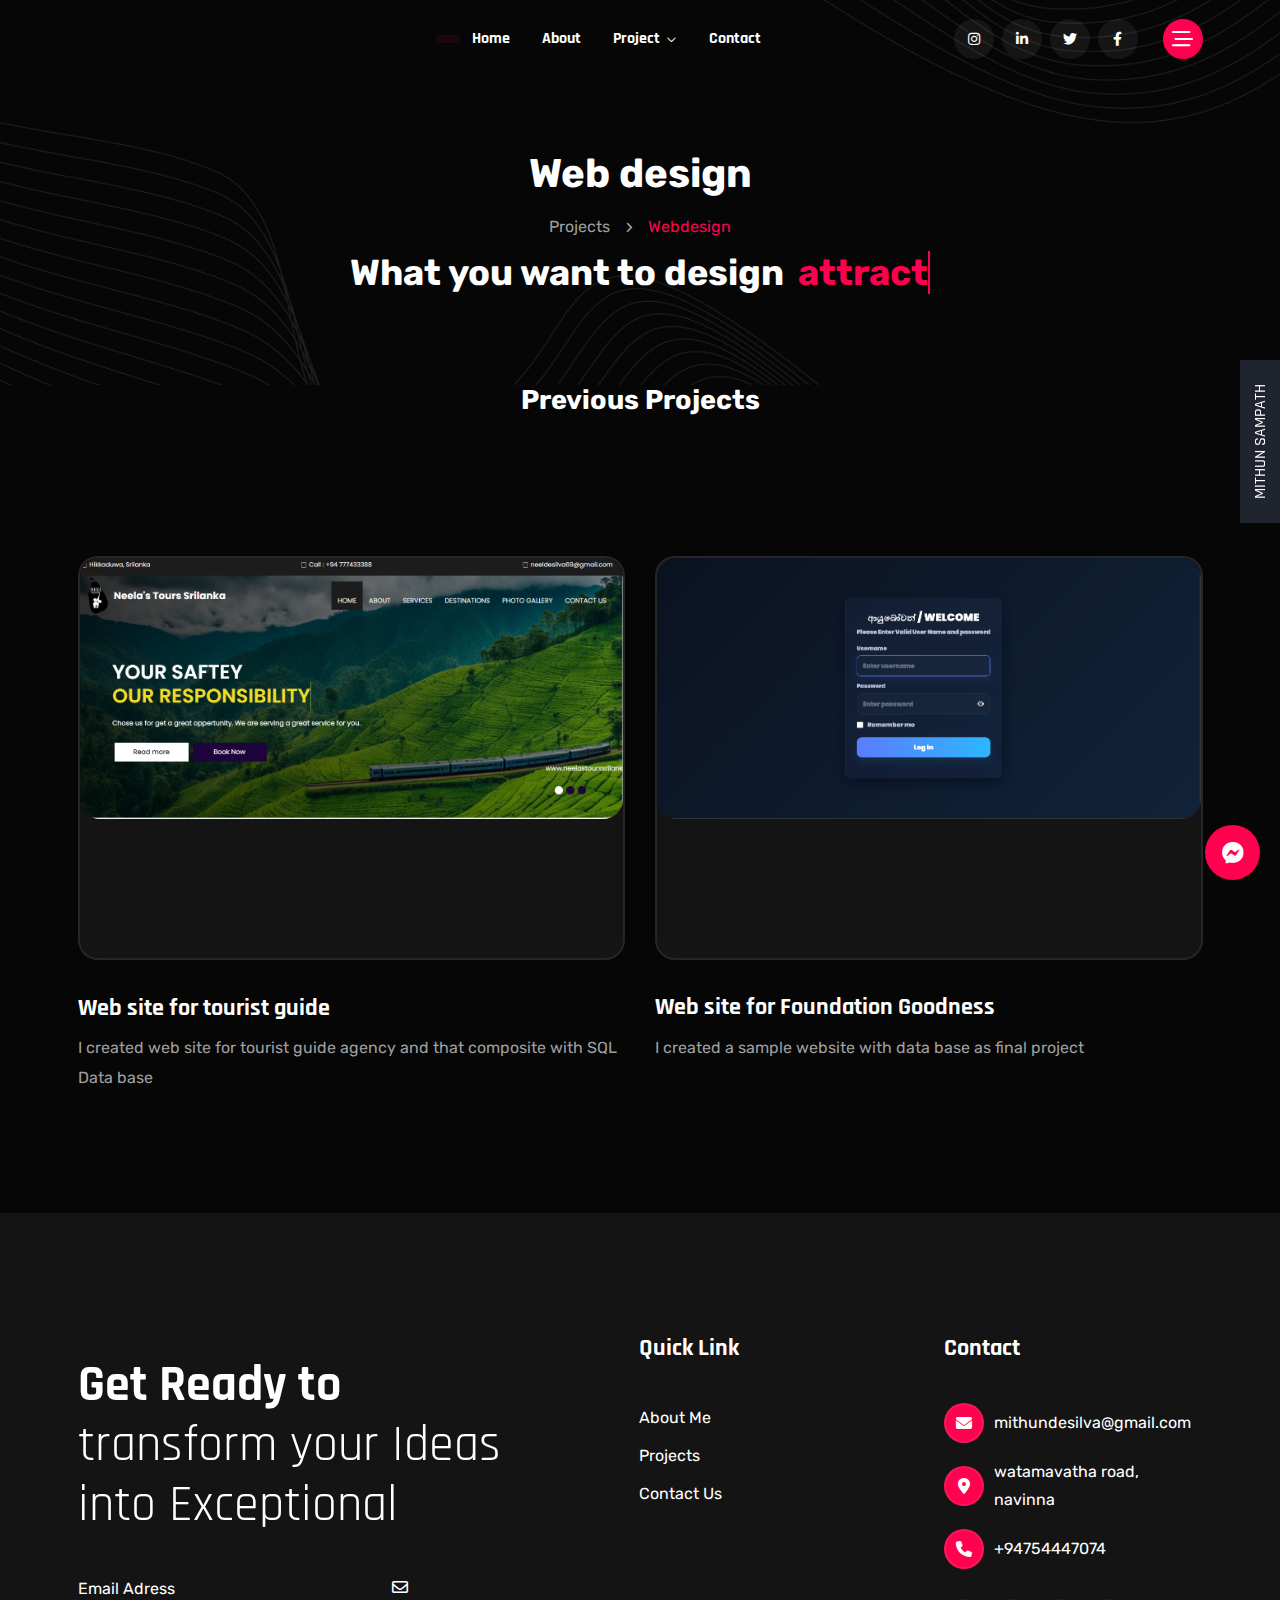
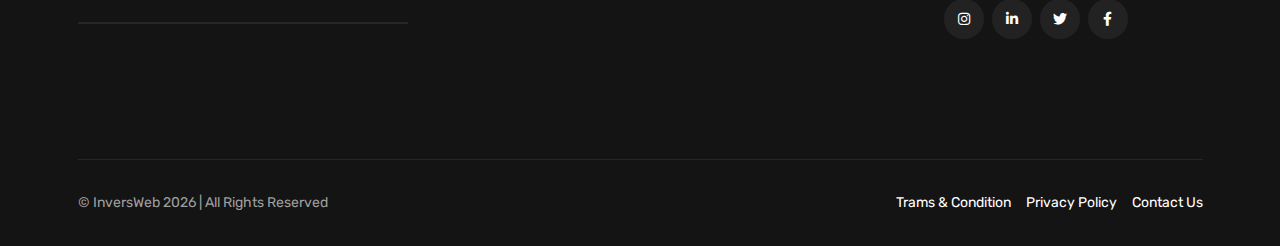
<file: project/Web Design/index.html>
<!DOCTYPE html><html lang="en"><head>
    <meta charset="UTF-8">
    <meta http-equiv="X-UA-Compatible" content="IE=edge">
    <meta name="viewport" content="width=device-width, initial-scale=1.0">
    <meta name="description" content="Reeni is a modern personal portfolio template for designers, developers, content writer, cleaner, programmer, fashion designer, model, Influencer and freelancers. Fully responsive, SEO-friendly, Bootstrap and easy to customize.">
    <link rel="shortcut icon" type="image/x-icon" href="images/favicon.svg">
    <title>projects | web design |Mithun's portfolio | Freelancer & Developer | Graphic designer | Video editor Portfolio</title>
    <!-- Bootstrap min css -->
    <link rel="stylesheet" href="css/fontawesome.css">
    <link rel="stylesheet" href="css/swiper.css">
    <link rel="stylesheet" href="css/odometer.css">
    <link rel="stylesheet" href="css/animate.min.css">
    <link rel="stylesheet" href="css/bootstrap.min.css">
    <!-- custom css -->
    <link rel="stylesheet" href="css/style.css">
</head>

<body class="project inner">

        <!-- tpm-header-area start -->
    <header class="tmp-header-area-start header-one header--sticky header--transparent">
        <div class="container">
            <div class="row">
                <div class="col-lg-12">
                    <div class="header-content">
                        <div class="logo">
                            <a href="index.html">
                                
                        </div>
                        <nav class="tmp-mainmenu-nav d-none d-xl-block">
                            <ul class="tmp-mainmenu">
                                <li>
                                    <a href="file:///C:/Users/User/OneDrive/Desktop/Freelancing/portfolio/Mithun's%20Portfolio/index.html">Home
                                    </a>
                                    <!-- <ul class="submenu">
            <li><a href="index.html">Home 01</a></li>
            <li><a href="index-02.html">Home 02</a></li>
            <li><a href="index-03.html">Home 03</a></li>
            <li><a href="index-04.html">Home 04</a></li>
            <li><a href="index-05.html">Home 05</a></li>
            <li><a href="index-06.html">Home 06</a></li>
            <li><a href="index-07.html">Home 07</a></li>
            <li><a href="index-08.html">Home 08</a></li>
            <li><a href="index-09.html">Home 09</a></li>
            <li><a href="index-10.html">Home 10</a></li>
            <li><a href="index-11.html">Home 11</a></li>
            <li><a href="index-12.html">Home 12</a></li>
            <li><a href="index-13.html">Home 13</a></li>
        </ul> -->
                               </li>
                                <li>
                                    <a href="file:///C:/Users/User/OneDrive/Desktop/Freelancing/portfolio/Mithun's%20Portfolio/about/index.html">About</a>
                                </li>
                                
                                <li class="has-dropdown">
                                    <a href="file:///C:/Users/User/OneDrive/Desktop/Freelancing/portfolio/Mithun's%20Portfolio/project/index.html">Project
                                        <i class="fa-regular fa-chevron-down"></i>
                                    </a>
                                    <ul class="submenu">
                                        <li><a href="file:///C:/Users/User/OneDrive/Desktop/Freelancing/portfolio/Mithun's%20Portfolio/project/index.html">Project</a></li>
                                        <li><a href="file:///C:/Users/User/OneDrive/Desktop/Freelancing/portfolio/Mithun's%20Portfolio/project/Web%20Design/index.html">Web Design</a></li>
                                        <li><a href="file:///C:/Users/User/OneDrive/Desktop/Freelancing/portfolio/Mithun's%20Portfolio/project/Graphic%20Design/index.html">Graphic Design</a></li>
                                        <li><a href="file:///C:/Users/User/OneDrive/Desktop/Freelancing/portfolio/Mithun's%20Portfolio/project/Video%20Editing/index.html">Video Editing</a></li>
                                     <li><a href="file:///C:/Users/User/OneDrive/Desktop/Freelancing/portfolio/Mithun's%20Portfolio/project/Logo%20Design%20and%20Animation/index.html">Logo Design and animation</a></li>
                                    </ul>
                                </li>
                                <li>
                                    <a href="file:///C:/Users/User/OneDrive/Desktop/Freelancing/portfolio/Mithun's%20Portfolio/contact/index.html">Contact</a>
                                </li>
                            </ul>

                        </nav>
                        <div class="tmp-header-right">
                            <div class="social-share-wrapper d-none d-md-block">
                                <div class="social-link">
                                    <a href="https://www.instagram.com/mithun__desilva/?hl=en"><i class="fa-brands fa-instagram"></i></a>
                                    <a href="https://www.linkedin.com/feed/"><i class="fa-brands fa-linkedin-in"></i></a>
                                    <a href="https://x.com/MithunSilva2004"><i class="fa-brands fa-twitter"></i></a>
                                    <a href="https://web.facebook.com/mithun.de.silva.2024"><i class="fa-brands fa-facebook-f"></i></a>
                                </div>
                            </div>
                            <div class="actions-area">
                                <div class="tmp-side-collups-area d-none d-xl-block">
                                    <button class="tmp-menu-bars tmp_button_active"><i class="fa-regular fa-bars-staggered"></i></button>
                                </div>
                                <div class="tmp-side-collups-area d-block d-xl-none">
                                    <button class="tmp-menu-bars humberger_menu_active"><i class="fa-regular fa-bars-staggered"></i></button>
                                </div>
                            </div>
                        </div>
                    </div>
                </div>
            </div>
        </div>
    </header>
    <!-- tpm-header-area end -->

        <div class="d-none d-xl-block">
        <div class="tmp-sidebar-area tmp_side_bar">
            <div class="inner">
                <div class="top-area">
                    <a href="index.html" class="logo">
                        
                    </a>
                    <div class="close-icon-area">
                        <button class="tmp-round-action-btn close_side_menu_active">
                            <i class="fa-sharp fa-light fa-xmark"></i>
                        </button>
                    </div>
                </div>
                <div class="content-wrapper">
                    <div class="image-area-feature">
                        <a href="index.html">
                            <img src="images/mithun man.jpg" alt="personal-logo">
                        </a>
                    </div>
                    <h5 class="title mt--30">Unlocking digital potential: Webflow, Next.js, and visual mastery in design, video, and animation.</h5>
                    <p class="disc">I am a skilled freelancer specializing in web desing , Graphic design, Video editing, logo animation . I deliver creative, dynamic, and user-centric digital solutions for your need .
                    </p>
                    <div class="short-contact-area">
                        <!-- single contact information -->
                        <div class="single-contact">
                            <i class="fa-solid fa-phone"></i>
                            <div class="information tmp-link-animation">
                                <span>Call Now</span>
                                <a href="#" class="number">+94754447074</a>
                            </div>
                        </div>
                        <!-- single contact information end -->

                        <!-- single contact information -->
                        <div class="single-contact">
                            <i class="fa-solid fa-envelope"></i>
                            <div class="information tmp-link-animation">
                                <span>Mail Us</span>
                                <a href="#" class="number">mithundesilva10@gmail.com</a>
                            </div>
                        </div>
                        <!-- single contact information end -->

                        <!-- single contact information -->
                        <div class="single-contact">
                            <i class="fa-solid fa-location-crosshairs"></i>
                            <div class="information tmp-link-animation">
                                <span>My Address</span>
                                <span class="number">watamavatha road,navinna</span>
                            </div>
                        </div>
                        <!-- single contact information end -->
                    </div>
                    <!-- social area start -->
                    <div class="social-wrapper mt--20">
                        <span class="subtitle">find with me</span>
                        <div class="social-link">
                            <a href="https://www.instagram.com/mithun__desilva/?hl=en"><i class="fa-brands fa-instagram"></i></a>
                                    <a href="https://www.linkedin.com/feed/"><i class="fa-brands fa-linkedin-in"></i></a>
                                    <a href="https://x.com/MithunSilva2004"><i class="fa-brands fa-twitter"></i></a>
                                    <a href="https://web.facebook.com/mithun.de.silva.2024"><i class="fa-brands fa-facebook-f"></i></a>
                        </div>
                    </div>
                    <!-- social area end -->
                </div>
            </div>
        </div>
        <a class="overlay_close_side_menu close_side_menu_active" href="javascript:void(0);"></a>
    </div>

    <div class="d-block d-xl-none">
        <div class="tmp-popup-mobile-menu">
            <div class="inner">
                <div class="header-top">
                    <div class="logo">
                        <a href="index.html" class="logo-area">
                            <img class="logo-dark" src="images/white-logo-reeni.png" alt="Reeni - Personal Portfolio HTML Template for developers and freelancers">
                            <img class="logo-white" src="images/logo-white.png" alt="Reeni - Personal Portfolio HTML Template for developers and freelancers">
                        </a>

                    </div>
                    <div class="close-menu">
                        <button class="close-button tmp-round-action-btn">
                            <i class="fa-sharp fa-light fa-xmark"></i>
                        </button>
                    </div>
                </div>
                <ul class="tmp-mainmenu">
                    <li>
                        <a href="#">Home
                        </a>
                        <!-- <ul class="submenu">
            <li><a href="index.html">Home 01</a></li>
            <li><a href="index-02.html">Home 02</a></li>
            <li><a href="index-03.html">Home 03</a></li>
            <li><a href="index-04.html">Home 04</a></li>
            <li><a href="index-05.html">Home 05</a></li>
            <li><a href="index-06.html">Home 06</a></li>
            <li><a href="index-07.html">Home 07</a></li>
            <li><a href="index-08.html">Home 08</a></li>
            <li><a href="index-09.html">Home 09</a></li>
            <li><a href="index-10.html">Home 10</a></li>
            <li><a href="index-11.html">Home 11</a></li>
            <li><a href="index-12.html">Home 12</a></li>
            <li><a href="index-13.html">Home 13</a></li>
        </ul> -->
                    </li>
                    <li>
                        <a href="about.html">About</a>
                    </li>
                    <li class="has-dropdown">
                        <a href="#">Services
                            <i class="fa-regular fa-chevron-down"></i>
                        </a>
                        <ul class="submenu">
                            <li><a href="service.html">Service</a></li>
                            <li><a href="service-details.html">Service Details</a></li>
                        </ul>
                    </li>
                    <li class="has-dropdown">
                        <a href="#">Blog
                            <i class="fa-regular fa-chevron-down"></i>
                        </a>
                        <ul class="submenu">
                            <li><a href="blog.html">Blog Classic</a></li>
                            <li><a href="blog-col-4.html">Blog Column 3</a></li>
                            <li><a href="blog-details.html">Blog Details</a></li>
                        </ul>
                    </li>
                    <li class="has-dropdown">
                        <a href="#">Project
                            <i class="fa-regular fa-chevron-down"></i>
                        </a>
                        <ul class="submenu">
                            <li><a href="project.html">Project</a></li>
                            <li><a href="project-style-two.html">Project Style 2</a></li>
                            <li><a href="project-style-three.html">Project Style 3</a></li>
                            <li><a href="project-details.html">Project Details</a></li>
                        </ul>
                    </li>
                    <li>
                        <a href="contact.html">Contact</a>
                    </li>
                </ul>


                <div class="social-wrapper mt--40">
                    <span class="subtitle">find with me</span>
                    <div class="social-link">
                        <a href="#"><i class="fa-brands fa-instagram"></i></a>
                        <a href="#"><i class="fa-brands fa-linkedin-in"></i></a>
                        <a href="#"><i class="fa-brands fa-twitter"></i></a>
                        <a href="#"><i class="fa-brands fa-facebook-f"></i></a>
                    </div>
                </div>
                <!-- social area end -->



            </div>
        </div>
    </div>


   


    <!-- Breadcrumb Area Start -->
    <div class="breadcrumb-area breadcrumb-bg">
        <div class="container">
            <div class="row">
                <div class="col-lg-12">
                    <div class="breadcrumb-inner text-center">
                        <h1 class="title split-collab">Web design</h1>
                        <ul class="page-list">
                            <li class="tmp-breadcrumb-item"><a href="/">Projects</a></li>
                            <li class="icon"><i class="fa-solid fa-angle-right"></i></li>
                            <li class="tmp-breadcrumb-item active">Webdesign</li>
                        </ul>
                    
                        <h2><class="sub-title">
  What you want to design <span id="typing-text"></span>
</h2>

                    </div>
                </div>
            </div>
        
        </div>
    </div>
    <div><h3 class="title split-collab"><center>Previous Projects</center></h3></div>
    
    <!-- Breadcrumb Area End -->
    <!-- Tpm Our Latest Portfolio  Area Start -->
    <section class="tmp-latest-portfolio tmp-section-gap">
        <div class="container">
            <div class="row">
                <div class="col-lg-6 col-md-6 col-12">
                    <div class="latest-portfolio-card v5 tmp-hover-link">
                        <div class="portfoli-card-img">
                            <div class="img-box v2">
                                <a href="project-details.html">
                                    <img class="img-primary hidden-on-mobile" src="images/Screenshot 2025-12-03 221912.png" alt="Blog Thumbnail">
                                    <img class="img-secondary" src="images/Screenshot 2025-12-03 221912.png" alt="BLog Thumbnail">
                                </a>
                            </div>
                            <a href="project-details.html" class="img-link-icon"><i class="fa-solid fa-arrow-up-long"></i></a>
                        </div>
                        <div class="portfolio-card-content-wrap">
                            <div class="content-left">
                                <h3 class="portfolio-card-title"><a class="link" href="https://www.neelastourssrilanka.com/">Web site for tourist guide </a>
                                </h3>
                                <p class="portfoli-card-para">I created web site for tourist guide agency and that composite with SQL Data base  </p>
                            </div>
                        </div>
                    </div>
                </div>
                <div class="col-lg-6 col-md-6 col-12">
                    <div class="latest-portfolio-card v5 tmp-hover-link">
                        <div class="portfoli-card-img">
                            <div class="img-box v2">
                                <a href="project-details.html">
                                    <img class="img-primary hidden-on-mobile" src="images/Screenshot 2025-12-04 151538.png" alt="Blog Thumbnail">
                                    <img class="img-secondary" src="images/Screenshot 2025-12-04 151538.png" alt="BLog Thumbnail">
                                </a>
                            </div>
                            <a href="project-details.html" class="img-link-icon"><i class="fa-solid fa-arrow-up-long"></i></a>
                        </div>
                        <div class="portfolio-card-content-wrap">
                            <div class="content-left">
                                <h3 class="portfolio-card-title"><a class="link" href="https://mithun.scienceontheweb.net/Sectors.html">Web site for Foundation Goodness</a>
                                </h3>
                                <p class="portfoli-card-para"> I created a sample website with data base as final project </p>
                            </div>
                        </div>
                    </div>
                </div>
                

    </section>
    <!-- Tpm Our Latest Portfolio  Area End -->

                     
    <!-- Start Footer Area  -->
    <footer class="footer-area footer-style-one-wrapper  tmp-section-gap">
        <div class="container">
            <div class="footer-main footer-style-one">
                <div class="row g-5">
                    <div class="col-lg-5 col-md-6">
                        <div class="single-footer-wrapper border-right mr--20">
                            <div class="logo">
                                <a href="index.html">
                                    
                                </a>
                            </div>
                            <p class="description"><span>Get Ready to </span>transform your Ideas <br>into Exceptional</p>
                            <form action="#" class="newsletter-form-1 mt--40">
                                <input type="email" placeholder="Email Adress">
                                <span class="form-icon"><i class="fa-regular fa-envelope"></i></span>
                            </form>
                        </div>
                    </div>
                    <div class="col-lg-4 col-md-6">
                        <div class="single-footer-wrapper quick-link-wrap">
                            <h5 class="ft-title">Quick Link</h5>
                            <ul class="ft-link tmp-link-animation">
                                <li>
                                    <a href="file:///C:/Users/User/OneDrive/Desktop/Freelancing/portfolio/Mithun's%20Portfolio/about/index.html">About Me</a>
                                </li>
                               
                                <li>
                                    <a href="file:///C:/Users/User/OneDrive/Desktop/Freelancing/portfolio/Mithun's%20Portfolio/project/index.html">Projects</a>
                                </li>
                                
                                    <a href="file:///C:/Users/User/OneDrive/Desktop/Freelancing/portfolio/Mithun's%20Portfolio/contact/index.html">Contact Us</a>
                                </li>
                            </ul>
                        </div>
                    </div>
                    <div class="col-lg-3 col-md-6">
                        <div class="single-footer-wrapper contact-wrap">
                            <h5 class="ft-title">Contact </h5>
                            <ul class="ft-link tmp-link-animation">
                                <li><span class="ft-icon"><i class="fa-solid fa-envelope"></i></span><a href="#">mithundesilva@gmail.com</a></li>
                                <li><span class="ft-icon"><i class="fa-solid fa-location-dot"></i></span>watamavatha road, navinna</li>
                                <li><span class="ft-icon"><i class="fa-solid fa-phone"></i></span><a href="#">+94754447074</a></li>
                            </ul>
                            <div class="social-link footer">
                               <a href="https://www.instagram.com/mithun__desilva/?hl=en"><i class="fa-brands fa-instagram"></i></a>
                                    <a href="https://www.linkedin.com/feed/"><i class="fa-brands fa-linkedin-in"></i></a>
                                    <a href="https://x.com/MithunSilva2004"><i class="fa-brands fa-twitter"></i></a>
                                    <a href="https://web.facebook.com/mithun.de.silva.2024"><i class="fa-brands fa-facebook-f"></i></a>
                            </div>
                        </div>
                    </div>
                </div>
            </div>
        </div>
        <div class="footer-bg-img">
          
        </div>
    </footer>
    <div class="copyright-area-one">
        <div class="container">
            <div class="row">
                <div class="col-lg-12">
                    <div class="main-wrapper">
                        <p class="copy-right-para">© InversWeb <script>
                                document.write(new Date().getFullYear())
                            </script> | All Rights Reserved</p>
                        <ul>
                            <li><a href="#">Trams & Condition</a></li>
                            <li><a href="#">Privacy Policy</a></li>
                            <li><a href="#">Contact Us</a></li>
                        </ul>
                    </div>
                </div>
            </div>
        </div>
    </div>
    <!-- End Footer Area  -->


    <!-- ready chatting option via email -->
    <div class="ready-chatting-option tmp-ready-chat">
        <input type="checkbox" id="click">
        <label for="click">
            <i class="fab fa-facebook-messenger"></i>
            <i class="fas fa-times"></i>
        </label>
        <div class="wrapper">
            <div class="head-text">
                Let's chat with me? - Online
            </div>
            <div class="chat-box">
                <div class="desc-text">
                    Please fill out the form below to start chatting with me directly.
                </div>
                <form class="tmp-dynamic-form" form action="https://api.web3forms.com/submit" method="POST">
                     <input type="hidden" name="access_key" value="8db85fdd-9c18-426a-bc99-e096cb6f9b93">
                    <div class="field">
                        <input class="input-field" name="name" placeholder="Your Name" type="text" required="">
                    </div>
                    <div class="field">
                        <input class="input-field" name="email" placeholder="Your Email" type="email" required="">
                    </div>
                    <div class="field textarea">
                        <textarea class="input-field" placeholder="Your Message" name="message" required=""></textarea>
                    </div>
                    <div class="field">
                        <button name="submit" type="submit">Send Message</button>
                    </div>
                </form>
            </div>
        </div>
    </div>
    <!-- ready chatting option via email end -->
    <!-- progress area start -->
    <div class="scrollToTop" style="display: block;">
        <div class="arrowUp">
            <i class="fa-light fa-arrow-up"></i>
        </div>
        <div class="water" style="transform: translate(0px, 87%);">
            <svg viewBox="0 0 560 20" class="water_wave water_wave_back">
                <use xlink:href="#wave"></use>
            </svg>
            <svg viewBox="0 0 560 20" class="water_wave water_wave_front">
                <use xlink:href="#wave"></use>
            </svg>
            <svg version="1.1" xmlns="http://www.w3.org/2000/svg" xmlns:xlink="http://www.w3.org/1999/xlink" viewBox="0 0 560 20" style="display: none;">
                <symbol id="wave">
                    <path d="M420,20c21.5-0.4,38.8-2.5,51.1-4.5c13.4-2.2,26.5-5.2,27.3-5.4C514,6.5,518,4.7,528.5,2.7c7.1-1.3,17.9-2.8,31.5-2.7c0,0,0,0,0,0v20H420z" fill="#"></path>
                    <path d="M420,20c-21.5-0.4-38.8-2.5-51.1-4.5c-13.4-2.2-26.5-5.2-27.3-5.4C326,6.5,322,4.7,311.5,2.7C304.3,1.4,293.6-0.1,280,0c0,0,0,0,0,0v20H420z" fill="#"></path>
                    <path d="M140,20c21.5-0.4,38.8-2.5,51.1-4.5c13.4-2.2,26.5-5.2,27.3-5.4C234,6.5,238,4.7,248.5,2.7c7.1-1.3,17.9-2.8,31.5-2.7c0,0,0,0,0,0v20H140z" fill="#"></path>
                    <path d="M140,20c-21.5-0.4-38.8-2.5-51.1-4.5c-13.4-2.2-26.5-5.2-27.3-5.4C46,6.5,42,4.7,31.5,2.7C24.3,1.4,13.6-0.1,0,0c0,0,0,0,0,0l0,20H140z" fill="#"></path>
                </symbol>
            </svg>

        </div>
    </div>
    <!-- progress area end -->
    <!-- <div class="tmp-right-demo">
    <button class="demo-button">
        <p class="mb--0">48</p>
        <span class="text">Demos</span>
    </button>
</div> -->


    <div class="demo-button-wrapper">
        <div class="buy-theme">
            
                <div class="theme-wrapper">
                    <div>
                        
                            <path d="M10.9854 19.9999C11.479 19.9999 11.8791 19.5998 11.8791 19.1063C11.8791 18.6127 11.479 18.2126 10.9854 18.2126C10.4919 18.2126 10.0918 18.6127 10.0918 19.1063C10.0918 19.5998 10.4919 19.9999 10.9854 19.9999Z" fill="white">
                            </path>
                            <path d="M16.1233 13.0134L11.0833 13.5539C10.9895 13.5633 10.9427 13.4477 11.0177 13.3883L15.9483 9.54819C16.267 9.28572 16.4732 8.87952 16.3857 8.44208C16.2983 7.77341 15.7452 7.33597 15.0453 7.42346L9.68658 8.20773C9.59284 8.22023 9.54285 8.1015 9.61784 8.04213L14.9297 3.98639C15.9764 3.17087 16.0639 1.57107 15.1047 0.639933C14.2329 -0.231832 12.8331 -0.203711 11.9613 0.668055L3.403 9.37634C3.08429 9.72629 2.93743 10.1919 3.02492 10.6855C3.17178 11.4729 3.95605 11.9948 4.74345 11.851L9.3585 10.9105C9.45849 10.8886 9.5116 11.023 9.42724 11.0792L4.30913 14.357C3.66859 14.7632 3.378 15.4912 3.5811 16.2192C3.7842 17.1785 4.74658 17.7315 5.67771 17.5003L13.3299 15.6162C13.4174 15.5943 13.4799 15.6943 13.4236 15.763L12.23 17.2378C11.9113 17.644 12.4331 18.1971 12.8706 17.8784L16.8013 14.6475C17.5012 14.0664 17.0357 12.929 16.1326 13.0165L16.1233 13.0134Z" fill="white"></path>
                        </svg>
                    </div>
                </div>
            </a>
        </div>
        <div class="all-demo show-demo">
            <div class="demos">
                <div class="theme-wrapper">
                    <div>MITHUN SAMPATH</div>
                </div>
            </div>
        </div>
    </div>



    <script src="js/jquery.js"></script>
    <script src="js/jquery-ui.min.js"></script>
    <script src="js/waypoints.min.js"></script>

    <script src="js/odometer.js"></script>
    <script src="js/appear.js"></script>


    <script src="js/jquery-one-page-nav.js"></script>
    <script src="js/swiper.js"></script>

    <script src="js/gsap.js"></script>
    <script src="js/splittext.js"></script>
    <script src="js/scrolltigger.js"></script>
    <script src="js/scrolltoplugins.js"></script>
    <script src="js/smoothscroll.js"></script>
    <!-- bootstrap Js-->
    <script src="js/bootstrap.min.js"></script>
    <script src="js/waw.js"></script>
    <script src="js/isotop.js"></script>
    <script src="js/animation.js"></script>
    <script src="js/contact.form.js"></script>
    <script src="js/backtop.js"></script>
    <script src="js/text-type.js"></script>
    <!-- custom Js -->
    <script src="js/main.js"></script>




</body></html>
</file>
<file: about/css/odometer.css>
.odometer.odometer-auto-theme,.odometer.odometer-theme-default {
    display: inline-block;
    vertical-align: middle;
    position: relative
}

.odometer.odometer-auto-theme .odometer-digit,.odometer.odometer-theme-default .odometer-digit {
    display: inline-block;
    vertical-align: middle;
    position: relative
}

.odometer.odometer-auto-theme .odometer-digit .odometer-digit-spacer,.odometer.odometer-theme-default .odometer-digit .odometer-digit-spacer {
    display: inline-block;
    vertical-align: middle;
    visibility: hidden
}

.odometer.odometer-auto-theme .odometer-digit .odometer-digit-inner,.odometer.odometer-theme-default .odometer-digit .odometer-digit-inner {
    text-align: left;
    display: block;
    position: absolute;
    top: 0;
    left: 0;
    right: 0;
    bottom: 0;
    overflow: hidden
}

.odometer.odometer-auto-theme .odometer-digit .odometer-ribbon,.odometer.odometer-theme-default .odometer-digit .odometer-ribbon {
    display: block
}

.odometer.odometer-auto-theme .odometer-digit .odometer-ribbon-inner,.odometer.odometer-theme-default .odometer-digit .odometer-ribbon-inner {
    display: block;
    -webkit-backface-visibility: hidden
}

.odometer.odometer-auto-theme .odometer-digit .odometer-value,.odometer.odometer-theme-default .odometer-digit .odometer-value {
    display: block;
    -webkit-transform: translateZ(0)
}

.odometer.odometer-auto-theme .odometer-digit .odometer-value.odometer-last-value,.odometer.odometer-theme-default .odometer-digit .odometer-value.odometer-last-value {
    position: absolute
}

.odometer.odometer-auto-theme.odometer-animating-up .odometer-ribbon-inner,.odometer.odometer-theme-default.odometer-animating-up .odometer-ribbon-inner {
    -webkit-transition: -webkit-transform 2s;
    transition: -webkit-transform 2s;
    transition: transform 2s;
    transition: transform 2s, -webkit-transform 2s
}

.odometer.odometer-auto-theme.odometer-animating-up.odometer-animating .odometer-ribbon-inner,.odometer.odometer-theme-default.odometer-animating-up.odometer-animating .odometer-ribbon-inner {
    -webkit-transform: translateY(-100%);
    -ms-transform: translateY(-100%);
    transform: translateY(-100%)
}

.odometer.odometer-auto-theme.odometer-animating-down .odometer-ribbon-inner,.odometer.odometer-theme-default.odometer-animating-down .odometer-ribbon-inner {
    -webkit-transform: translateY(-100%);
    -ms-transform: translateY(-100%);
    transform: translateY(-100%)
}

.odometer.odometer-auto-theme.odometer-animating-down.odometer-animating .odometer-ribbon-inner,.odometer.odometer-theme-default.odometer-animating-down.odometer-animating .odometer-ribbon-inner {
    -webkit-transition: -webkit-transform 2s;
    transition: -webkit-transform 2s;
    transition: transform 2s;
    transition: transform 2s, -webkit-transform 2s;
    -webkit-transform: translateY(0);
    -ms-transform: translateY(0);
    transform: translateY(0)
}

.odometer.odometer-auto-theme,.odometer.odometer-theme-default {
    font-family: "Helvetica Neue",sans-serif;
    line-height: 1.1em
}

.odometer.odometer-auto-theme .odometer-value,.odometer.odometer-theme-default .odometer-value {
    text-align: center
}
</file>
<file: contact/css/odometer.css>
.odometer.odometer-auto-theme,.odometer.odometer-theme-default {
    display: inline-block;
    vertical-align: middle;
    position: relative
}

.odometer.odometer-auto-theme .odometer-digit,.odometer.odometer-theme-default .odometer-digit {
    display: inline-block;
    vertical-align: middle;
    position: relative
}

.odometer.odometer-auto-theme .odometer-digit .odometer-digit-spacer,.odometer.odometer-theme-default .odometer-digit .odometer-digit-spacer {
    display: inline-block;
    vertical-align: middle;
    visibility: hidden
}

.odometer.odometer-auto-theme .odometer-digit .odometer-digit-inner,.odometer.odometer-theme-default .odometer-digit .odometer-digit-inner {
    text-align: left;
    display: block;
    position: absolute;
    top: 0;
    left: 0;
    right: 0;
    bottom: 0;
    overflow: hidden
}

.odometer.odometer-auto-theme .odometer-digit .odometer-ribbon,.odometer.odometer-theme-default .odometer-digit .odometer-ribbon {
    display: block
}

.odometer.odometer-auto-theme .odometer-digit .odometer-ribbon-inner,.odometer.odometer-theme-default .odometer-digit .odometer-ribbon-inner {
    display: block;
    -webkit-backface-visibility: hidden
}

.odometer.odometer-auto-theme .odometer-digit .odometer-value,.odometer.odometer-theme-default .odometer-digit .odometer-value {
    display: block;
    -webkit-transform: translateZ(0)
}

.odometer.odometer-auto-theme .odometer-digit .odometer-value.odometer-last-value,.odometer.odometer-theme-default .odometer-digit .odometer-value.odometer-last-value {
    position: absolute
}

.odometer.odometer-auto-theme.odometer-animating-up .odometer-ribbon-inner,.odometer.odometer-theme-default.odometer-animating-up .odometer-ribbon-inner {
    -webkit-transition: -webkit-transform 2s;
    transition: -webkit-transform 2s;
    transition: transform 2s;
    transition: transform 2s, -webkit-transform 2s
}

.odometer.odometer-auto-theme.odometer-animating-up.odometer-animating .odometer-ribbon-inner,.odometer.odometer-theme-default.odometer-animating-up.odometer-animating .odometer-ribbon-inner {
    -webkit-transform: translateY(-100%);
    -ms-transform: translateY(-100%);
    transform: translateY(-100%)
}

.odometer.odometer-auto-theme.odometer-animating-down .odometer-ribbon-inner,.odometer.odometer-theme-default.odometer-animating-down .odometer-ribbon-inner {
    -webkit-transform: translateY(-100%);
    -ms-transform: translateY(-100%);
    transform: translateY(-100%)
}

.odometer.odometer-auto-theme.odometer-animating-down.odometer-animating .odometer-ribbon-inner,.odometer.odometer-theme-default.odometer-animating-down.odometer-animating .odometer-ribbon-inner {
    -webkit-transition: -webkit-transform 2s;
    transition: -webkit-transform 2s;
    transition: transform 2s;
    transition: transform 2s, -webkit-transform 2s;
    -webkit-transform: translateY(0);
    -ms-transform: translateY(0);
    transform: translateY(0)
}

.odometer.odometer-auto-theme,.odometer.odometer-theme-default {
    font-family: "Helvetica Neue",sans-serif;
    line-height: 1.1em
}

.odometer.odometer-auto-theme .odometer-value,.odometer.odometer-theme-default .odometer-value {
    text-align: center
}
</file>
<file: project/css/odometer.css>
.odometer.odometer-auto-theme,.odometer.odometer-theme-default {
    display: inline-block;
    vertical-align: middle;
    position: relative
}

.odometer.odometer-auto-theme .odometer-digit,.odometer.odometer-theme-default .odometer-digit {
    display: inline-block;
    vertical-align: middle;
    position: relative
}

.odometer.odometer-auto-theme .odometer-digit .odometer-digit-spacer,.odometer.odometer-theme-default .odometer-digit .odometer-digit-spacer {
    display: inline-block;
    vertical-align: middle;
    visibility: hidden
}

.odometer.odometer-auto-theme .odometer-digit .odometer-digit-inner,.odometer.odometer-theme-default .odometer-digit .odometer-digit-inner {
    text-align: left;
    display: block;
    position: absolute;
    top: 0;
    left: 0;
    right: 0;
    bottom: 0;
    overflow: hidden
}

.odometer.odometer-auto-theme .odometer-digit .odometer-ribbon,.odometer.odometer-theme-default .odometer-digit .odometer-ribbon {
    display: block
}

.odometer.odometer-auto-theme .odometer-digit .odometer-ribbon-inner,.odometer.odometer-theme-default .odometer-digit .odometer-ribbon-inner {
    display: block;
    -webkit-backface-visibility: hidden
}

.odometer.odometer-auto-theme .odometer-digit .odometer-value,.odometer.odometer-theme-default .odometer-digit .odometer-value {
    display: block;
    -webkit-transform: translateZ(0)
}

.odometer.odometer-auto-theme .odometer-digit .odometer-value.odometer-last-value,.odometer.odometer-theme-default .odometer-digit .odometer-value.odometer-last-value {
    position: absolute
}

.odometer.odometer-auto-theme.odometer-animating-up .odometer-ribbon-inner,.odometer.odometer-theme-default.odometer-animating-up .odometer-ribbon-inner {
    -webkit-transition: -webkit-transform 2s;
    transition: -webkit-transform 2s;
    transition: transform 2s;
    transition: transform 2s, -webkit-transform 2s
}

.odometer.odometer-auto-theme.odometer-animating-up.odometer-animating .odometer-ribbon-inner,.odometer.odometer-theme-default.odometer-animating-up.odometer-animating .odometer-ribbon-inner {
    -webkit-transform: translateY(-100%);
    -ms-transform: translateY(-100%);
    transform: translateY(-100%)
}

.odometer.odometer-auto-theme.odometer-animating-down .odometer-ribbon-inner,.odometer.odometer-theme-default.odometer-animating-down .odometer-ribbon-inner {
    -webkit-transform: translateY(-100%);
    -ms-transform: translateY(-100%);
    transform: translateY(-100%)
}

.odometer.odometer-auto-theme.odometer-animating-down.odometer-animating .odometer-ribbon-inner,.odometer.odometer-theme-default.odometer-animating-down.odometer-animating .odometer-ribbon-inner {
    -webkit-transition: -webkit-transform 2s;
    transition: -webkit-transform 2s;
    transition: transform 2s;
    transition: transform 2s, -webkit-transform 2s;
    -webkit-transform: translateY(0);
    -ms-transform: translateY(0);
    transform: translateY(0)
}

.odometer.odometer-auto-theme,.odometer.odometer-theme-default {
    font-family: "Helvetica Neue",sans-serif;
    line-height: 1.1em
}

.odometer.odometer-auto-theme .odometer-value,.odometer.odometer-theme-default .odometer-value {
    text-align: center
}
</file>
<file: project/Logo Design and Animation/css/odometer.css>
.odometer.odometer-auto-theme,.odometer.odometer-theme-default {
    display: inline-block;
    vertical-align: middle;
    position: relative
}

.odometer.odometer-auto-theme .odometer-digit,.odometer.odometer-theme-default .odometer-digit {
    display: inline-block;
    vertical-align: middle;
    position: relative
}

.odometer.odometer-auto-theme .odometer-digit .odometer-digit-spacer,.odometer.odometer-theme-default .odometer-digit .odometer-digit-spacer {
    display: inline-block;
    vertical-align: middle;
    visibility: hidden
}

.odometer.odometer-auto-theme .odometer-digit .odometer-digit-inner,.odometer.odometer-theme-default .odometer-digit .odometer-digit-inner {
    text-align: left;
    display: block;
    position: absolute;
    top: 0;
    left: 0;
    right: 0;
    bottom: 0;
    overflow: hidden
}

.odometer.odometer-auto-theme .odometer-digit .odometer-ribbon,.odometer.odometer-theme-default .odometer-digit .odometer-ribbon {
    display: block
}

.odometer.odometer-auto-theme .odometer-digit .odometer-ribbon-inner,.odometer.odometer-theme-default .odometer-digit .odometer-ribbon-inner {
    display: block;
    -webkit-backface-visibility: hidden
}

.odometer.odometer-auto-theme .odometer-digit .odometer-value,.odometer.odometer-theme-default .odometer-digit .odometer-value {
    display: block;
    -webkit-transform: translateZ(0)
}

.odometer.odometer-auto-theme .odometer-digit .odometer-value.odometer-last-value,.odometer.odometer-theme-default .odometer-digit .odometer-value.odometer-last-value {
    position: absolute
}

.odometer.odometer-auto-theme.odometer-animating-up .odometer-ribbon-inner,.odometer.odometer-theme-default.odometer-animating-up .odometer-ribbon-inner {
    -webkit-transition: -webkit-transform 2s;
    transition: -webkit-transform 2s;
    transition: transform 2s;
    transition: transform 2s, -webkit-transform 2s
}

.odometer.odometer-auto-theme.odometer-animating-up.odometer-animating .odometer-ribbon-inner,.odometer.odometer-theme-default.odometer-animating-up.odometer-animating .odometer-ribbon-inner {
    -webkit-transform: translateY(-100%);
    -ms-transform: translateY(-100%);
    transform: translateY(-100%)
}

.odometer.odometer-auto-theme.odometer-animating-down .odometer-ribbon-inner,.odometer.odometer-theme-default.odometer-animating-down .odometer-ribbon-inner {
    -webkit-transform: translateY(-100%);
    -ms-transform: translateY(-100%);
    transform: translateY(-100%)
}

.odometer.odometer-auto-theme.odometer-animating-down.odometer-animating .odometer-ribbon-inner,.odometer.odometer-theme-default.odometer-animating-down.odometer-animating .odometer-ribbon-inner {
    -webkit-transition: -webkit-transform 2s;
    transition: -webkit-transform 2s;
    transition: transform 2s;
    transition: transform 2s, -webkit-transform 2s;
    -webkit-transform: translateY(0);
    -ms-transform: translateY(0);
    transform: translateY(0)
}

.odometer.odometer-auto-theme,.odometer.odometer-theme-default {
    font-family: "Helvetica Neue",sans-serif;
    line-height: 1.1em
}

.odometer.odometer-auto-theme .odometer-value,.odometer.odometer-theme-default .odometer-value {
    text-align: center
}
</file>
<file: project/Video Editing/css/odometer.css>
.odometer.odometer-auto-theme,.odometer.odometer-theme-default {
    display: inline-block;
    vertical-align: middle;
    position: relative
}

.odometer.odometer-auto-theme .odometer-digit,.odometer.odometer-theme-default .odometer-digit {
    display: inline-block;
    vertical-align: middle;
    position: relative
}

.odometer.odometer-auto-theme .odometer-digit .odometer-digit-spacer,.odometer.odometer-theme-default .odometer-digit .odometer-digit-spacer {
    display: inline-block;
    vertical-align: middle;
    visibility: hidden
}

.odometer.odometer-auto-theme .odometer-digit .odometer-digit-inner,.odometer.odometer-theme-default .odometer-digit .odometer-digit-inner {
    text-align: left;
    display: block;
    position: absolute;
    top: 0;
    left: 0;
    right: 0;
    bottom: 0;
    overflow: hidden
}

.odometer.odometer-auto-theme .odometer-digit .odometer-ribbon,.odometer.odometer-theme-default .odometer-digit .odometer-ribbon {
    display: block
}

.odometer.odometer-auto-theme .odometer-digit .odometer-ribbon-inner,.odometer.odometer-theme-default .odometer-digit .odometer-ribbon-inner {
    display: block;
    -webkit-backface-visibility: hidden
}

.odometer.odometer-auto-theme .odometer-digit .odometer-value,.odometer.odometer-theme-default .odometer-digit .odometer-value {
    display: block;
    -webkit-transform: translateZ(0)
}

.odometer.odometer-auto-theme .odometer-digit .odometer-value.odometer-last-value,.odometer.odometer-theme-default .odometer-digit .odometer-value.odometer-last-value {
    position: absolute
}

.odometer.odometer-auto-theme.odometer-animating-up .odometer-ribbon-inner,.odometer.odometer-theme-default.odometer-animating-up .odometer-ribbon-inner {
    -webkit-transition: -webkit-transform 2s;
    transition: -webkit-transform 2s;
    transition: transform 2s;
    transition: transform 2s, -webkit-transform 2s
}

.odometer.odometer-auto-theme.odometer-animating-up.odometer-animating .odometer-ribbon-inner,.odometer.odometer-theme-default.odometer-animating-up.odometer-animating .odometer-ribbon-inner {
    -webkit-transform: translateY(-100%);
    -ms-transform: translateY(-100%);
    transform: translateY(-100%)
}

.odometer.odometer-auto-theme.odometer-animating-down .odometer-ribbon-inner,.odometer.odometer-theme-default.odometer-animating-down .odometer-ribbon-inner {
    -webkit-transform: translateY(-100%);
    -ms-transform: translateY(-100%);
    transform: translateY(-100%)
}

.odometer.odometer-auto-theme.odometer-animating-down.odometer-animating .odometer-ribbon-inner,.odometer.odometer-theme-default.odometer-animating-down.odometer-animating .odometer-ribbon-inner {
    -webkit-transition: -webkit-transform 2s;
    transition: -webkit-transform 2s;
    transition: transform 2s;
    transition: transform 2s, -webkit-transform 2s;
    -webkit-transform: translateY(0);
    -ms-transform: translateY(0);
    transform: translateY(0)
}

.odometer.odometer-auto-theme,.odometer.odometer-theme-default {
    font-family: "Helvetica Neue",sans-serif;
    line-height: 1.1em
}

.odometer.odometer-auto-theme .odometer-value,.odometer.odometer-theme-default .odometer-value {
    text-align: center
}
</file>
<file: project/Web Design/css/odometer.css>
.odometer.odometer-auto-theme,.odometer.odometer-theme-default {
    display: inline-block;
    vertical-align: middle;
    position: relative
}

.odometer.odometer-auto-theme .odometer-digit,.odometer.odometer-theme-default .odometer-digit {
    display: inline-block;
    vertical-align: middle;
    position: relative
}

.odometer.odometer-auto-theme .odometer-digit .odometer-digit-spacer,.odometer.odometer-theme-default .odometer-digit .odometer-digit-spacer {
    display: inline-block;
    vertical-align: middle;
    visibility: hidden
}

.odometer.odometer-auto-theme .odometer-digit .odometer-digit-inner,.odometer.odometer-theme-default .odometer-digit .odometer-digit-inner {
    text-align: left;
    display: block;
    position: absolute;
    top: 0;
    left: 0;
    right: 0;
    bottom: 0;
    overflow: hidden
}

.odometer.odometer-auto-theme .odometer-digit .odometer-ribbon,.odometer.odometer-theme-default .odometer-digit .odometer-ribbon {
    display: block
}

.odometer.odometer-auto-theme .odometer-digit .odometer-ribbon-inner,.odometer.odometer-theme-default .odometer-digit .odometer-ribbon-inner {
    display: block;
    -webkit-backface-visibility: hidden
}

.odometer.odometer-auto-theme .odometer-digit .odometer-value,.odometer.odometer-theme-default .odometer-digit .odometer-value {
    display: block;
    -webkit-transform: translateZ(0)
}

.odometer.odometer-auto-theme .odometer-digit .odometer-value.odometer-last-value,.odometer.odometer-theme-default .odometer-digit .odometer-value.odometer-last-value {
    position: absolute
}

.odometer.odometer-auto-theme.odometer-animating-up .odometer-ribbon-inner,.odometer.odometer-theme-default.odometer-animating-up .odometer-ribbon-inner {
    -webkit-transition: -webkit-transform 2s;
    transition: -webkit-transform 2s;
    transition: transform 2s;
    transition: transform 2s, -webkit-transform 2s
}

.odometer.odometer-auto-theme.odometer-animating-up.odometer-animating .odometer-ribbon-inner,.odometer.odometer-theme-default.odometer-animating-up.odometer-animating .odometer-ribbon-inner {
    -webkit-transform: translateY(-100%);
    -ms-transform: translateY(-100%);
    transform: translateY(-100%)
}

.odometer.odometer-auto-theme.odometer-animating-down .odometer-ribbon-inner,.odometer.odometer-theme-default.odometer-animating-down .odometer-ribbon-inner {
    -webkit-transform: translateY(-100%);
    -ms-transform: translateY(-100%);
    transform: translateY(-100%)
}

.odometer.odometer-auto-theme.odometer-animating-down.odometer-animating .odometer-ribbon-inner,.odometer.odometer-theme-default.odometer-animating-down.odometer-animating .odometer-ribbon-inner {
    -webkit-transition: -webkit-transform 2s;
    transition: -webkit-transform 2s;
    transition: transform 2s;
    transition: transform 2s, -webkit-transform 2s;
    -webkit-transform: translateY(0);
    -ms-transform: translateY(0);
    transform: translateY(0)
}

.odometer.odometer-auto-theme,.odometer.odometer-theme-default {
    font-family: "Helvetica Neue",sans-serif;
    line-height: 1.1em
}

.odometer.odometer-auto-theme .odometer-value,.odometer.odometer-theme-default .odometer-value {
    text-align: center
}
</file>
